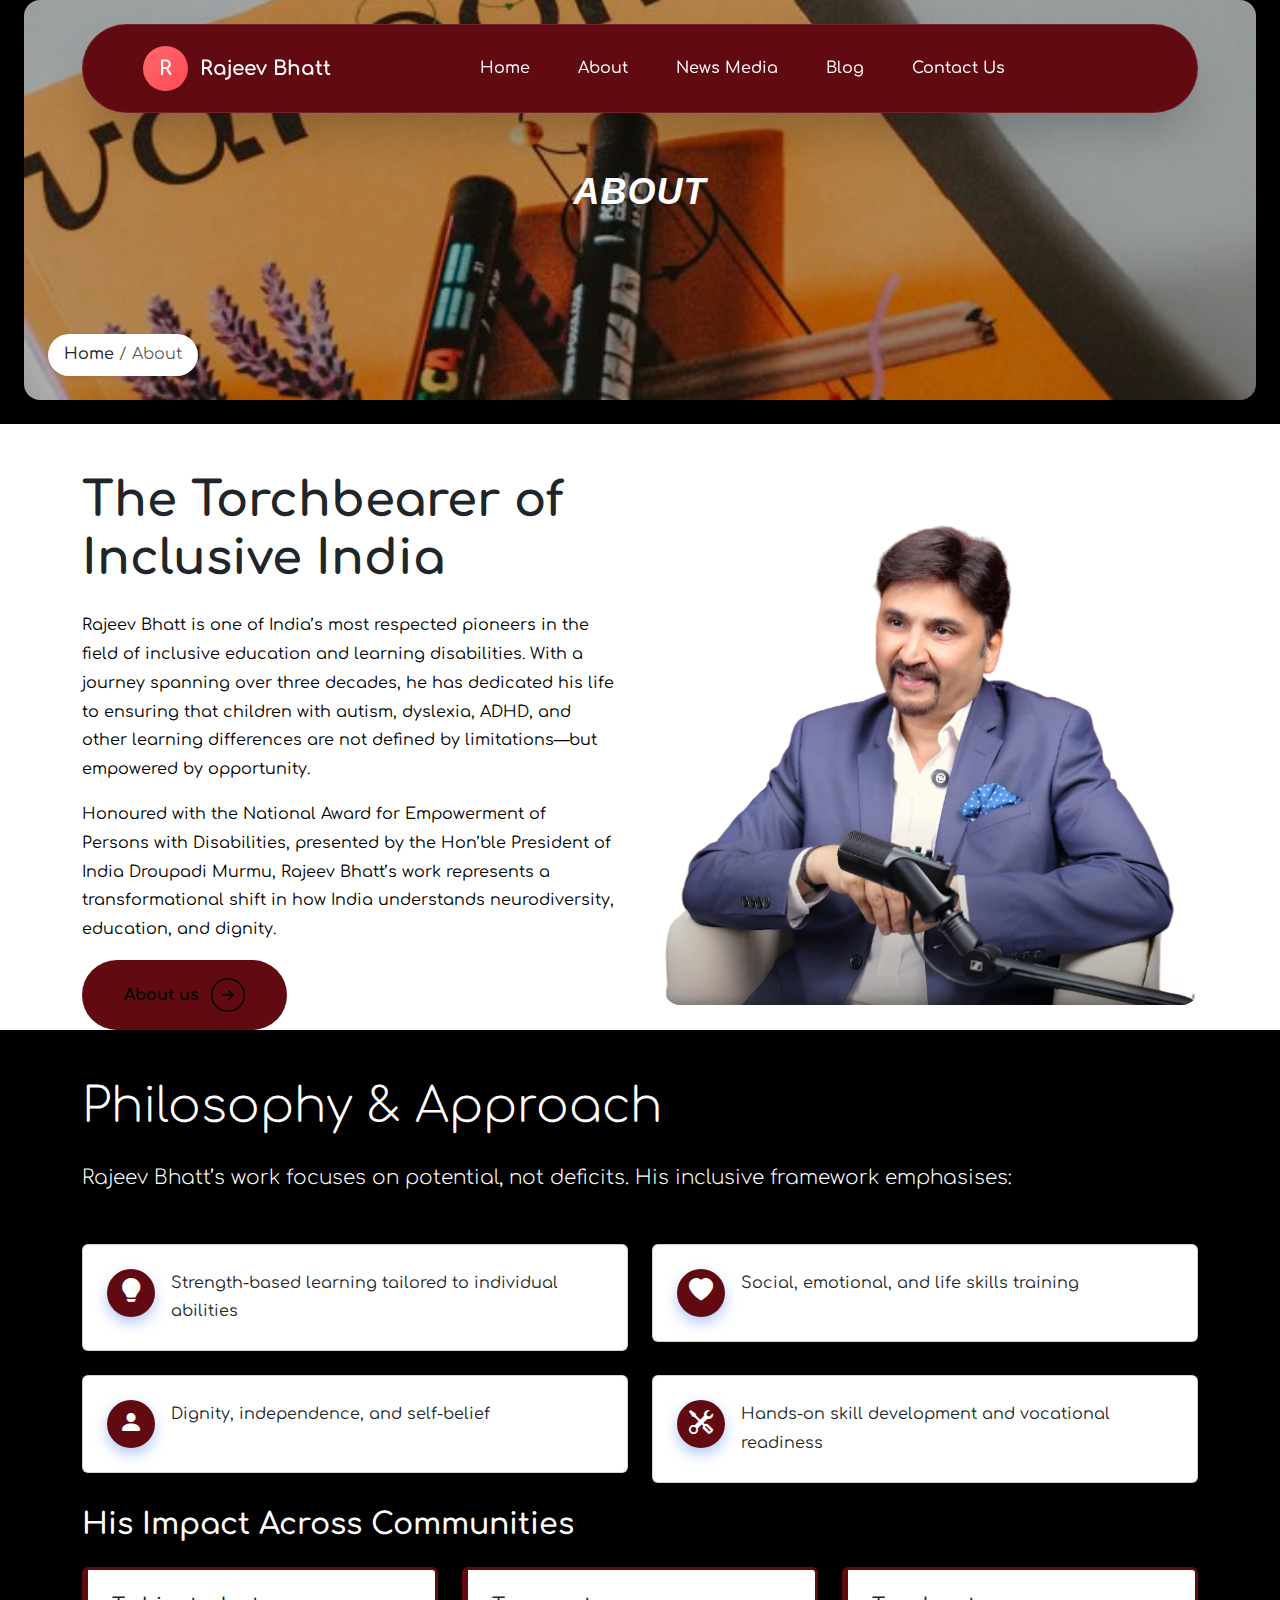
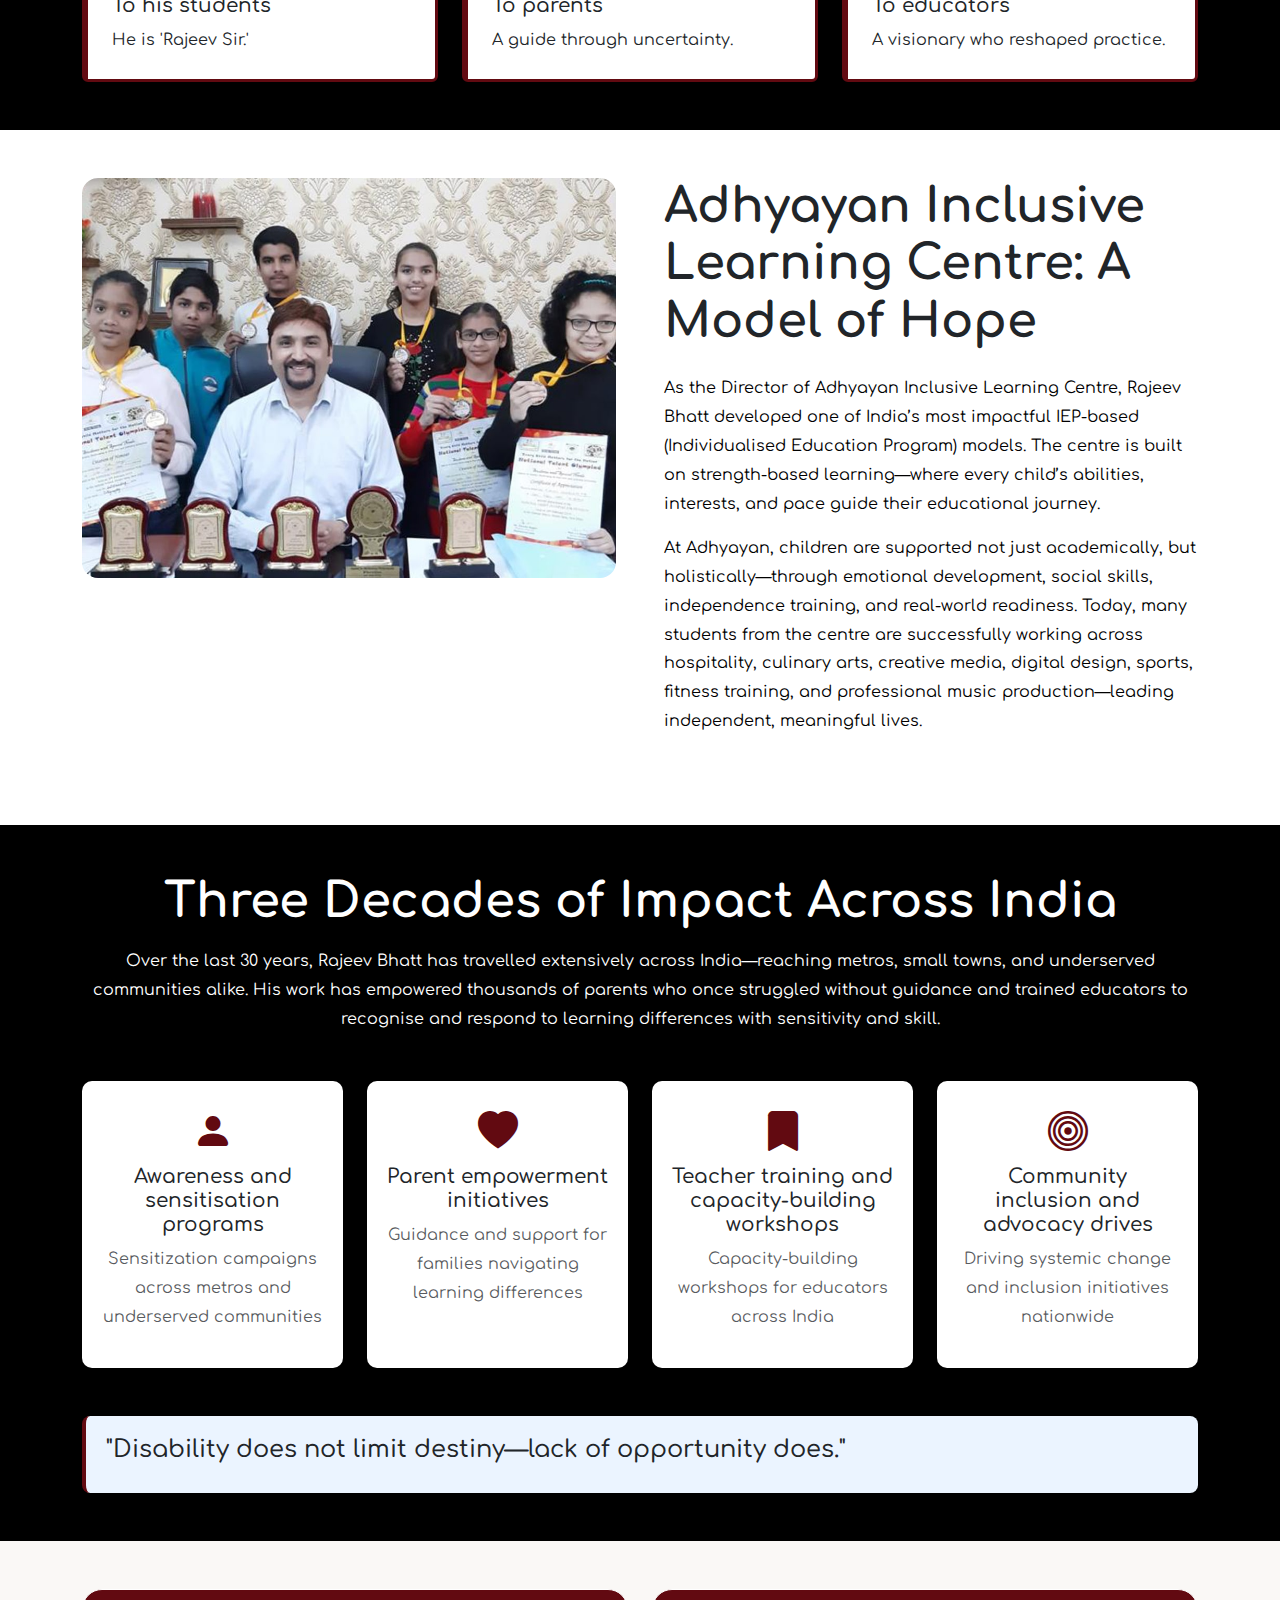
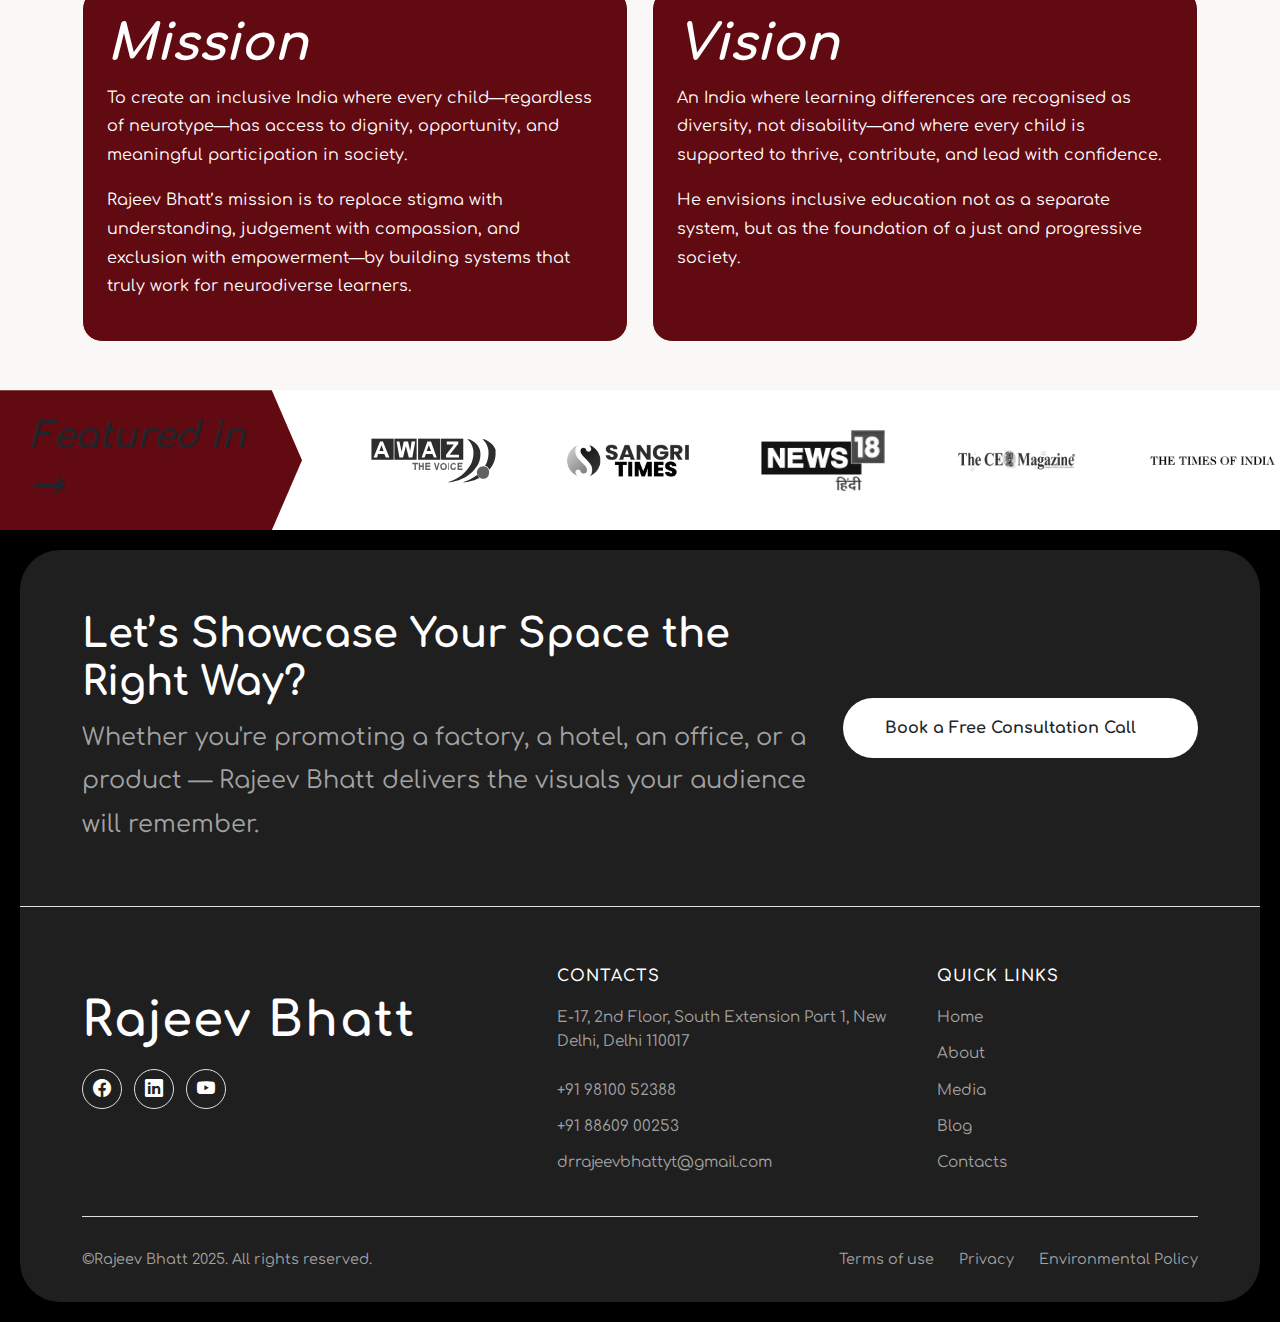
<file: about.html>
<!DOCTYPE html>
<html lang="en">

<head>
    <meta charset="UTF-8">
    <meta name="viewport" content="width=device-width, initial-scale=1.0">
    <title>Rajeev Bhatt
    </title>

    <!-- Bootstrap CSS -->
    <link href="https://cdn.jsdelivr.net/npm/bootstrap@5.3.0/dist/css/bootstrap.min.css" rel="stylesheet">
    <link href="https://cdn.jsdelivr.net/npm/bootstrap-icons@1.11.3/font/bootstrap-icons.css" rel="stylesheet">

    <!-- Swiper CSS -->
    <link rel="stylesheet" href="https://cdn.jsdelivr.net/npm/swiper@11/swiper-bundle.min.css">

    <!-- Custom CSS -->
    <link rel="stylesheet" href="style.css">
</head>

<body>

    <div class="nav-section">
        <div class="container">
            <nav class="navbar navbar-expand-lg navbar-custom">
                <div class="container-fluid">

                    <a class="navbar-brand" href="#">
                        <div class="logo-circle">R</div>
                        Rajeev Bhatt
                    </a>

                    <button class="navbar-toggler" type="button" data-bs-toggle="collapse" data-bs-target="#navbarNav"
                        style="background-color: rgba(255, 255, 255, 0.1); border: 1px solid rgba(255, 255, 255, 0.2);">
                        <span class="navbar-toggler-icon" style="filter: invert(1);"></span>
                    </button>

                    <div class="collapse navbar-collapse justify-content-center" id="navbarNav">
                        <ul class="navbar-nav">
                            <li class="nav-item"><a class="nav-link" href="index.html">Home</a></li>
                            <li class="nav-item"><a class="nav-link" href="about.html">About</a></li>

                            <li class="nav-item"><a class="nav-link" href="media.html">News Media
                                </a></li>
                            <li class="nav-item"><a class="nav-link" href="blog.html">Blog
                                </a></li>
                            <li class="nav-item"><a class="nav-link" href="contact.html">Contact Us</a></li>
                        </ul>
                    </div>
                </div>
            </nav>
        </div>
    </div>
    <div class="p-4 pt-0">
        <div class="breadcrumb-section position-relative overflow-hidden rounded-4 ">
            <img src="img/post_12-640x640.jpg" class="w-100 h-100 object-fit-cover" alt="Contacts Banner">

            <div
                class="breadcrumb-overlay position-absolute top-0 start-0 w-100 h-100 d-flex flex-column justify-content-center align-items-center text-center text-white">
                <h1 class="fw-bold display-5 text-uppercase">About</h1>
            </div>

            <div
                class="breadcrumb-nav position-absolute bottom-0 start-0 m-4 bg-white px-3 py-2 rounded-pill shadow-sm">
                <a href="index.html" class="text-decoration-none text-dark">Home</a>
                <span class="text-muted"> / About</span>
            </div>
        </div>
    </div>

    <section class="pt-5 bg-white">
        <div class="container">
            <div class="row align-items-center g-5">

                <!-- Text content -->
                <div class="col-lg-6">
                    <h2 class="fw-bold mb-4 text-dark">The Torchbearer of Inclusive India</h2>
                    <p class="text-black">
                        Rajeev Bhatt is one of India’s most respected pioneers in the field of inclusive education and
                        learning disabilities. With a journey spanning over three decades, he has dedicated his life to
                        ensuring that children with autism, dyslexia, ADHD, and other learning differences are not
                        defined by limitations—but empowered by opportunity.
                    </p>
                    <p class="text-black">
                        Honoured with the National Award for Empowerment of Persons with Disabilities, presented by the
                        Hon’ble President of India Droupadi Murmu, Rajeev Bhatt’s work represents a transformational
                        shift in how India understands neurodiversity, education, and dignity.

                    </p>

                    <a href="about.html" class="btn btn-black">
                        <span>About us</span>
                        <svg xmlns="http://www.w3.org/2000/svg" fill="none" viewBox="0 0 74 74" height="34" width="34">
                            <circle stroke-width="3" stroke="black" r="35.5" cy="37" cx="37"></circle>
                            <path fill="black"
                                d="M25 35.5C24.1716 35.5 23.5 36.1716 23.5 37C23.5 37.8284 24.1716 38.5 25 38.5V35.5ZM49.0607 38.0607C49.6464 37.4749 49.6464 36.5251 49.0607 35.9393L39.5147 26.3934C38.9289 25.8076 37.9792 25.8076 37.3934 26.3934C36.8076 26.9792 36.8076 27.9289 37.3934 28.5147L45.8787 37L37.3934 45.4853C36.8076 46.0711 36.8076 47.0208 37.3934 47.6066C37.9792 48.1924 38.9289 48.1924 39.5147 47.6066L49.0607 38.0607ZM25 38.5L48 38.5V35.5L25 35.5V38.5Z">
                            </path>
                        </svg>
                    </a>

                </div>

                <!-- Image -->
                <div class="col-lg-6">
                    <div class="  d-flex justify-content-center  align-items-end">
                        <img src="img/dr-rajive-bhatt-sir.png" alt="Speaker on stage" class="img-fluid rounded-4" />
                    </div>
                </div>

            </div>
        </div>
    </section>


    <!-- Philosophy Section -->
    <section class="py-5 philosophy">
        <div class="container">
            <h2 class="display-5 font-weight-bold mb-4">Philosophy & Approach</h2>
            <p class="lead mb-5">Rajeev Bhatt’s work focuses on potential, not deficits. His inclusive framework
                emphasises:
            </p>
            <div class="row row-cols-1 row-cols-md-2 g-4">
                <!-- Strength-based learning -->
                <div class="col">
                    <div class="card card-custom">
                        <div class="card-body d-flex gap-3">
                            <div class="icon-box">
                                <i class="bi bi-lightbulb-fill" style="font-size: 1.5rem;"></i>
                            </div>
                            <div>
                                <p class="card-text">Strength-based learning tailored to individual abilities</p>
                            </div>
                        </div>
                    </div>
                </div>

                <!-- Social, emotional, and life skills -->
                <div class="col">
                    <div class="card card-custom">
                        <div class="card-body d-flex gap-3">
                            <div class="icon-box">
                                <i class="bi bi-heart-fill" style="font-size: 1.5rem;"></i>
                            </div>
                            <div>
                                <p class="card-text">Social, emotional, and life skills training</p>
                            </div>
                        </div>
                    </div>
                </div>

                <!-- Dignity, independence, and self-belief -->
                <div class="col">
                    <div class="card card-custom">
                        <div class="card-body d-flex gap-3">
                            <div class="icon-box">
                                <i class="bi bi-person-fill" style="font-size: 1.5rem;"></i>
                            </div>
                            <div>
                                <p class="card-text">Dignity, independence, and self-belief</p>
                            </div>
                        </div>
                    </div>
                </div>

                <!-- Hands-on skill development -->
                <div class="col">
                    <div class="card card-custom">
                        <div class="card-body d-flex gap-3">
                            <div class="icon-box">
                                <i class="bi bi-tools" style="font-size: 1.5rem;"></i>
                            </div>
                            <div>
                                <p class="card-text">Hands-on skill development and vocational readiness</p>
                            </div>
                        </div>
                    </div>
                </div>
            </div>




            <h4 class="font-weight-bold my-4 ">His Impact Across Communities</h4>
            <div class="row row-cols-1 row-cols-md-3 g-4 communities">
                <div class="col">
                    <div class="card card-custom">
                        <div class="card-body">
                            <h5 class="card-title">To his students</h5>
                            <p class="card-text">He is 'Rajeev Sir.'</p>
                        </div>
                    </div>
                </div>
                <div class="col">
                    <div class="card card-custom">
                        <div class="card-body">
                            <h5 class="card-title">To parents</h5>
                            <p class="card-text">A guide through uncertainty.</p>
                        </div>
                    </div>
                </div>
                <div class="col">
                    <div class="card card-custom">
                        <div class="card-body">
                            <h5 class="card-title">To educators</h5>
                            <p class="card-text">A visionary who reshaped practice.</p>
                        </div>
                    </div>
                </div>
            </div>





        </div>
    </section><!-- <section class="video-section">
        <video class="bg-video" src="2024-05-08T01-12-57.745Z-Homepage_Cards_DWD.mp4" autoplay muted loop playsinline>
        </video>
        <div class="video-overlay"></div>
        <div class="video-content">
            <h2>Master every<br>area of your life</h2>
            <p>
                Close the gap between where you are and where you want to be with
                Rajeev Bhatt' scientifically proven system.
            </p>
            <button class="btn-start">Start now</button>
        </div>
    </section> -->
    <section class="pt-5 bg-white">
        <div class="container">
            <div class="row align-items-start g-5">
                <div class="col-lg-6">
                    <div class=" ">
                        <img src="img/4.jpg" alt="Speaker on stage" class="img-fluid rounded-4" />
                    </div>
                </div>
                <!-- Text content -->
                <div class="col-lg-6">
                    <h2 class="fw-bold mb-4 text-dark">Adhyayan Inclusive Learning Centre: A Model of Hope
                    </h2>
                    <p class="text-black">
                        As the Director of Adhyayan Inclusive Learning Centre, Rajeev Bhatt developed one of India’s
                        most impactful IEP-based (Individualised Education Program) models. The centre is built on
                        strength-based learning—where every child’s abilities, interests, and pace guide their
                        educational journey.

                    </p>
                    <p class="text-black">
                        At Adhyayan, children are supported not just academically, but holistically—through emotional
                        development, social skills, independence training, and real-world readiness. Today, many
                        students from the centre are successfully working across hospitality, culinary arts, creative
                        media, digital design, sports, fitness training, and professional music production—leading
                        independent, meaningful lives.


                    </p>
                    <p>Their success stories stand as living proof of what inclusive environments can achieve.
                    </p>



                </div>

                <!-- Image -->


            </div>
        </div>
    </section>


    <section class="container py-5">
        <div class="max-w-6xl mx-auto">
            <div class="mb-5 text-white text-center">
                <h2 class=" mb-3">Three Decades of Impact Across India</h2>
                <p class="  max-w-3xl">
                    Over the last 30 years, Rajeev Bhatt has travelled extensively across India—reaching metros, small
                    towns, and underserved communities alike. His work has empowered thousands of parents who once
                    struggled without guidance and trained educators to recognise and respond to learning differences
                    with sensitivity and skill.

                </p>
            </div>

            <div class="row row-cols-1 row-cols-md-2 row-cols-lg-4 g-4 mb-5">
                <!-- Awareness Programs -->
                <div class="col">
                    <div class="impact-card text-center">
                        <i class="bi bi-person-fill icon"></i>
                        <h3 class="h5 font-weight-bold text-dark mb-2">Awareness and sensitisation programs
                        </h3>
                        <p class="text-muted">Sensitization campaigns across metros and underserved communities</p>
                    </div>
                </div>

                <!-- Parent Empowerment -->
                <div class="col">
                    <div class="impact-card text-center">
                        <i class="bi bi-heart-fill icon"></i>
                        <h3 class="h5 font-weight-bold text-dark mb-2">Parent empowerment initiatives
                        </h3>
                        <p class="text-muted">Guidance and support for families navigating learning differences</p>
                    </div>
                </div>

                <!-- Teacher Training -->
                <div class="col">
                    <div class="impact-card text-center">
                        <i class="bi bi-bookmark-fill icon"></i>
                        <h3 class="h5 font-weight-bold text-dark mb-2">Teacher training and capacity-building workshops
                        </h3>
                        <p class="text-muted">Capacity-building workshops for educators across India</p>
                    </div>
                </div>

                <!-- Community Advocacy -->
                <div class="col">
                    <div class="impact-card text-center">
                        <i class="bi bi-bullseye icon"></i>
                        <h3 class="h5 font-weight-bold text-dark mb-2">Community inclusion and advocacy drives
                        </h3>
                        <p class="text-muted">Driving systemic change and inclusion initiatives nationwide</p>
                    </div>
                </div>
            </div>

            <div class="quote-box">
                <p class="text-dark h4 font-weight-bold">
                    "Disability does not limit destiny—lack of opportunity does."
                </p>
            </div>
        </div>
    </section>






    <section class="stats-section py-5">
        <div class="container">
            <div class="row g-4">

                <!-- Mission -->
                <div class="col-lg-6 col-md-6">
                    <div class="stat-card white-card">
                        <div class="h-100 p-4">
                            <div class="d-flex align-items-center">

                                <!-- Bootstrap Icon for Mission -->
                                <h2>Mission</h2>
                            </div>
                            <p>
                                To create an inclusive India where every child—regardless of neurotype—has access to
                                dignity, opportunity, and meaningful participation in society.
                            </p>
                            <p>
                                Rajeev Bhatt’s mission is to replace stigma with understanding, judgement with
                                compassion, and exclusion with empowerment—by building systems that truly work for
                                neurodiverse learners.
                            </p>
                        </div>
                    </div>
                </div>

                <!-- Vision -->
                <div class="col-lg-6 col-md-6">
                    <div class="stat-card white-card">
                        <div class="h-100 p-4">
                            <div class="d-flex align-items-center">
                                <!-- Bootstrap Icon for Vision -->
                                <h2>Vision</h2>
                            </div>
                            <p>
                                An India where learning differences are recognised as diversity, not disability—and
                                where every child is supported to thrive, contribute, and lead with confidence.
                            </p>
                            <p>
                                He envisions inclusive education not as a separate system, but as the foundation of a
                                just and progressive society.
                            </p>
                        </div>
                    </div>
                </div>

            </div>
        </div>
    </section>



    <!-- Hero Video Section -->







    <section class="news-section  bg-white ">
        <div class="row ">
            <div class="col-md-3">
                <div class="news-label h-100 d-flex justify-content-center align-items-center">
                    <h3 class="text-dark">Featured in →</h3>
                </div>
            </div>
            <div class="col-md-9">
                <div class="swiper news-swiper bg-white">
                    <div class="swiper-wrapper">
                        <div class="swiper-slide">
                            <a target="_blank"
                                href="https://www.awazthevoice.in/business-news/rajeev-bhatt-drives-neurodiversity-revolution-in-india-44927.html#:~:text=On%203%20December%202025,%20when,recognition%20of%20a%20single%20achievement.">
                                <img src="img/feacher/7.svg" alt="ABP News">
                            </a>
                        </div>
                        <div class="swiper-slide">
                            <a target="_blank" href="https://en.sangritimes.com/spotlight/topic/rajeev-bhatt">
                                <img src="img/feacher/8.webp" alt="The Asian Age">
                            </a>
                        </div>

                        <div class="swiper-slide">
                            <a target="_blank"
                                href="https://hindi.news18.com/news/delhi/south-delhi-divya-kala-mela-ability-inclusion-community-empowerment-9968064.html">
                                <img src="img/feacher/10.avif" alt="Financial Express">
                            </a>
                        </div>
                        <div class="swiper-slide">
                            <a target="_blank"
                                href="https://www.theceo.in/amp/story/press-release/rajeev-bhatt-the-architect-of-indias-neurodiversity-and-inclusion-revolution">
                                <img src="img/feacher/1.avif" alt="Indian Express">
                            </a>
                        </div>
                        <div class="swiper-slide">
                            <a href="https://timesofindia.indiatimes.com/blogs/author/rajeev-bhatt/" target="_blank">
                                <img src="img/feacher/2.png" alt="ABP News">
                            </a>
                        </div>
                        <div class="swiper-slide">
                            <a target="_blank"
                                href="https://www.tribuneindia.com/news/business/rajeev-bhatt-the-architect-of-indias-neurodiversity-and-inclusion-revolution/amp">
                                <img src="img/feacher/3.webp" alt="The Asian Age">
                            </a>
                        </div>
                        <div class="swiper-slide">
                            <a href="https://www.dainikjagranmpcg.com/national-international/rajeev-bhatt-received-national-award-nation-appreciated-his-three-decades/article-39621
                                target=" _blank">
                                <img src="img/feacher/4.png" alt="Zee News">
                            </a>
                        </div>

                        <div class="swiper-slide">
                            <a target="_blank"
                                href="https://www.ptinews.com/press-release/rajeev-bhatt-the-architect-of-india%E2%80%99s-neurodiversity-and-inclusion-revolution/3164031">
                                <img src="img/feacher/6.jpg" alt="Indian Express">
                            </a>
                        </div>
                    </div>
                </div>
            </div>
        </div>
    </section>

    <div class="footer-section">
        <div class="contact-cta ">
            <div class="container">
                <div class="row align-items-center">
                    <div class="col-md-8">
                        <h2 class="cta-title">Let’s Showcase Your Space the Right Way?</h2>
                        <p class="cta-phone">Whether you're promoting a factory, a hotel, an office, or a product —
                            Rajeev Bhatt delivers the visuals your audience will remember.
                        </p>
                    </div>
                    <div class="col-md-4 text-md-end text-center mt-3 mt-md-0">
                        <a href="contact.html" class="btn ">
                            Book a Free Consultation Call

                            <i class="fas fa-arrow-right ms-2"></i>
                        </a>
                    </div>
                </div>
            </div>
        </div>

        <footer class="main-footer">
            <div class="container">
                <!-- Footer Content -->
                <div class="footer-content">
                    <div class="row">
                        <!-- Logo & Social -->
                        <div class="col-lg-5 col-md-6 mb-4 mb-lg-0">
                            <div class="footer-logo">
                                <div class="since-text text-white text-white">Rajeev Bhatt</div>

                            </div>
                            <div class="social-links mt-4">
                                <a target="_blank"
                                    href="https://www.facebook.com/people/Dr-Rajeev-Bhatt/61576720773805/"
                                    class="social-icon" title="Facebook" aria-label="Facebook">
                                    <i class="bi bi-facebook"></i>
                                </a>


                                <a target="_blank" href="https://www.linkedin.com/in/rajeev-bhatt-4575751a/"
                                    class="social-icon" title="LinkedIn" aria-label="LinkedIn">
                                    <i class="bi bi-linkedin"></i>
                                </a>

                                <a target="_blank" href="https://www.youtube.com/@Dr.RajeevBhatt" class="social-icon"
                                    title="YouTube" aria-label="YouTube">
                                    <i class="bi bi-youtube"></i>
                                </a>
                            </div>


                        </div>

                        <!-- Contacts Column -->
                        <div class="col-lg-4 col-md-6 mb-4 mb-lg-0">
                            <h5 class="footer-title">Contacts</h5>
                            <div class="footer-links">
                                <p class="address">E-17, 2nd Floor, South Extension Part 1, New Delhi, Delhi 110017</p>
                                <a href="tel:+91 98100 52388" class="footer-link">+91 98100 52388</a>
                                <a href="tel:+91 88609 00253" class="footer-link">+91 88609 00253</a>

                                <a href="mailto:support@Rajeev Bhatt.com"
                                    class="footer-link">drrajeevbhattyt@gmail.com</a>
                            </div>
                        </div>

                        <!-- Company Column -->
                        <div class="col-lg-3 col-md-6 mb-4 mb-md-0">
                            <h5 class="footer-title">Quick Links</h5>
                            <div class="footer-links">
                                <a href="index.html" class="footer-link">Home</a>
                                <a href="about.html" class="footer-link">About</a>
                                <a href="media.html" class="footer-link">Media</a>
                                <a href="blog.html" class="footer-link">Blog</a>
                                <a href="contact.html" class="footer-link">Contacts</a>
                            </div>
                        </div>

                        <!-- Services Column -->

                    </div>
                </div>

                <!-- Footer Bottom -->
                <div class="footer-bottom">
                    <div class="row align-items-center">
                        <div class="col-md-6 text-center text-md-start mb-3 mb-md-0">
                            <p class="copyright">©Rajeev Bhatt 2025. All rights reserved.</p>
                        </div>
                        <div class="col-md-6 text-center text-md-end">
                            <a href="#" class="footer-bottom-link">Terms of use</a>
                            <a href="#" class="footer-bottom-link">Privacy</a>
                            <a href="#" class="footer-bottom-link">Environmental Policy</a>
                        </div>
                    </div>
                </div>
            </div>
        </footer>
    </div>


    <!-- Bootstrap JS -->
    <script src="https://cdn.jsdelivr.net/npm/bootstrap@5.3.0/dist/js/bootstrap.bundle.min.js"></script>

    <!-- Swiper JS -->
    <script src="https://cdn.jsdelivr.net/npm/swiper@11/swiper-bundle.min.js"></script>
    <script src="script.js"></script>
    <script>
        document.addEventListener("DOMContentLoaded", function () {
            new Swiper(".video-swiper", {
                slidesPerView: 4,
                spaceBetween: 20,
                loop: false,

                navigation: {
                    nextEl: ".swiper-button-next",
                    prevEl: ".swiper-button-prev",
                },

                breakpoints: {
                    0: {
                        slidesPerView: 1,
                    },
                    576: {
                        slidesPerView: 2,
                    },
                    768: {
                        slidesPerView: 3,
                    },
                    992: {
                        slidesPerView: 4,
                    },
                },
            });
        });
    </script>

    <!-- Custom JS -->
    <script>
        // Video card hover effect
        document.querySelectorAll('.video-card').forEach(card => {
            const video = card.querySelector('.card-video');

            card.addEventListener('mouseenter', function () {
                video.currentTime = 0;
                video.play();
            });

            card.addEventListener('mouseleave', function () {
                video.pause();
            });
        });

        // Initialize Swiper
        var swiper = new Swiper(".mySwiper", {
            slidesPerView: 1,
            spaceBetween: 20,
            loop: true,
            navigation: {
                nextEl: ".swiper-button-next",
                prevEl: ".swiper-button-prev",
            },
            pagination: {
                el: ".swiper-pagination",
                clickable: true,
            },
            breakpoints: {
                640: {
                    slidesPerView: 2,
                    spaceBetween: 20,
                },
                1024: {
                    slidesPerView: 3,
                    spaceBetween: 25,
                },
                1400: {
                    slidesPerView: 4,
                    spaceBetween: 30,
                }
            }
        });



    </script>
    <script>
        new Swiper(".news-swiper", {
            slidesPerView: 5,
            spaceBetween: 20,
            loop: true,
            autoplay: {
                delay: 2000,
                disableOnInteraction: false,
                pauseOnMouseEnter: true,
            },
            breakpoints: {
                320: { slidesPerView: 2 },
                768: { slidesPerView: 3 },
                1024: { slidesPerView: 5 },
            },
        });
    </script>


</body>

</html>
</file>
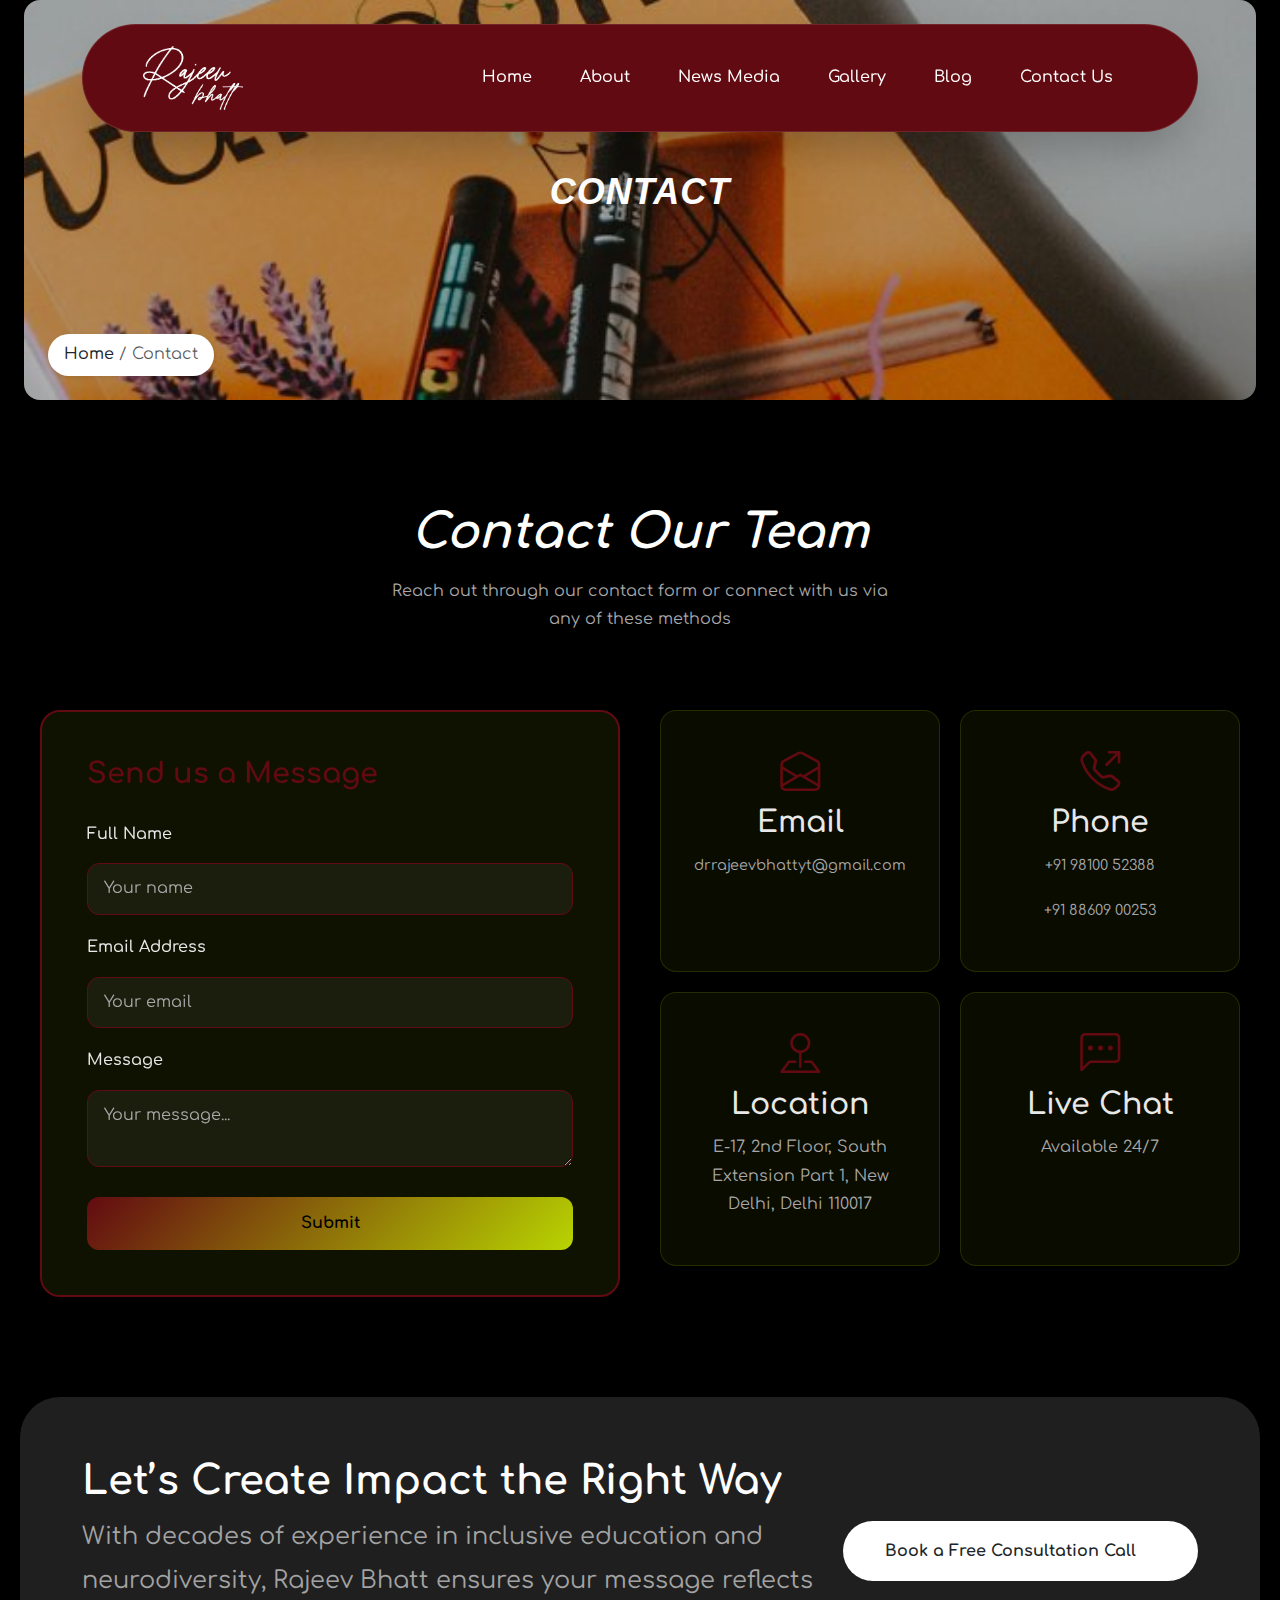
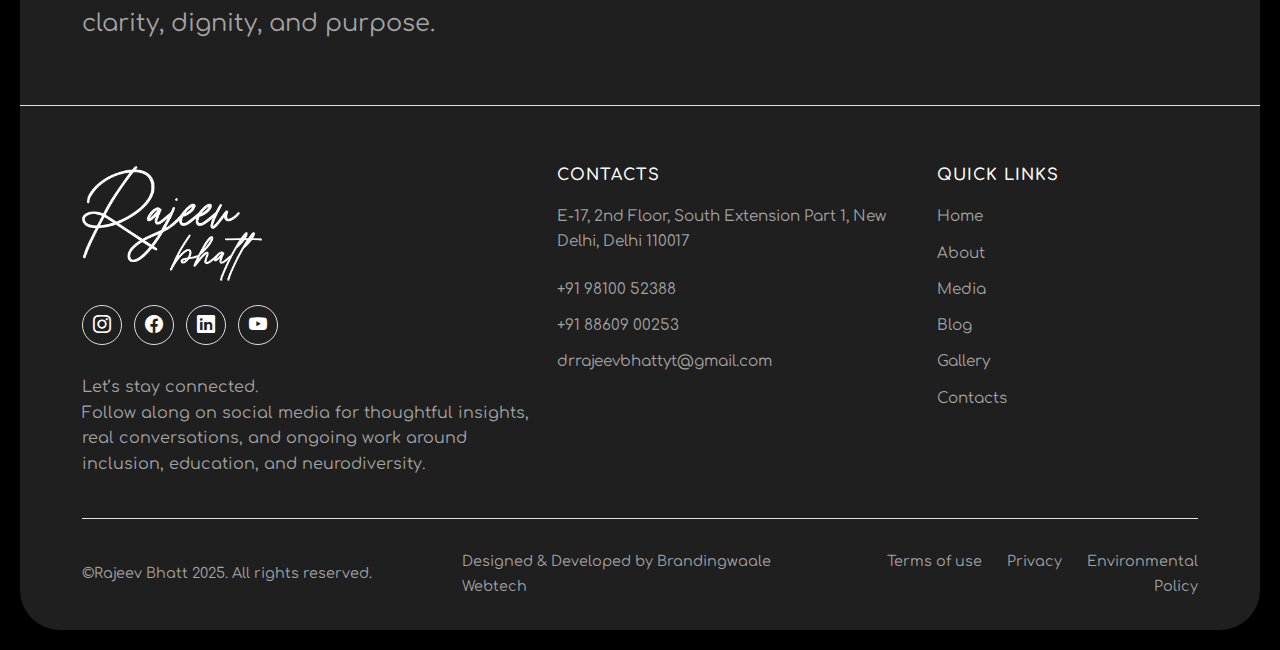
<file: contact.html>
<!DOCTYPE html>
<html lang="en">

<head>
    <meta charset="UTF-8">
    <meta name="viewport" content="width=device-width, initial-scale=1.0">
    <title>Rajeev Bhatt
    </title>

    <!-- Bootstrap CSS -->
    <link href="https://cdn.jsdelivr.net/npm/bootstrap@5.3.0/dist/css/bootstrap.min.css" rel="stylesheet">
    <link href="https://cdn.jsdelivr.net/npm/bootstrap-icons@1.11.3/font/bootstrap-icons.css" rel="stylesheet">

    <!-- Swiper CSS -->
    <link rel="stylesheet" href="https://cdn.jsdelivr.net/npm/swiper@11/swiper-bundle.min.css">
    <link href="https://cdn.jsdelivr.net/npm/bootstrap-icons@1.11.1/font/bootstrap-icons.css" rel="stylesheet">

    <!-- Custom CSS -->
    <link rel="stylesheet" href="style.css">
    <style>
        body {
            font-family: var(--font-family-primary);
            font-size: var(--font-size-base);
            background-color: var(--color-dark);
            color: var(--color-light);
            line-height: 1.6;
            -webkit-font-smoothing: antialiased;
            -moz-osx-font-smoothing: grayscale;
        }
    </style>
</head>

<body>

    <!-- Navbar -->
    <div class="nav-section">
        <div class="container">
            <nav class="navbar navbar-expand-lg navbar-custom">
                <div class="container-fluid">

                    <a class="navbar-brand" href="#">
                        <!-- <div class="logo-circle">R</div>
                        Rajeev Bhatt -->
                        <img src="img/logo/logo1.png" alt="" class="logo">
                    </a>

                    <button class="navbar-toggler" type="button" data-bs-toggle="collapse" data-bs-target="#navbarNav"
                        style="background-color: rgba(255, 255, 255, 0.1); border: 1px solid rgba(255, 255, 255, 0.2);">
                        <span class="navbar-toggler-icon" style="filter: invert(1);"></span>
                    </button>

                    <div class="collapse navbar-collapse justify-content-end" id="navbarNav">
                        <ul class="navbar-nav">
                            <li class="nav-item"><a class="nav-link" href="index.html">Home</a></li>
                            <li class="nav-item"><a class="nav-link" href="about.html">About</a></li>

                            <li class="nav-item"><a class="nav-link" href="media.html">News Media
                                </a></li>

                            <li class="nav-item"><a class="nav-link" href="gallery.html">Gallery
                                </a></li>


                            <li class="nav-item"><a class="nav-link" href="blog.html">Blog
                                </a></li>
                            <li class="nav-item"><a class="nav-link" href="contact.html">Contact Us</a></li>
                        </ul>
                    </div>
                </div>
            </nav>
        </div>
    </div>

    <div class="p-4 pt-0">
        <div class="breadcrumb-section position-relative overflow-hidden rounded-4 ">
            <img src="img/post_12-640x640.jpg" class="w-100 h-100 object-fit-cover" alt="Contacts Banner">

            <div
                class="breadcrumb-overlay position-absolute top-0 start-0 w-100 h-100 d-flex flex-column justify-content-center align-items-center text-center text-white">
                <h1 class="fw-bold display-5 text-uppercase">Contact</h1>
            </div>

            <div
                class="breadcrumb-nav position-absolute bottom-0 start-0 m-4 bg-white px-3 py-2 rounded-pill shadow-sm">
                <a href="index.html" class="text-decoration-none text-dark">Home</a>
                <span class="text-muted"> / Contact</span>
            </div>
        </div>
    </div>


    <section class="contact-us">
        <div class="header">
            <h1>Contact Our Team</h1>
            <p>Reach out through our contact form or connect with us via any of these methods</p>
        </div>

        <div class="main-wrapper">
            <div class="form-box">
                <h2>Send us a Message</h2>
                <form>
                    <div class="form-group">
                        <label for="contact-name">Full Name</label>
                        <input type="text" id="contact-name" placeholder="Your name">
                    </div>
                    <div class="form-group">
                        <label for="contact-email">Email Address</label>
                        <input type="email" id="contact-email" placeholder="Your email">
                    </div>
                    <div class="form-group">
                        <label for="contact-msg">Message</label>
                        <textarea id="contact-msg" placeholder="Your message..."></textarea>
                    </div>
                    <button class="submit-btn" type="submit">Submit</button>
                </form>
            </div>

            <div class="info-grid">
                <div class="info-box">
                    <i class="bi bi-envelope-open"></i>
                    <h4>Email</h4>
                    <p><a href="mailto:drrajeevbhattyt@gmail.com">drrajeevbhattyt@gmail.com</a></p>
                </div>
                <div class="info-box">
                    <i class="bi bi-telephone-outbound"></i>
                    <h4>Phone</h4>
                    <p><a href="tel:+919810052388">+91 98100 52388</a></p>
                    <p><a href="tel:+918860900253">+91 88609 00253</a></p>
                </div>
                <div class="info-box">
                    <i class="bi bi-pin-map"></i>
                    <h4>Location</h4>
                    <p>E-17, 2nd Floor, South Extension Part 1, New Delhi, Delhi 110017</p>
                </div>
                <div class="info-box">
                    <i class="bi bi-chat-left-dots"></i>
                    <h4>Live Chat</h4>
                    <p>Available 24/7</p>
                </div>
            </div>

        </div>
    </section>




    <div class="footer-section">
        <div class="contact-cta ">
            <div class="container">
                <div class="row align-items-center">
                    <div class="col-md-8">
                        <h2 class="cta-title">Let’s Create Impact the Right Way</h2>
                        <p class="cta-phone">With decades of experience in inclusive education and neurodiversity,
                            Rajeev Bhatt ensures your message reflects clarity, dignity, and purpose.
                        </p>

                    </div>
                    <div class="col-md-4 text-md-end text-center mt-3 mt-md-0">
                        <a href="contact.html" class="btn ">
                            Book a Free Consultation Call

                            <i class="fas fa-arrow-right ms-2"></i>
                        </a>
                    </div>
                </div>
            </div>
        </div>

        <footer class="main-footer">
            <div class="container">
                <!-- Footer Content -->
                <div class="footer-content">
                    <div class="row">
                        <!-- Logo & Social -->
                        <div class="col-lg-5 col-md-6 mb-4 mb-lg-0">
                            <div class="footer-logo">
                                <!-- <div class="since-text text-white text-white">Rajeev Bhatt</div> -->
                                <img src="img/logo/logo1.png" alt="" class="">
                            </div>
                            <div class="social-links mt-4">

                                <a target="_blank" href="https://www.instagram.com/_dr.rajeevbhatt/" class="social-icon"
                                    title="instagram" aria-label="instagram">
                                    <i class="bi bi-instagram"></i>
                                </a>

                                <a target="_blank" href="https://www.facebook.com/profile.php?id=61576720773805"
                                    class="social-icon" title="Facebook" aria-label="Facebook">
                                    <i class="bi bi-facebook"></i>
                                </a>


                                <a target="_blank" href="https://www.linkedin.com/in/rajeev-bhatt-4575751a/"
                                    class="social-icon" title="LinkedIn" aria-label="LinkedIn">
                                    <i class="bi bi-linkedin"></i>
                                </a>

                                <a target="_blank" href="https://youtu.be/B2dEIQLub0A?si=C48tpKTW2CLowzOO"
                                    class="social-icon" title="YouTube" aria-label="YouTube">
                                    <i class="bi bi-youtube"></i>
                                </a>
                            </div>

                            Let’s stay connected. <br>
                            Follow along on social media for thoughtful insights, real conversations, and ongoing work
                            around inclusion, education, and neurodiversity.



                        </div>

                        <!-- Contacts Column -->
                        <div class="col-lg-4 col-md-6 mb-4 mb-lg-0">
                            <h5 class="footer-title">Contacts</h5>
                            <div class="footer-links">
                                <p class="address">E-17, 2nd Floor, South Extension Part 1, New Delhi, Delhi 110017</p>
                                <a href="tel:+91 98100 52388" class="footer-link">+91 98100 52388</a>
                                <a href="tel:+91 88609 00253" class="footer-link">+91 88609 00253</a>

                                <a href="mailto:support@Rajeev Bhatt.com"
                                    class="footer-link">drrajeevbhattyt@gmail.com</a>
                            </div>
                        </div>

                        <!-- Company Column -->
                        <div class="col-lg-3 col-md-6 mb-4 mb-md-0">
                            <h5 class="footer-title">Quick Links</h5>
                            <div class="footer-links">
                                <a href="index.html" class="footer-link">Home</a>
                                <a href="about.html" class="footer-link">About</a>
                                <a href="media.html" class="footer-link">Media</a>
                                <a href="blog.html" class="footer-link">Blog</a>
                                <a href="gallery.html" class="footer-link">Gallery</a>
                                <a href="contact.html" class="footer-link">Contacts</a>
                            </div>
                        </div>

                        <!-- Services Column -->

                    </div>
                </div>

                <!-- Footer Bottom -->
                <div class="footer-bottom">
                    <div class="row align-items-center">
                        <div class="col-md-4 text-center text-md-start mb-3 mb-md-0">
                            <p class="copyright">©Rajeev Bhatt 2025. All rights reserved.</p>
                        </div>
                        <div class="col-md-4 text-center text-md-start mb-3 mb-md-0">
                            <a href="https://brandingwaale.com/" class="copyright"
                                style="text-decoration: none;">Designed
                                &amp; Developed by Brandingwaale
                                Webtech</a>
                        </div>
                        <div class="col-md-4 text-center text-md-end">
                            <a href="#" class="footer-bottom-link">Terms of use</a>
                            <a href="#" class="footer-bottom-link">Privacy</a>
                            <a href="#" class="footer-bottom-link">Environmental Policy</a>
                        </div>
                    </div>


                </div>

            </div>
        </footer>
    </div>

    <!-- Bootstrap JS -->
    <script src="https://cdn.jsdelivr.net/npm/bootstrap@5.3.0/dist/js/bootstrap.bundle.min.js"></script>

    <!-- Swiper JS -->
    <script src="https://cdn.jsdelivr.net/npm/swiper@11/swiper-bundle.min.js"></script>
    <script src="script.js"></script>


</body>

</html>
</file>
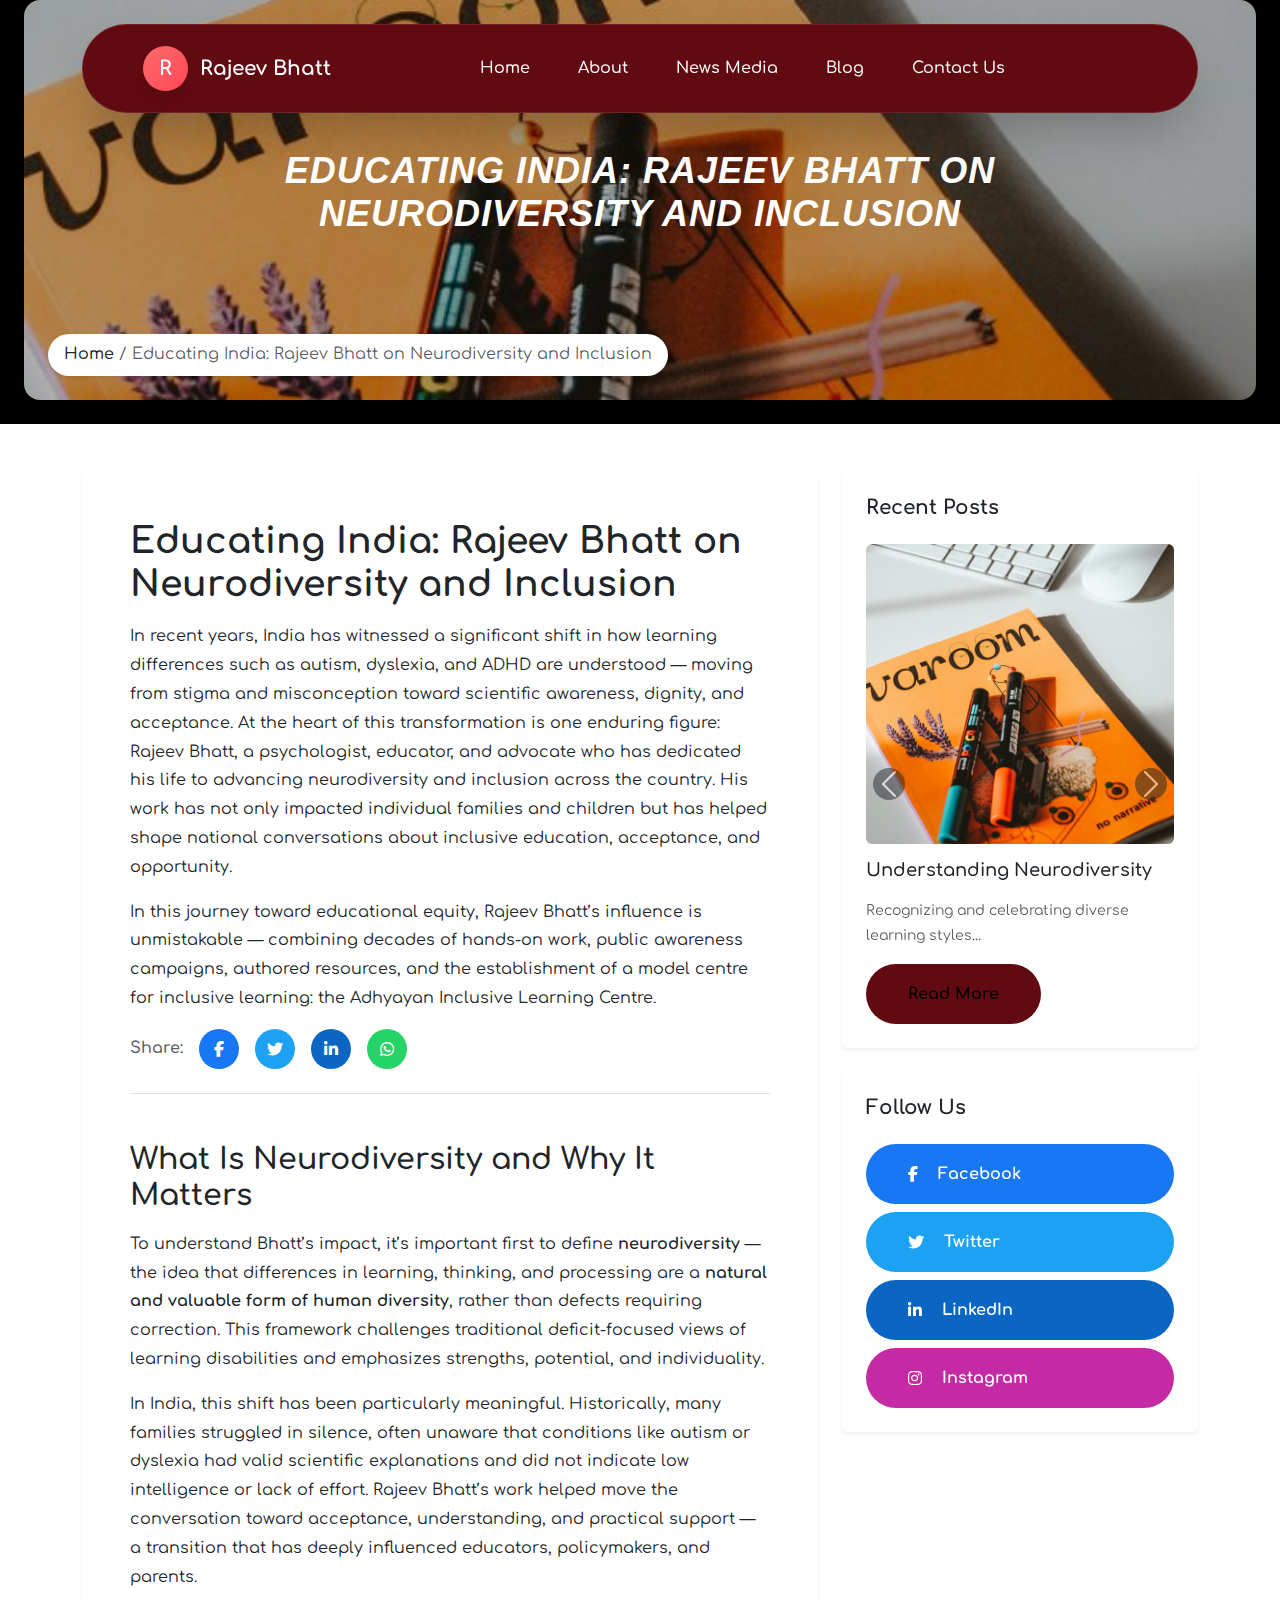
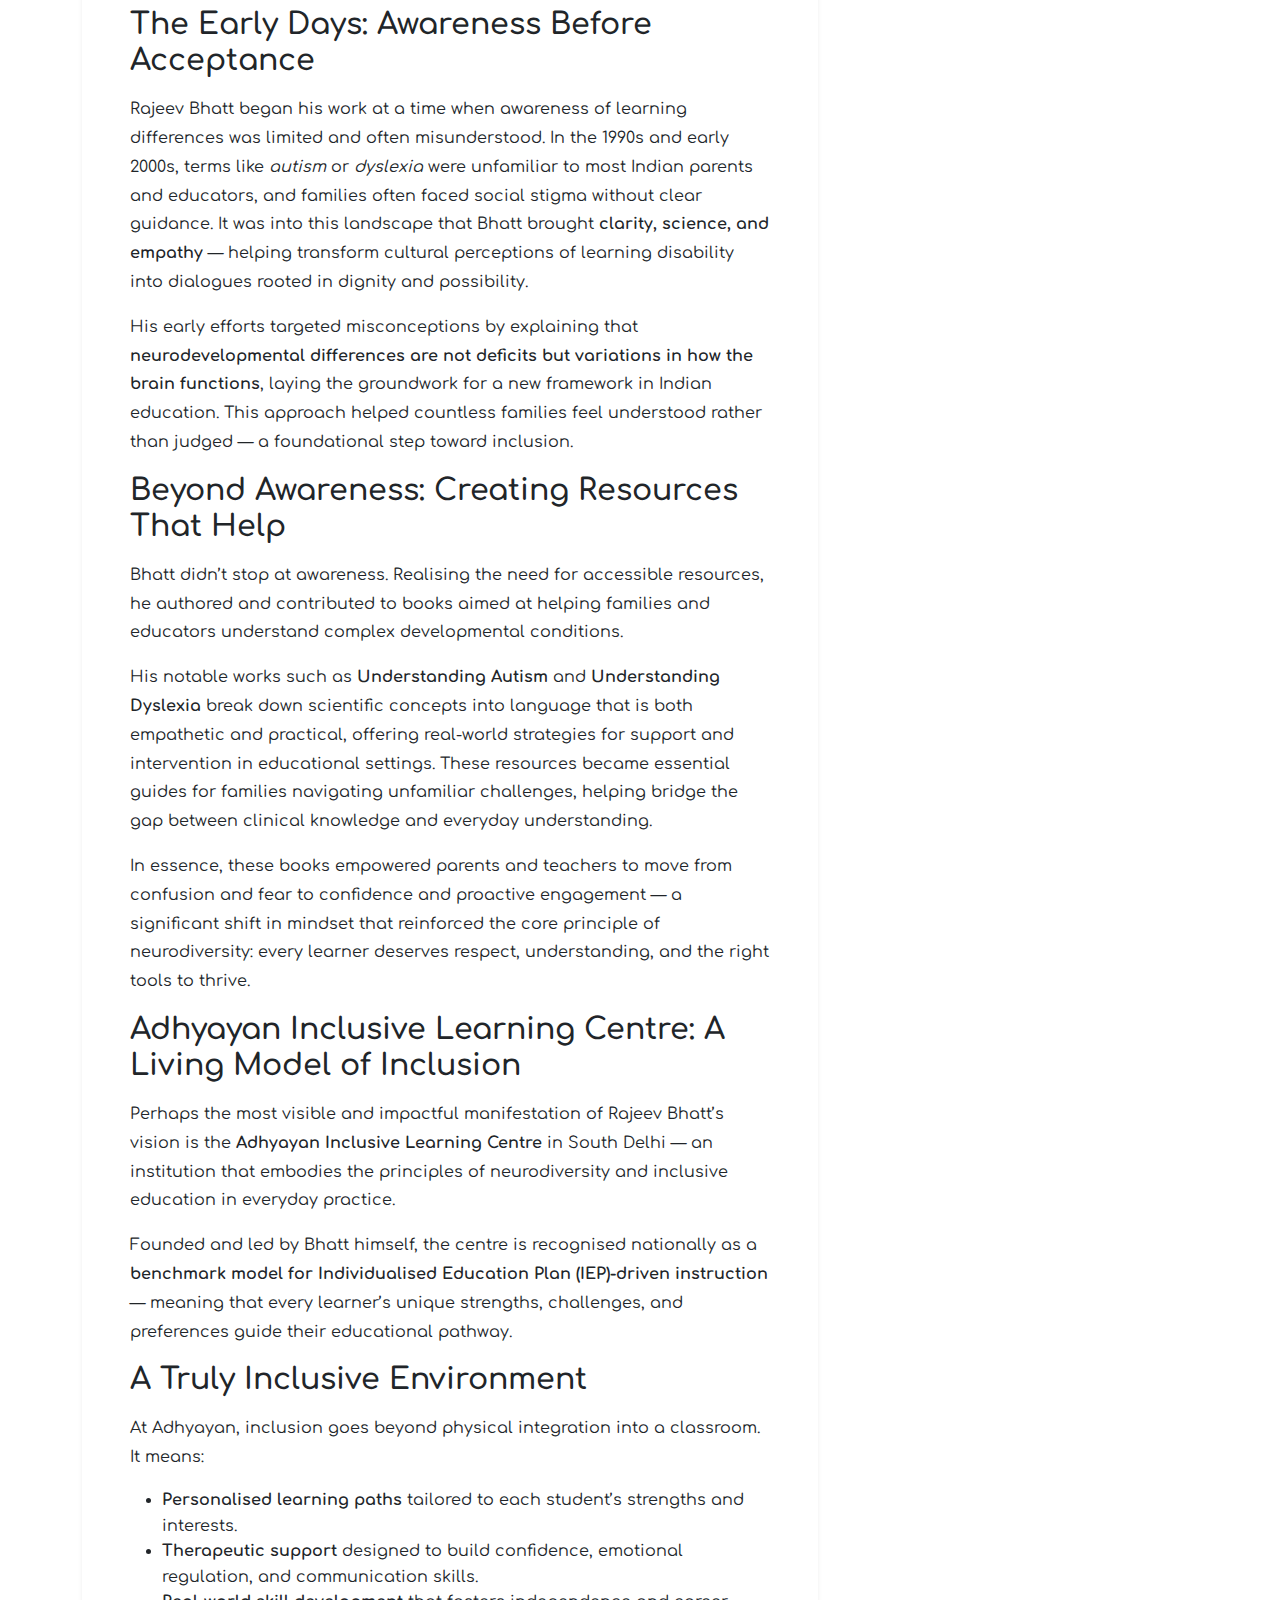
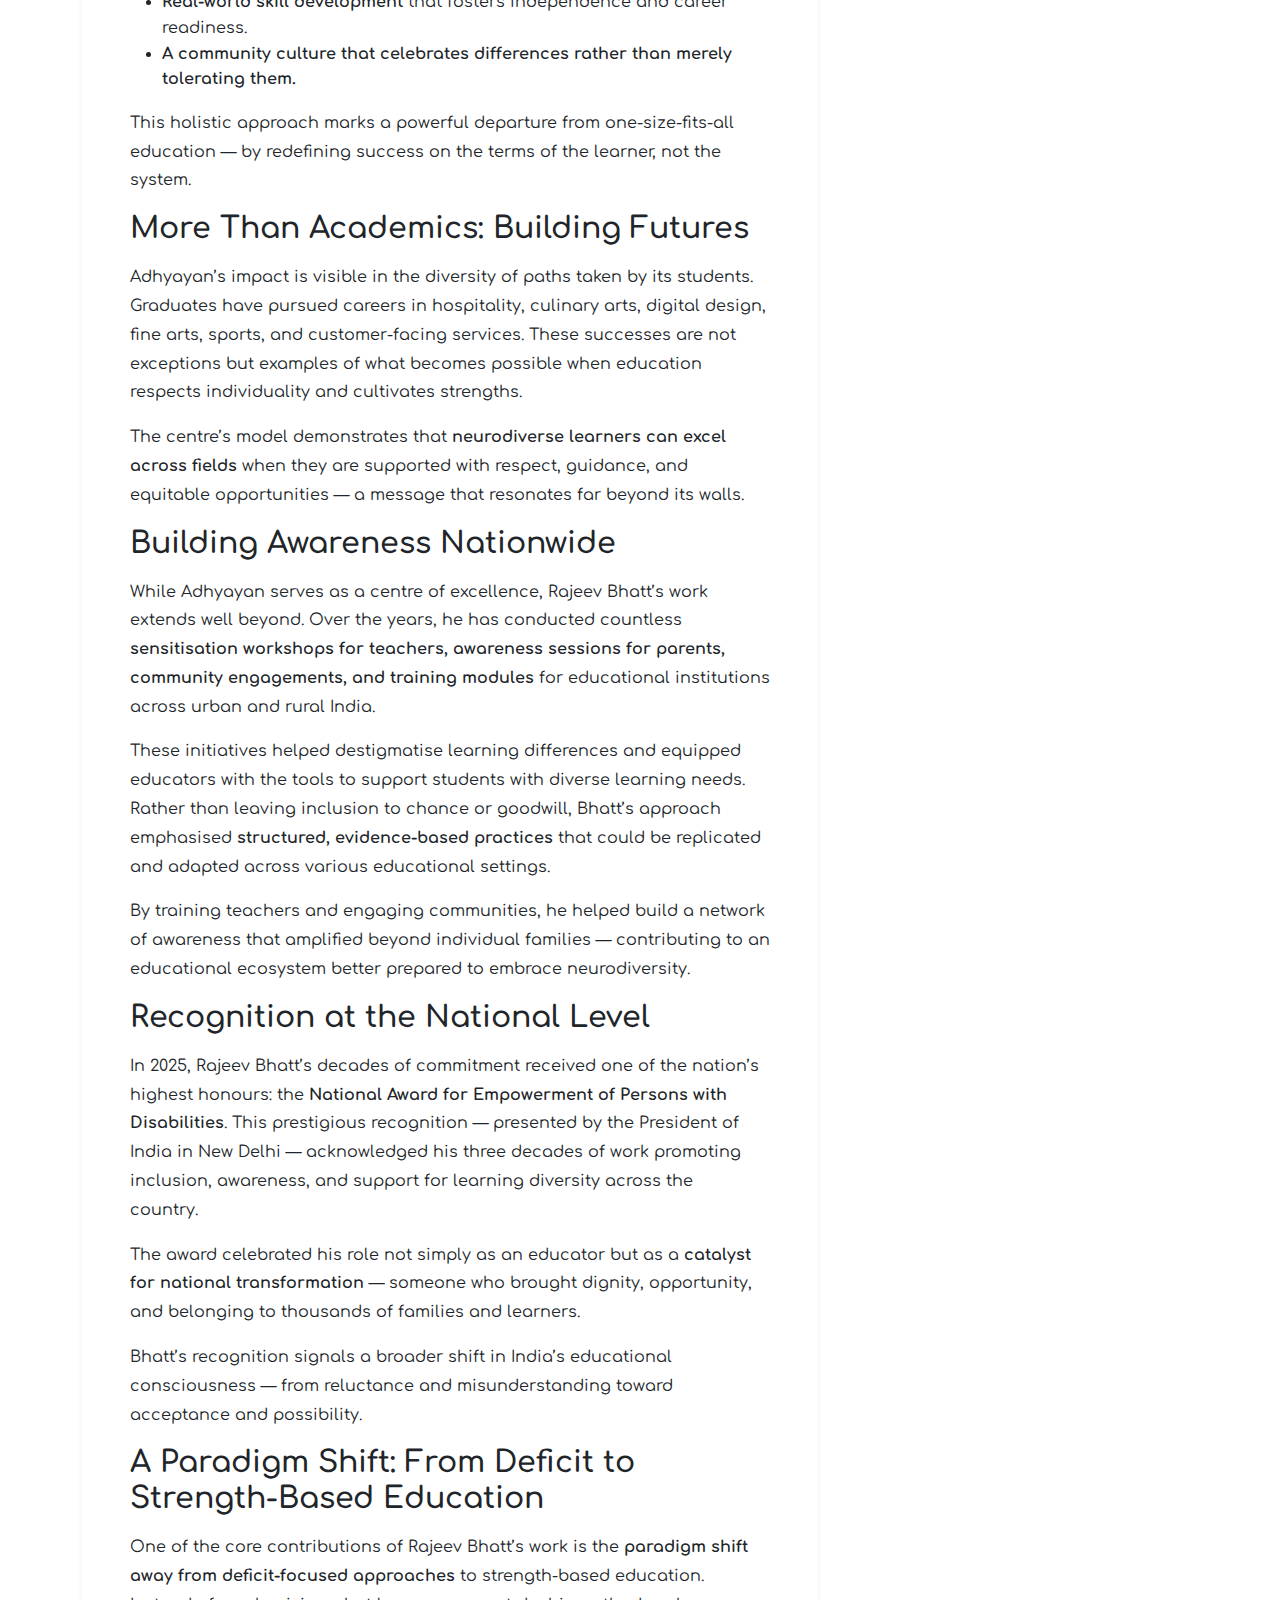
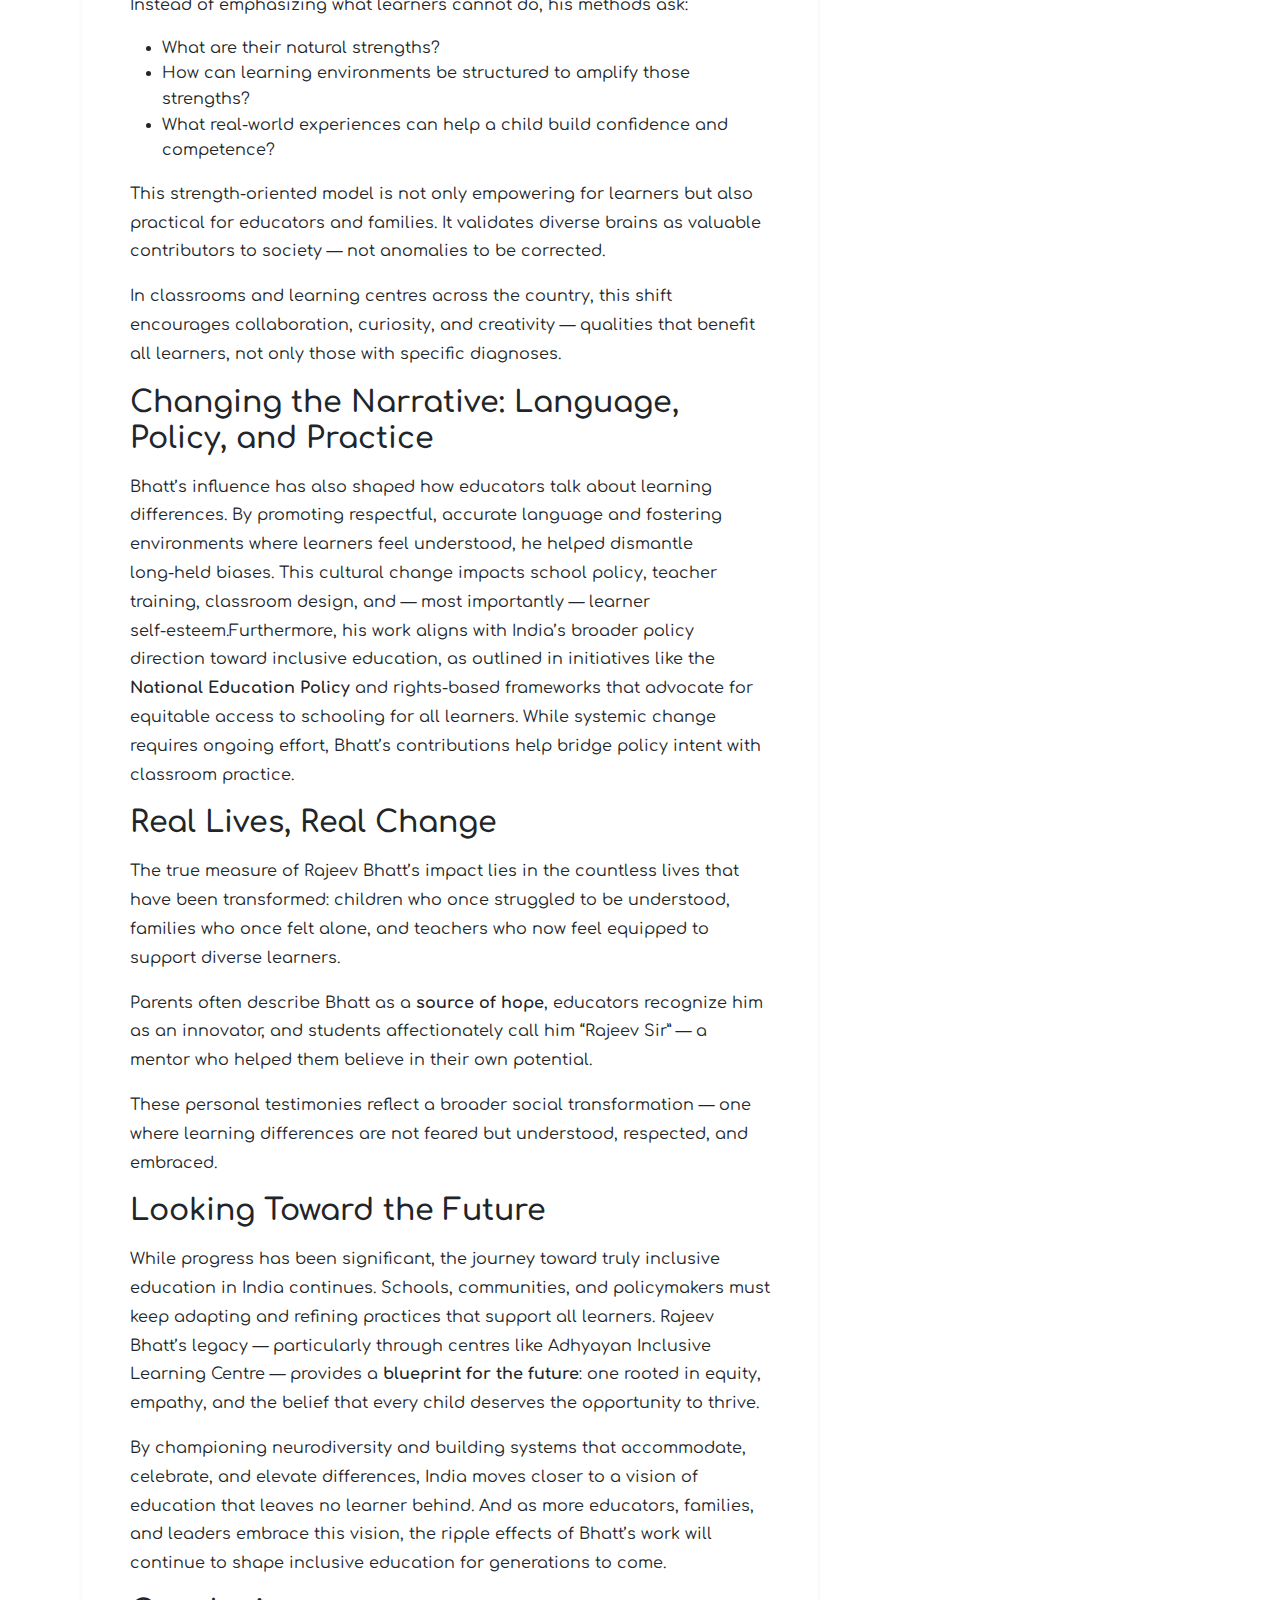
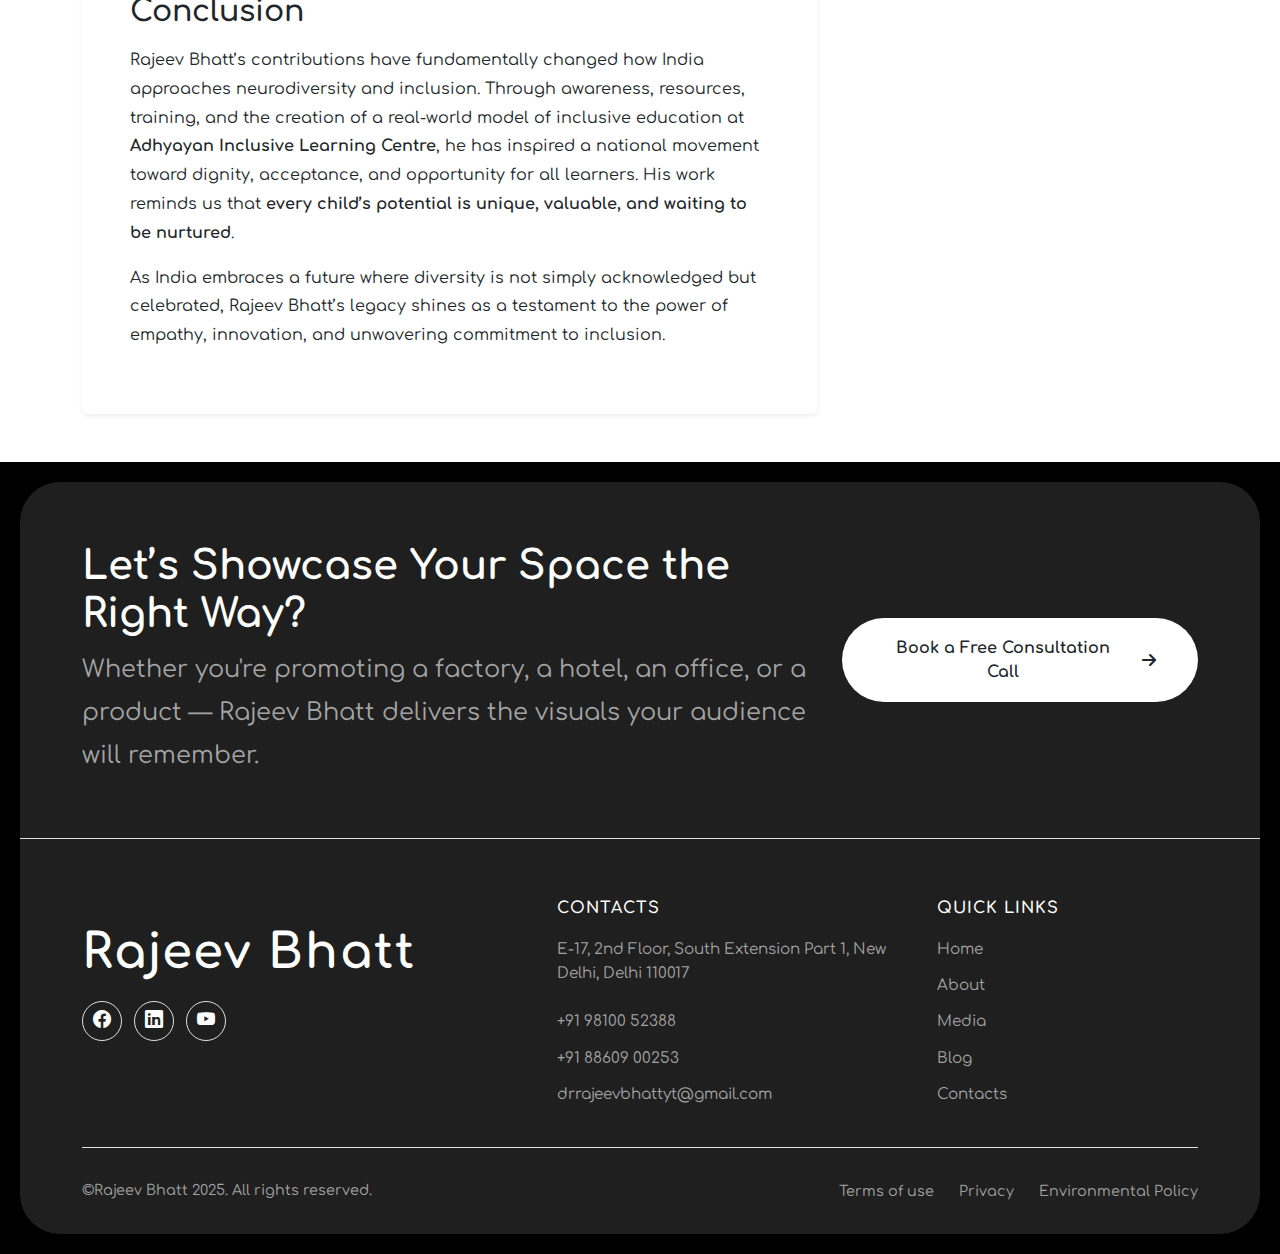
<file: educating-india-rajeev-bhatt-on-neurodiversity-and-inclusion.html>
<!DOCTYPE html>
<html lang="en">

<head>
    <meta charset="UTF-8">
    <meta name="viewport" content="width=device-width, initial-scale=1.0">
    <title>Educating India: Rajeev Bhatt on Neurodiversity and Inclusion</title>

    <!-- Bootstrap CSS -->
    <link href="https://cdn.jsdelivr.net/npm/bootstrap@5.3.0/dist/css/bootstrap.min.css" rel="stylesheet">
    <link href="https://cdn.jsdelivr.net/npm/bootstrap-icons@1.11.3/font/bootstrap-icons.css" rel="stylesheet">

    <!-- Swiper CSS -->
    <link rel="stylesheet" href="https://cdn.jsdelivr.net/npm/swiper@11/swiper-bundle.min.css">
    <link href="https://cdnjs.cloudflare.com/ajax/libs/font-awesome/6.5.1/css/all.min.css" rel="stylesheet" />
    <!-- Custom CSS -->
    <link rel="stylesheet" href="style.css">
</head>

<body>

    <div class="nav-section">
        <div class="container">
            <nav class="navbar navbar-expand-lg navbar-custom">
                <div class="container-fluid">

                    <a class="navbar-brand" href="#">
                        <div class="logo-circle">R</div>
                        Rajeev Bhatt
                    </a>

                    <button class="navbar-toggler" type="button" data-bs-toggle="collapse" data-bs-target="#navbarNav"
                        style="background-color: rgba(255, 255, 255, 0.1); border: 1px solid rgba(255, 255, 255, 0.2);">
                        <span class="navbar-toggler-icon" style="filter: invert(1);"></span>
                    </button>

                    <div class="collapse navbar-collapse justify-content-center" id="navbarNav">
                        <ul class="navbar-nav">
                            <li class="nav-item"><a class="nav-link" href="index.html">Home</a></li>
                            <li class="nav-item"><a class="nav-link" href="about.html">About</a></li>

                            <li class="nav-item"><a class="nav-link" href="media.html">News Media
                                </a></li>
                            <li class="nav-item"><a class="nav-link" href="blog.html">Blog
                                </a></li>
                            <li class="nav-item"><a class="nav-link" href="contact.html">Contact Us</a></li>
                        </ul>
                    </div>
                </div>
            </nav>
        </div>
    </div>
    <div class="p-4 pt-0">
        <div class="breadcrumb-section position-relative overflow-hidden rounded-4 ">
            <img src="img/post_12-640x640.jpg" class="w-100 h-100 object-fit-cover" alt="Contacts Banner">

            <div
                class="breadcrumb-overlay position-absolute top-0 start-0 w-100 h-100 d-flex flex-column justify-content-center align-items-center text-center text-white">
                <h1 class="fw-bold  text-uppercase">Educating India: Rajeev Bhatt on Neurodiversity and Inclusion
                </h1>
            </div>

            <div
                class="breadcrumb-nav position-absolute bottom-0 start-0 m-4 bg-white px-3 py-2 rounded-pill shadow-sm">
                <a href="index.html" class="text-decoration-none text-dark">Home</a>
                <span class="text-muted"> / Educating India: Rajeev Bhatt on Neurodiversity and Inclusion
                </span>
            </div>
        </div>
    </div>

    <div class="bg-white">
        <div class="container-fluid py-5">
            <div class="container">
                <div class="row g-4">

                    <!-- Main Content -->
                    <div class="col-lg-8">
                        <article class="bg-white rounded shadow-sm p-4 p-md-5">

                            <!-- Header -->
                            <header class="mb-5  text-dark">
                                <h3 class=" fw-bold mb-3">
                                    Educating India: Rajeev Bhatt on Neurodiversity and Inclusion

                                </h3>

                                <p>In recent years, India has witnessed a significant shift in how learning differences
                                    such as autism, dyslexia, and ADHD are understood — moving from stigma and
                                    misconception toward scientific awareness, dignity, and acceptance. At the heart of
                                    this transformation is one enduring figure: Rajeev Bhatt, a psychologist, educator,
                                    and advocate who has dedicated his life to advancing neurodiversity and inclusion
                                    across the country. His work has not only impacted individual families and children
                                    but has helped shape national conversations about inclusive education, acceptance,
                                    and opportunity.

                                </p>
                                <p>In this journey toward educational equity, Rajeev Bhatt’s influence is unmistakable —
                                    combining decades of hands‑on work, public awareness campaigns, authored resources,
                                    and the establishment of a model centre for inclusive learning: the Adhyayan
                                    Inclusive Learning Centre. </p>

                                <!-- Share -->
                                <div class="d-flex align-items-center gap-3 border-bottom pb-4">
                                    <span class="fw-semibold text-muted">Share:</span>

                                    <a id="fbShare" target="_blank" class="rounded-circle share-btn"
                                        style="background:#1877f2;">
                                        <i class="fab fa-facebook-f"></i>
                                    </a>

                                    <a id="twitterShare" target="_blank" class="rounded-circle share-btn"
                                        style="background:#1da1f2;">
                                        <i class="fab fa-twitter"></i>
                                    </a>

                                    <a id="linkedinShare" target="_blank" class="rounded-circle share-btn"
                                        style="background:#0a66c2;">
                                        <i class="fab fa-linkedin-in"></i>
                                    </a>

                                    <a id="whatsappShare" target="_blank" class="rounded-circle share-btn"
                                        style="background:#25d366;">
                                        <i class="fab fa-whatsapp"></i>
                                    </a>
                                </div>
                            </header>

                            <!-- Article Content -->
                            <div class="article-content text-dark">
                                <h4>What Is Neurodiversity and Why It Matters</h4>
                                <p>To understand Bhatt&rsquo;s impact, it&rsquo;s important first to define
                                    <strong>neurodiversity</strong> &mdash; the idea that differences in learning,
                                    thinking, and processing are a <strong>natural and valuable form of human
                                        diversity</strong>, rather than defects requiring correction. This framework
                                    challenges traditional deficit‑focused views of learning disabilities and emphasizes
                                    strengths, potential, and individuality.
                                </p>
                                <p>In India, this shift has been particularly meaningful. Historically, many families
                                    struggled in silence, often unaware that conditions like autism or dyslexia had
                                    valid scientific explanations and did not indicate low intelligence or lack of
                                    effort. Rajeev Bhatt&rsquo;s work helped move the conversation toward acceptance,
                                    understanding, and practical support &mdash; a transition that has deeply influenced
                                    educators, policymakers, and parents.</p>
                                <h4>The Early Days: Awareness Before Acceptance</h4>
                                <p>Rajeev Bhatt began his work at a time when awareness of learning differences was
                                    limited and often misunderstood. In the 1990s and early 2000s, terms like
                                    <em>autism</em> or <em>dyslexia</em> were unfamiliar to most Indian parents and
                                    educators, and families often faced social stigma without clear guidance. It was
                                    into this landscape that Bhatt brought <strong>clarity, science, and
                                        empathy</strong> &mdash; helping transform cultural perceptions of learning
                                    disability into dialogues rooted in dignity and possibility.
                                </p>
                                <p>His early efforts targeted misconceptions by explaining that
                                    <strong>neurodevelopmental differences are not deficits but variations in how the
                                        brain functions</strong>, laying the groundwork for a new framework in Indian
                                    education. This approach helped countless families feel understood rather than
                                    judged &mdash; a foundational step toward inclusion.&nbsp;
                                </p>
                                <h4>Beyond Awareness: Creating Resources That Help</h4>
                                <p>Bhatt didn&rsquo;t stop at awareness. Realising the need for accessible resources, he
                                    authored and contributed to books aimed at helping families and educators understand
                                    complex developmental conditions.</p>
                                <p>His notable works such as <strong>Understanding Autism</strong> and
                                    <strong>Understanding Dyslexia</strong> break down scientific concepts into language
                                    that is both empathetic and practical, offering real‑world strategies for support
                                    and intervention in educational settings. These resources became essential guides
                                    for families navigating unfamiliar challenges, helping bridge the gap between
                                    clinical knowledge and everyday understanding.&nbsp;
                                </p>
                                <p>In essence, these books empowered parents and teachers to move from confusion and
                                    fear to confidence and proactive engagement &mdash; a significant shift in mindset
                                    that reinforced the core principle of neurodiversity: every learner deserves
                                    respect, understanding, and the right tools to thrive.&nbsp;</p>
                                <h4>Adhyayan Inclusive Learning Centre: A Living Model of Inclusion</h4>
                                <p>Perhaps the most visible and impactful manifestation of Rajeev Bhatt&rsquo;s vision
                                    is the <strong>Adhyayan Inclusive Learning Centre</strong> in South Delhi &mdash; an
                                    institution that embodies the principles of neurodiversity and inclusive education
                                    in everyday practice.&nbsp;</p>
                                <p>Founded and led by Bhatt himself, the centre is recognised nationally as a
                                    <strong>benchmark model for Individualised Education Plan (IEP)‑driven
                                        instruction</strong> &mdash; meaning that every learner&rsquo;s unique
                                    strengths, challenges, and preferences guide their educational pathway.
                                </p>
                                <h4>A Truly Inclusive Environment</h4>
                                <p>At Adhyayan, inclusion goes beyond physical integration into a classroom. It means:
                                </p>
                                <ul>
                                    <li><strong>Personalised learning paths</strong> tailored to each student&rsquo;s
                                        strengths and interests.</li>
                                    <li><strong>Therapeutic support</strong> designed to build confidence, emotional
                                        regulation, and communication skills.</li>
                                    <li><strong>Real‑world skill development</strong> that fosters independence and
                                        career readiness.</li>
                                    <li><strong>A community culture that celebrates differences rather than merely
                                            tolerating them.</strong></li>
                                </ul>
                                <p>This holistic approach marks a powerful departure from one‑size‑fits‑all education
                                    &mdash; by redefining success on the terms of the learner, not the system.&nbsp;</p>
                                <h4>More Than Academics: Building Futures</h4>
                                <p>Adhyayan&rsquo;s impact is visible in the diversity of paths taken by its students.
                                    Graduates have pursued careers in hospitality, culinary arts, digital design, fine
                                    arts, sports, and customer‑facing services. These successes are not exceptions but
                                    examples of what becomes possible when education respects individuality and
                                    cultivates strengths.&nbsp;</p>
                                <p>The centre&rsquo;s model demonstrates that <strong>neurodiverse learners can excel
                                        across fields</strong> when they are supported with respect, guidance, and
                                    equitable opportunities &mdash; a message that resonates far beyond its walls.</p>
                                <h4>Building Awareness Nationwide</h4>
                                <p>While Adhyayan serves as a centre of excellence, Rajeev Bhatt&rsquo;s work extends
                                    well beyond. Over the years, he has conducted countless <strong>sensitisation
                                        workshops for teachers, awareness sessions for parents, community engagements,
                                        and training modules</strong> for educational institutions across urban and
                                    rural India.&nbsp;</p>
                                <p>These initiatives helped destigmatise learning differences and equipped educators
                                    with the tools to support students with diverse learning needs. Rather than leaving
                                    inclusion to chance or goodwill, Bhatt&rsquo;s approach emphasised
                                    <strong>structured, evidence‑based practices</strong> that could be replicated and
                                    adapted across various educational settings.&nbsp;
                                </p>
                                <p>By training teachers and engaging communities, he helped build a network of awareness
                                    that amplified beyond individual families &mdash; contributing to an educational
                                    ecosystem better prepared to embrace neurodiversity.</p>
                                <h4>Recognition at the National Level</h4>
                                <p>In 2025, Rajeev Bhatt&rsquo;s decades of commitment received one of the
                                    nation&rsquo;s highest honours: the <strong>National Award for Empowerment of
                                        Persons with Disabilities</strong>. This prestigious recognition &mdash;
                                    presented by the President of India in New Delhi &mdash; acknowledged his three
                                    decades of work promoting inclusion, awareness, and support for learning diversity
                                    across the country.&nbsp;</p>
                                <p>The award celebrated his role not simply as an educator but as a <strong>catalyst for
                                        national transformation</strong> &mdash; someone who brought dignity,
                                    opportunity, and belonging to thousands of families and learners.</p>
                                <p>Bhatt&rsquo;s recognition signals a broader shift in India&rsquo;s educational
                                    consciousness &mdash; from reluctance and misunderstanding toward acceptance and
                                    possibility.&nbsp;</p>
                                <h4>A Paradigm Shift: From Deficit to Strength‑Based Education</h4>
                                <p>One of the core contributions of Rajeev Bhatt&rsquo;s work is the <strong>paradigm
                                        shift away from deficit‑focused approaches</strong> to strength‑based education.
                                    Instead of emphasizing what learners cannot do, his methods ask:</p>
                                <ul>
                                    <li>What are their natural strengths?</li>
                                    <li>How can learning environments be structured to amplify those strengths?</li>
                                    <li>What real‑world experiences can help a child build confidence and competence?
                                    </li>
                                </ul>
                                <p>This strength‑oriented model is not only empowering for learners but also practical
                                    for educators and families. It validates diverse brains as valuable contributors to
                                    society &mdash; not anomalies to be corrected.&nbsp;</p>
                                <p>In classrooms and learning centres across the country, this shift encourages
                                    collaboration, curiosity, and creativity &mdash; qualities that benefit all
                                    learners, not only those with specific diagnoses.&nbsp;</p>
                                <h4>Changing the Narrative: Language, Policy, and Practice</h4>
                                <p>Bhatt&rsquo;s influence has also shaped how educators talk about learning
                                    differences. By promoting respectful, accurate language and fostering environments
                                    where learners feel understood, he helped dismantle long‑held biases. This cultural
                                    change impacts school policy, teacher training, classroom design, and &mdash; most
                                    importantly &mdash; learner self‑esteem.Furthermore, his work aligns with
                                    India&rsquo;s broader policy direction toward inclusive education, as outlined in
                                    initiatives like the <strong>National Education Policy</strong> and rights‑based
                                    frameworks that advocate for equitable access to schooling for all learners. While
                                    systemic change requires ongoing effort, Bhatt&rsquo;s contributions help bridge
                                    policy intent with classroom practice.</p>
                                <h4>Real Lives, Real Change</h4>
                                <p>The true measure of Rajeev Bhatt&rsquo;s impact lies in the countless lives that have
                                    been transformed: children who once struggled to be understood, families who once
                                    felt alone, and teachers who now feel equipped to support diverse learners.</p>
                                <p>Parents often describe Bhatt as a <strong>source of hope</strong>, educators
                                    recognize him as an innovator, and students affectionately call him &ldquo;Rajeev
                                    Sir&rdquo; &mdash; a mentor who helped them believe in their own potential.</p>
                                <p>These personal testimonies reflect a broader social transformation &mdash; one where
                                    learning differences are not feared but understood, respected, and embraced.&nbsp;
                                </p>
                                <h4>Looking Toward the Future</h4>
                                <p>While progress has been significant, the journey toward truly inclusive education in
                                    India continues. Schools, communities, and policymakers must keep adapting and
                                    refining practices that support all learners. Rajeev Bhatt&rsquo;s legacy &mdash;
                                    particularly through centres like Adhyayan Inclusive Learning Centre &mdash;
                                    provides a <strong>blueprint for the future</strong>: one rooted in equity, empathy,
                                    and the belief that every child deserves the opportunity to thrive.&nbsp;</p>
                                <p>By championing neurodiversity and building systems that accommodate, celebrate, and
                                    elevate differences, India moves closer to a vision of education that leaves no
                                    learner behind. And as more educators, families, and leaders embrace this vision,
                                    the ripple effects of Bhatt&rsquo;s work will continue to shape inclusive education
                                    for generations to come.</p>
                                <h4>Conclusion</h4>
                                <p>Rajeev Bhatt&rsquo;s contributions have fundamentally changed how India approaches
                                    neurodiversity and inclusion. Through awareness, resources, training, and the
                                    creation of a real‑world model of inclusive education at <strong>Adhyayan Inclusive
                                        Learning Centre</strong>, he has inspired a national movement toward dignity,
                                    acceptance, and opportunity for all learners. His work reminds us that <strong>every
                                        child&rsquo;s potential is unique, valuable, and waiting to be
                                        nurtured</strong>.</p>
                                <p>As India embraces a future where diversity is not simply acknowledged but celebrated,
                                    Rajeev Bhatt&rsquo;s legacy shines as a testament to the power of empathy,
                                    innovation, and unwavering commitment to inclusion.&nbsp;</p>

                            </div>
                        </article>
                    </div>

                    <!-- Sidebar -->
                    <div class="col-lg-4">
                        <div class="position-sticky" style="top:20px;">

                            <!-- Recent Posts -->
                            <div class="bg-white rounded shadow-sm p-4 mb-4 text-dark">
                                <h3 class="h5 fw-bold mb-4">Recent Posts</h3>

                                <div id="recentPostsCarousel" class="carousel slide" data-bs-ride="carousel">
                                    <div class="carousel-inner">

                                        <div class="carousel-item active">
                                            <img src="img/post_12-640x640.jpg" class="img-fluid rounded mb-3" alt="">
                                            <h6 class="fw-semibold">Understanding Neurodiversity</h6>
                                            <p class="text-muted small">Recognizing and celebrating diverse learning
                                                styles...</p>
                                            <a href="#" class="btn btn-black">Read More</a>
                                        </div>

                                        <div class="carousel-item">
                                            <img src="img/post_12-640x640.jpg" class="img-fluid rounded mb-3" alt="">
                                            <h6 class="fw-semibold">Teacher Training</h6>
                                            <p class="text-muted small">Strategies for inclusive classrooms...</p>
                                            <a href="#" class="btn btn-black">Read More</a>
                                        </div>

                                    </div>

                                    <button class="carousel-control-prev" type="button"
                                        data-bs-target="#recentPostsCarousel" data-bs-slide="prev">
                                        <span class="carousel-control-prev-icon bg-dark rounded-circle p-3"></span>
                                    </button>

                                    <button class="carousel-control-next" type="button"
                                        data-bs-target="#recentPostsCarousel" data-bs-slide="next">
                                        <span class="carousel-control-next-icon bg-dark rounded-circle p-3"></span>
                                    </button>
                                </div>
                            </div>

                            <!-- Follow Us -->
                            <div class="bg-white rounded shadow-sm text-dark p-4">
                                <h3 class="h5 fw-bold mb-4">Follow Us</h3>

                                <a href="#" class="btn w-100 mb-2 text-white" style="background:#1877f2;">
                                    <i class="fab fa-facebook-f me-2"></i> Facebook
                                </a>
                                <a href="#" class="btn w-100 mb-2 text-white" style="background:#1da1f2;">
                                    <i class="fab fa-twitter me-2"></i> Twitter
                                </a>
                                <a href="#" class="btn w-100 mb-2 text-white" style="background:#0a66c2;">
                                    <i class="fab fa-linkedin-in me-2"></i> LinkedIn
                                </a>
                                <a href="#" class="btn w-100 text-white" style="background:#c32aa3;">
                                    <i class="fab fa-instagram me-2"></i> Instagram
                                </a>
                            </div>

                        </div>
                    </div>

                </div>
            </div>
        </div>

    </div>


    <div class="footer-section">
        <div class="contact-cta ">
            <div class="container">
                <div class="row align-items-center">
                    <div class="col-md-8">
                        <h2 class="cta-title">Let’s Showcase Your Space the Right Way?</h2>
                        <p class="cta-phone">Whether you're promoting a factory, a hotel, an office, or a product —
                            Rajeev Bhatt delivers the visuals your audience will remember.
                        </p>
                    </div>
                    <div class="col-md-4 text-md-end text-center mt-3 mt-md-0">
                        <a href="contact.html" class="btn ">
                            Book a Free Consultation Call

                            <i class="fas fa-arrow-right ms-2"></i>
                        </a>
                    </div>
                </div>
            </div>
        </div>

        <footer class="main-footer">
            <div class="container">
                <!-- Footer Content -->
                <div class="footer-content">
                    <div class="row">
                        <!-- Logo & Social -->
                        <div class="col-lg-5 col-md-6 mb-4 mb-lg-0">
                            <div class="footer-logo">
                                <div class="since-text text-white text-white">Rajeev Bhatt</div>

                            </div>
                            <div class="social-links mt-4">
                                <a target="_blank"
                                    href="https://www.facebook.com/people/Dr-Rajeev-Bhatt/61576720773805/"
                                    class="social-icon" title="Facebook" aria-label="Facebook">
                                    <i class="bi bi-facebook"></i>
                                </a>


                                <a target="_blank" href="https://www.linkedin.com/in/rajeev-bhatt-4575751a/"
                                    class="social-icon" title="LinkedIn" aria-label="LinkedIn">
                                    <i class="bi bi-linkedin"></i>
                                </a>

                                <a target="_blank" href="https://www.youtube.com/@Dr.RajeevBhatt" class="social-icon"
                                    title="YouTube" aria-label="YouTube">
                                    <i class="bi bi-youtube"></i>
                                </a>
                            </div>


                        </div>

                        <!-- Contacts Column -->
                        <div class="col-lg-4 col-md-6 mb-4 mb-lg-0">
                            <h5 class="footer-title">Contacts</h5>
                            <div class="footer-links">
                                <p class="address">E-17, 2nd Floor, South Extension Part 1, New Delhi, Delhi 110017</p>
                                <a href="tel:+91 98100 52388" class="footer-link">+91 98100 52388</a>
                                <a href="tel:+91 88609 00253" class="footer-link">+91 88609 00253</a>

                                <a href="mailto:support@Rajeev Bhatt.com"
                                    class="footer-link">drrajeevbhattyt@gmail.com</a>
                            </div>
                        </div>

                        <!-- Company Column -->
                        <div class="col-lg-3 col-md-6 mb-4 mb-md-0">
                            <h5 class="footer-title">Quick Links</h5>
                            <div class="footer-links">
                                <a href="index.html" class="footer-link">Home</a>
                                <a href="about.html" class="footer-link">About</a>
                                <a href="media.html" class="footer-link">Media</a>
                                <a href="blog.html" class="footer-link">Blog</a>
                                <a href="contact.html" class="footer-link">Contacts</a>
                            </div>
                        </div>

                        <!-- Services Column -->

                    </div>
                </div>

                <!-- Footer Bottom -->
                <div class="footer-bottom">
                    <div class="row align-items-center">
                        <div class="col-md-6 text-center text-md-start mb-3 mb-md-0">
                            <p class="copyright">©Rajeev Bhatt 2025. All rights reserved.</p>
                        </div>
                        <div class="col-md-6 text-center text-md-end">
                            <a href="#" class="footer-bottom-link">Terms of use</a>
                            <a href="#" class="footer-bottom-link">Privacy</a>
                            <a href="#" class="footer-bottom-link">Environmental Policy</a>
                        </div>
                    </div>
                </div>
            </div>
        </footer>
    </div>


    <!-- Bootstrap JS -->
    <script src="https://cdn.jsdelivr.net/npm/bootstrap@5.3.0/dist/js/bootstrap.bundle.min.js"></script>

    <!-- Swiper JS -->
    <script src="https://cdn.jsdelivr.net/npm/swiper@11/swiper-bundle.min.js"></script>
    <script src="script.js"></script>


</body>

</html>
</file>
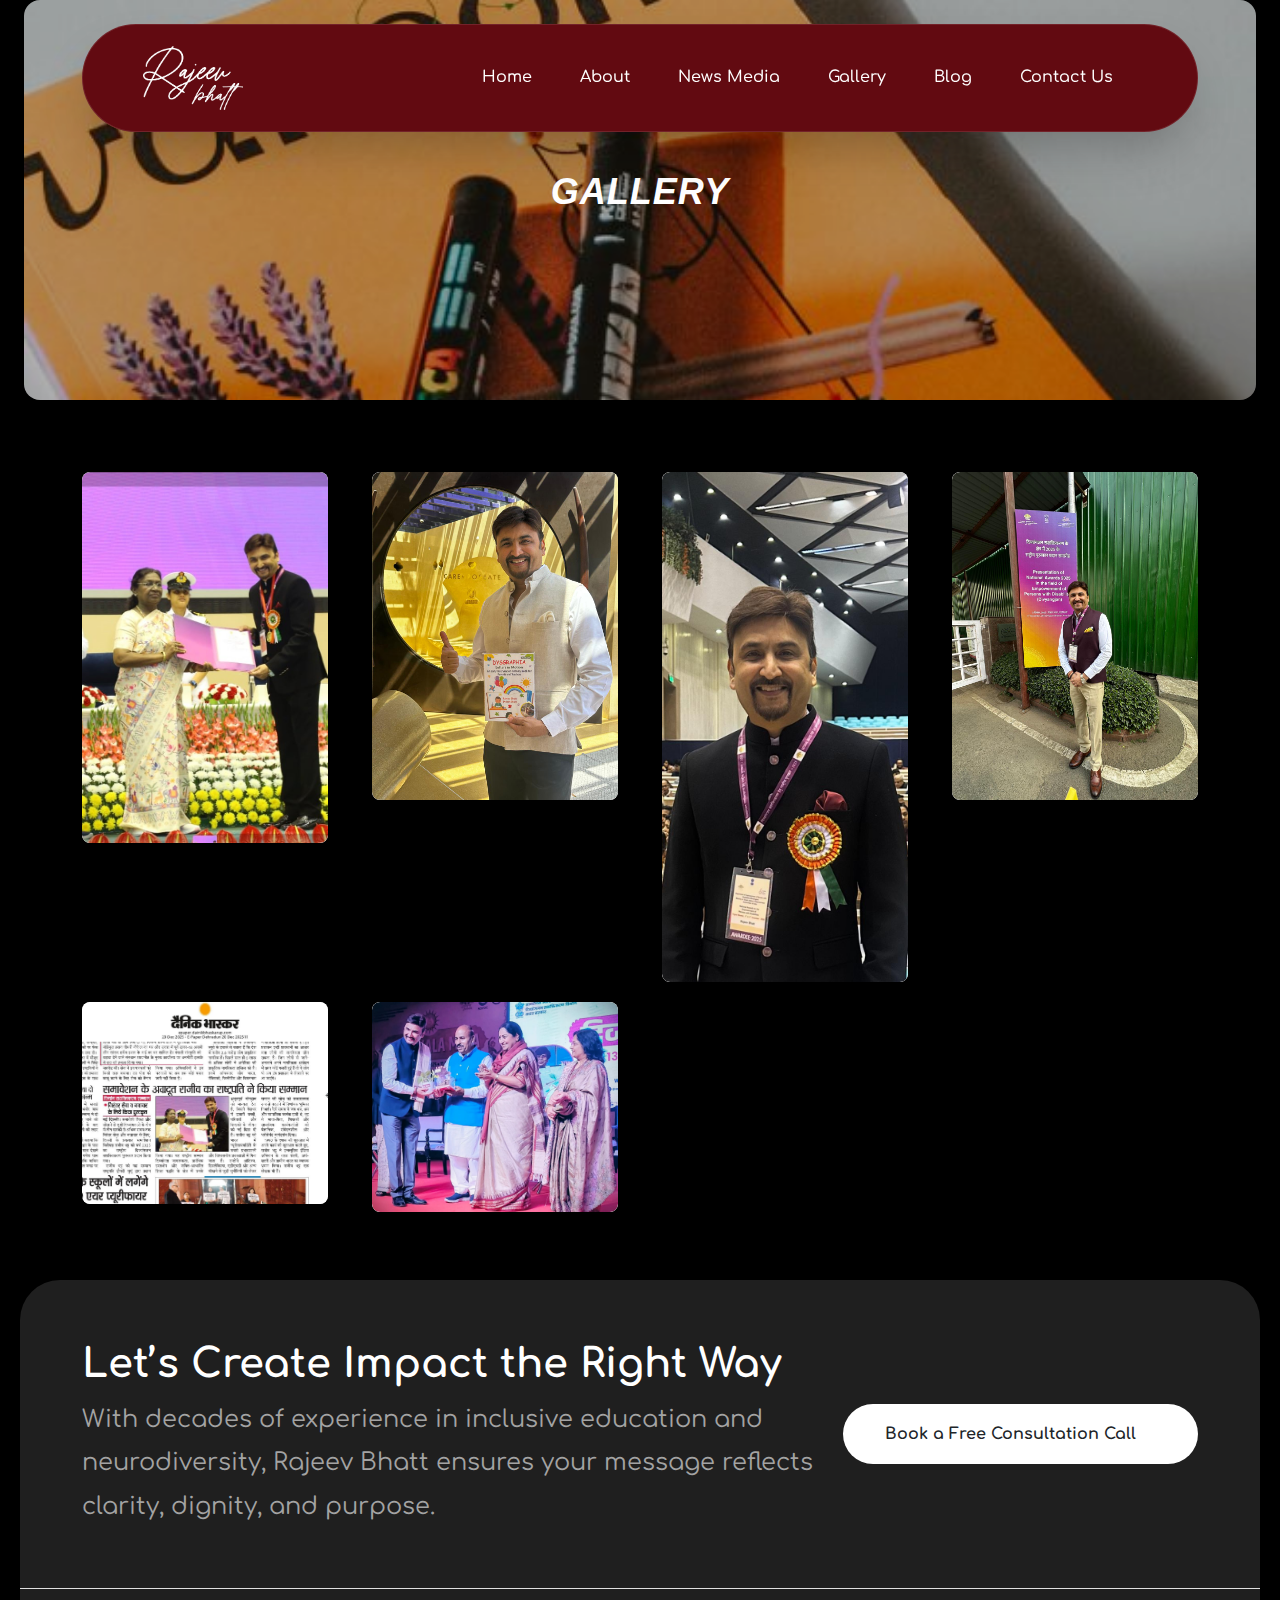
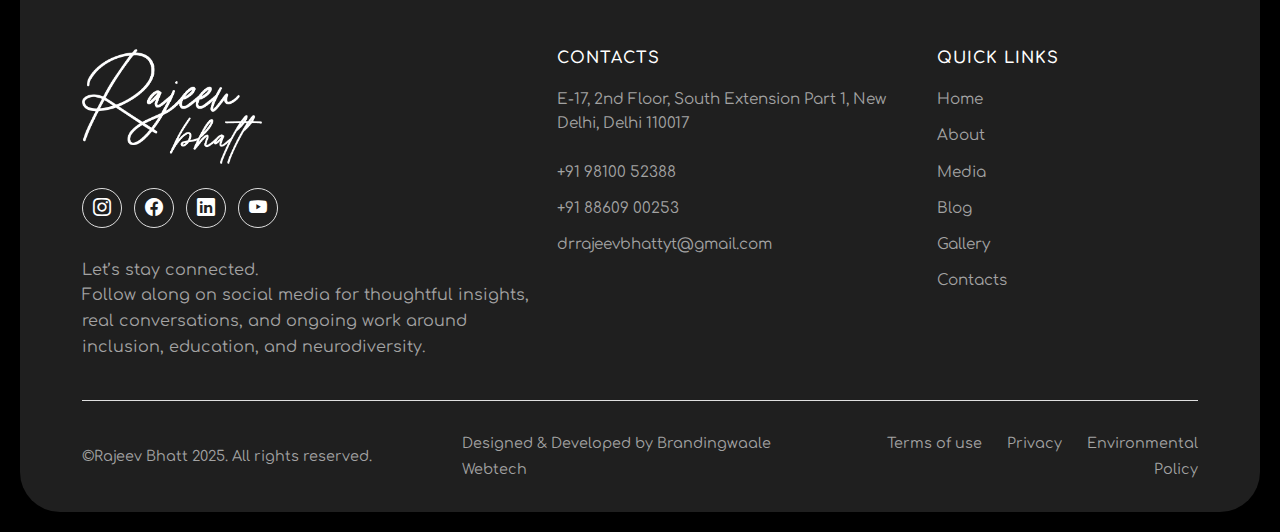
<file: gallery.html>
<!DOCTYPE html>
<html lang="en">

<head>
    <meta charset="UTF-8">
    <meta name="viewport" content="width=device-width, initial-scale=1.0">
    <title>Rajeev Bhatt</title>

    <!-- Bootstrap CSS -->
    <link href="https://cdn.jsdelivr.net/npm/bootstrap@5.3.0/dist/css/bootstrap.min.css" rel="stylesheet">
    <link href="https://cdn.jsdelivr.net/npm/bootstrap-icons@1.11.3/font/bootstrap-icons.css" rel="stylesheet">

    <!-- Custom CSS -->
    <link rel="stylesheet" href="style.css">
</head>

<body>

    <!-- Navbar -->
    <div class="nav-section">
        <div class="container">
            <nav class="navbar navbar-expand-lg navbar-custom">
                <div class="container-fluid">

                    <a class="navbar-brand" href="#">
                        <!-- <div class="logo-circle">R</div>
                        Rajeev Bhatt -->
                        <img src="img/logo/logo1.png" alt="" class="logo">
                    </a>

                    <button class="navbar-toggler" type="button" data-bs-toggle="collapse" data-bs-target="#navbarNav"
                        style="background-color: rgba(255, 255, 255, 0.1); border: 1px solid rgba(255, 255, 255, 0.2);">
                        <span class="navbar-toggler-icon" style="filter: invert(1);"></span>
                    </button>

                    <div class="collapse navbar-collapse justify-content-end" id="navbarNav">
                        <ul class="navbar-nav">
                            <li class="nav-item"><a class="nav-link" href="index.html">Home</a></li>
                            <li class="nav-item"><a class="nav-link" href="about.html">About</a></li>

                            <li class="nav-item"><a class="nav-link" href="media.html">News Media
                                </a></li>

                            <li class="nav-item"><a class="nav-link" href="gallery.html">Gallery
                                </a></li>


                            <li class="nav-item"><a class="nav-link" href="blog.html">Blog
                                </a></li>
                            <li class="nav-item"><a class="nav-link" href="contact.html">Contact Us</a></li>
                        </ul>
                    </div>
                </div>
            </nav>
        </div>
    </div>

    <!-- Breadcrumb Section -->
    <div class="p-4 pt-0">
        <div class="breadcrumb-section position-relative overflow-hidden rounded-4">
            <img src="img/post_12-640x640.jpg" class="w-100 h-100 object-fit-cover" alt="Contacts Banner">
            <div
                class="breadcrumb-overlay position-absolute top-0 start-0 w-100 h-100 d-flex flex-column justify-content-center align-items-center text-center text-white">
                <h1 class="fw-bold display-5 text-uppercase">Gallery</h1>
            </div>
        </div>
    </div>

    <!-- Gallery Section -->
    <section class="gallery-section py-5">
        <div class="container">
            <div class="row gallery-grid" id="gallery-grid">
                <!-- Gallery Images will be injected here by JavaScript -->
            </div>
        </div>
    </section>

    <div class="footer-section">
        <div class="contact-cta ">
            <div class="container">
                <div class="row align-items-center">
                    <div class="col-md-8">
                        <h2 class="cta-title">Let’s Create Impact the Right Way</h2>
                        <p class="cta-phone">With decades of experience in inclusive education and neurodiversity,
                            Rajeev Bhatt ensures your message reflects clarity, dignity, and purpose.
                        </p>

                    </div>
                    <div class="col-md-4 text-md-end text-center mt-3 mt-md-0">
                        <a href="contact.html" class="btn ">
                            Book a Free Consultation Call

                            <i class="fas fa-arrow-right ms-2"></i>
                        </a>
                    </div>
                </div>
            </div>
        </div>

        <footer class="main-footer">
            <div class="container">
                <!-- Footer Content -->
                <div class="footer-content">
                    <div class="row">
                        <!-- Logo & Social -->
                        <div class="col-lg-5 col-md-6 mb-4 mb-lg-0">
                            <div class="footer-logo">
                                <!-- <div class="since-text text-white text-white">Rajeev Bhatt</div> -->
                                <img src="img/logo/logo1.png" alt="" class="">
                            </div>
                            <div class="social-links mt-4">

                                <a target="_blank" href="https://www.instagram.com/_dr.rajeevbhatt/" class="social-icon"
                                    title="instagram" aria-label="instagram">
                                    <i class="bi bi-instagram"></i>
                                </a>

                                <a target="_blank" href="https://www.facebook.com/profile.php?id=61576720773805"
                                    class="social-icon" title="Facebook" aria-label="Facebook">
                                    <i class="bi bi-facebook"></i>
                                </a>


                                <a target="_blank" href="https://www.linkedin.com/in/rajeev-bhatt-4575751a/"
                                    class="social-icon" title="LinkedIn" aria-label="LinkedIn">
                                    <i class="bi bi-linkedin"></i>
                                </a>

                                <a target="_blank" href="https://youtu.be/B2dEIQLub0A?si=C48tpKTW2CLowzOO"
                                    class="social-icon" title="YouTube" aria-label="YouTube">
                                    <i class="bi bi-youtube"></i>
                                </a>
                            </div>

                            Let’s stay connected. <br>
                            Follow along on social media for thoughtful insights, real conversations, and ongoing work
                            around inclusion, education, and neurodiversity.



                        </div>

                        <!-- Contacts Column -->
                        <div class="col-lg-4 col-md-6 mb-4 mb-lg-0">
                            <h5 class="footer-title">Contacts</h5>
                            <div class="footer-links">
                                <p class="address">E-17, 2nd Floor, South Extension Part 1, New Delhi, Delhi 110017</p>
                                <a href="tel:+91 98100 52388" class="footer-link">+91 98100 52388</a>
                                <a href="tel:+91 88609 00253" class="footer-link">+91 88609 00253</a>

                                <a href="mailto:support@Rajeev Bhatt.com"
                                    class="footer-link">drrajeevbhattyt@gmail.com</a>
                            </div>
                        </div>

                        <!-- Company Column -->
                        <div class="col-lg-3 col-md-6 mb-4 mb-md-0">
                            <h5 class="footer-title">Quick Links</h5>
                            <div class="footer-links">
                                <a href="index.html" class="footer-link">Home</a>
                                <a href="about.html" class="footer-link">About</a>
                                <a href="media.html" class="footer-link">Media</a>
                                <a href="blog.html" class="footer-link">Blog</a>
                                <a href="gallery.html" class="footer-link">Gallery</a>
                                <a href="contact.html" class="footer-link">Contacts</a>
                            </div>
                        </div>

                        <!-- Services Column -->

                    </div>
                </div>

                <!-- Footer Bottom -->
                <div class="footer-bottom">
                    <div class="row align-items-center">
                        <div class="col-md-4 text-center text-md-start mb-3 mb-md-0">
                            <p class="copyright">©Rajeev Bhatt 2025. All rights reserved.</p>
                        </div>
                        <div class="col-md-4 text-center text-md-start mb-3 mb-md-0">
                            <a href="https://brandingwaale.com/" class="copyright"
                                style="text-decoration: none;">Designed
                                &amp; Developed by Brandingwaale
                                Webtech</a>
                        </div>
                        <div class="col-md-4 text-center text-md-end">
                            <a href="#" class="footer-bottom-link">Terms of use</a>
                            <a href="#" class="footer-bottom-link">Privacy</a>
                            <a href="#" class="footer-bottom-link">Environmental Policy</a>
                        </div>
                    </div>


                </div>

            </div>
        </footer>
    </div>

    <!-- Bootstrap JS -->
    <script src="https://cdn.jsdelivr.net/npm/bootstrap@5.3.0/dist/js/bootstrap.bundle.min.js"></script>
    <script src="https://cdn.jsdelivr.net/npm/@fancyapps/ui@4.0/dist/fancybox.umd.js"></script>

    <!-- Swiper JS -->
    <script src="https://cdn.jsdelivr.net/npm/swiper@11/swiper-bundle.min.js"></script>
    <script src="script.js"></script>
    <!-- Custom JS for Gallery -->
    <script>
        const images = [
            'img/1.jpeg',
            'img/4.jpeg',
            'img/5.jpeg',
            'img/6.jpeg',
            'img/8.jpeg',
            'img/9.jpeg',
        ];

        const galleryGrid = document.getElementById('gallery-grid');

        function renderGallery() {
            images.forEach((imageSrc) => {
                const colDiv = document.createElement('div');
                colDiv.classList.add('gallery-item');

                const cardDiv = document.createElement('div');
                cardDiv.classList.add('gallery-card');

                const img = document.createElement('img');
                img.src = imageSrc;
                img.alt = 'Gallery Image';
                img.classList.add('img-fluid', 'gallery-image');

                cardDiv.appendChild(img);
                colDiv.appendChild(cardDiv);
                galleryGrid.appendChild(colDiv);
            });

            adjustMasonryLayout();
        }

        function adjustMasonryLayout() {
            const width = window.innerWidth;
            let columnCount;

            if (width >= 1200) {
                columnCount = 4;
            } else if (width >= 992) {
                columnCount = 3;
            } else if (width >= 768) {
                columnCount = 2;
            } else {
                columnCount = 1;
            }

            galleryGrid.style.gridTemplateColumns = `repeat(${columnCount}, 1fr)`;
        }

        renderGallery();
        window.addEventListener('resize', adjustMasonryLayout);
    </script>

</body>

</html>
</file>
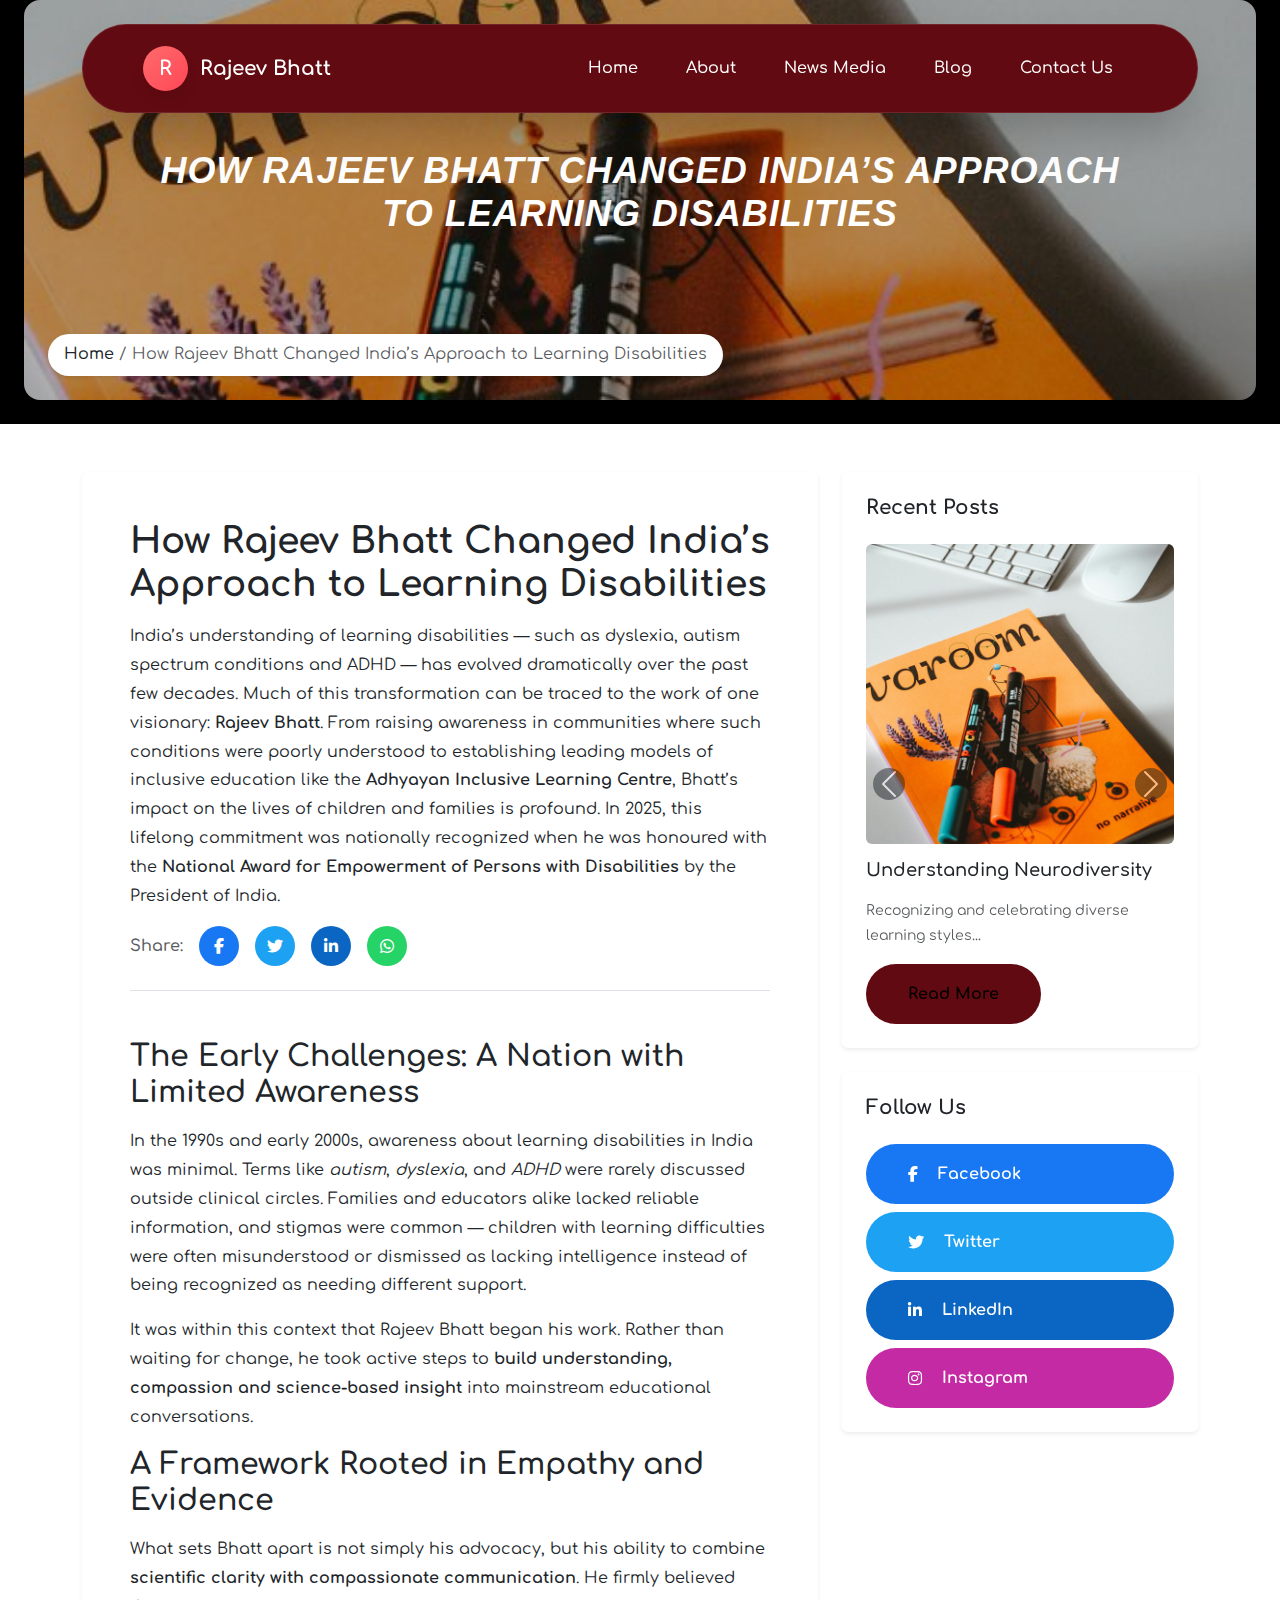
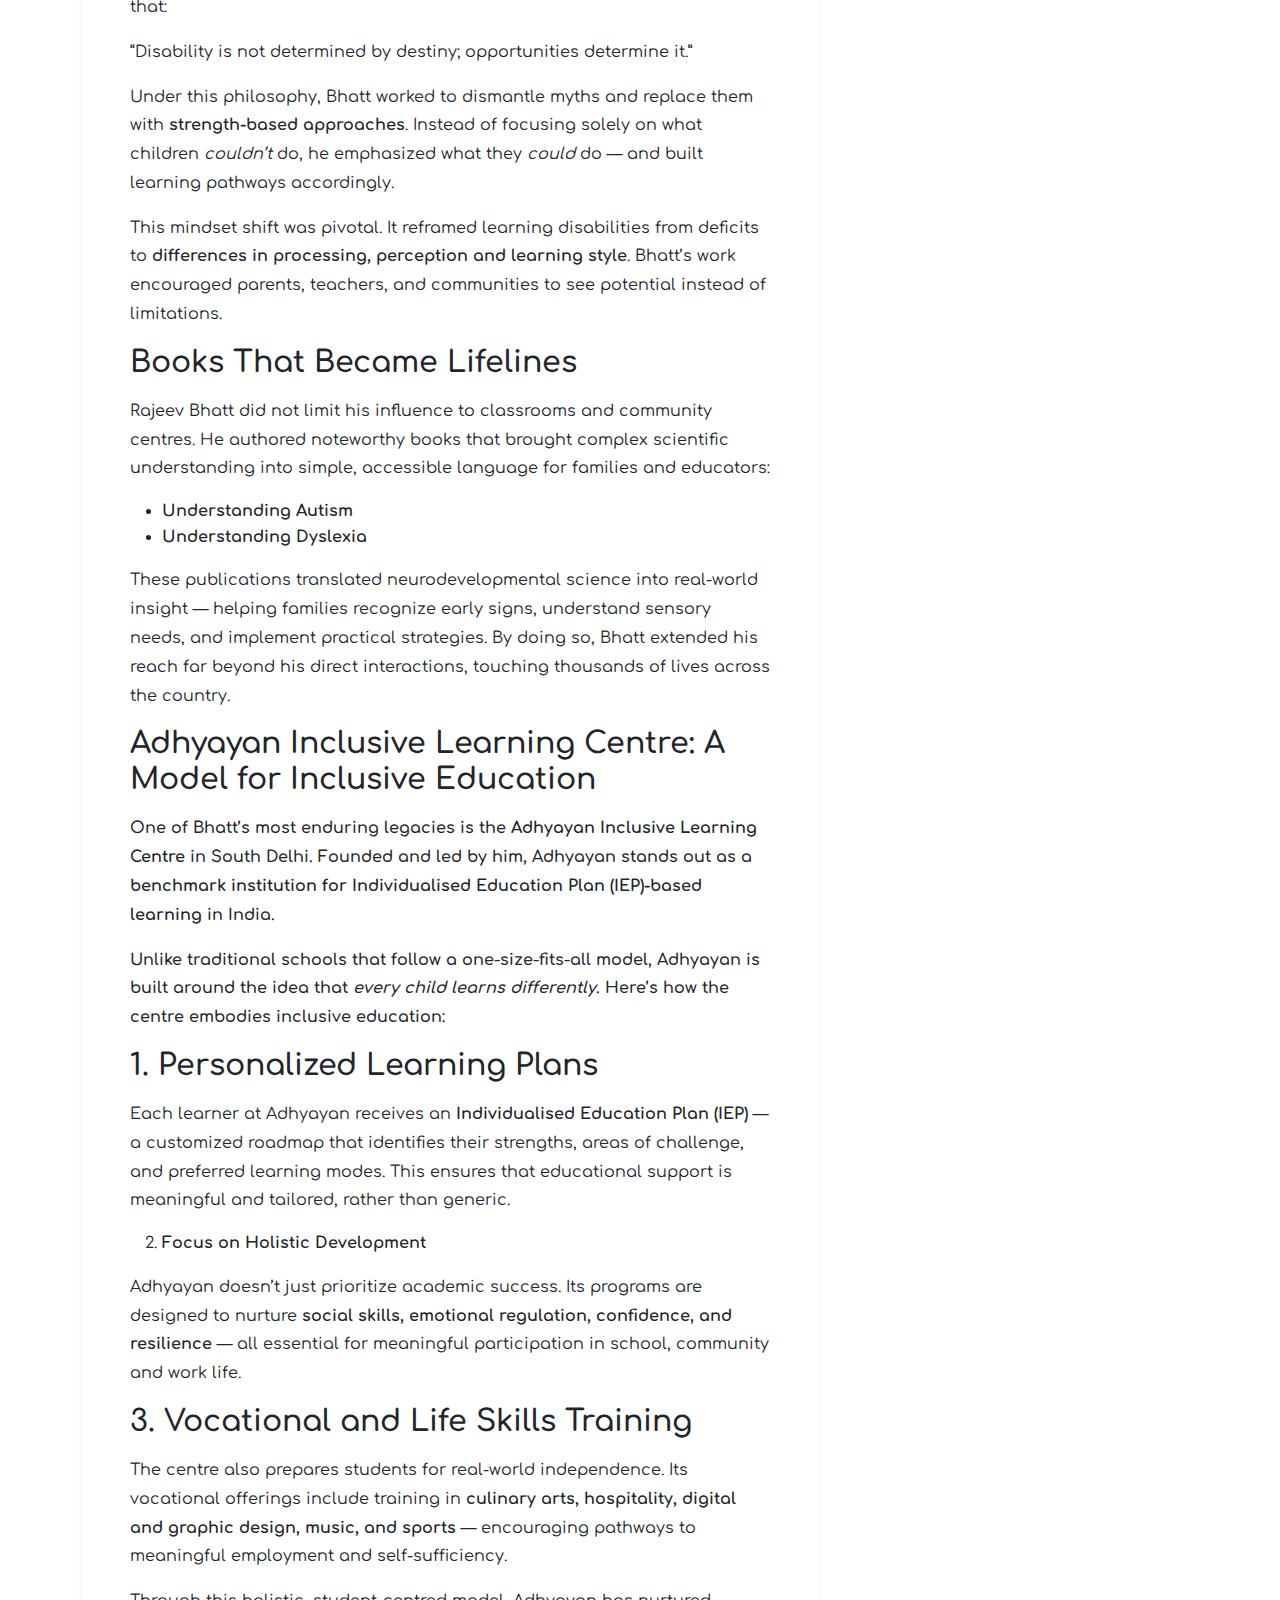
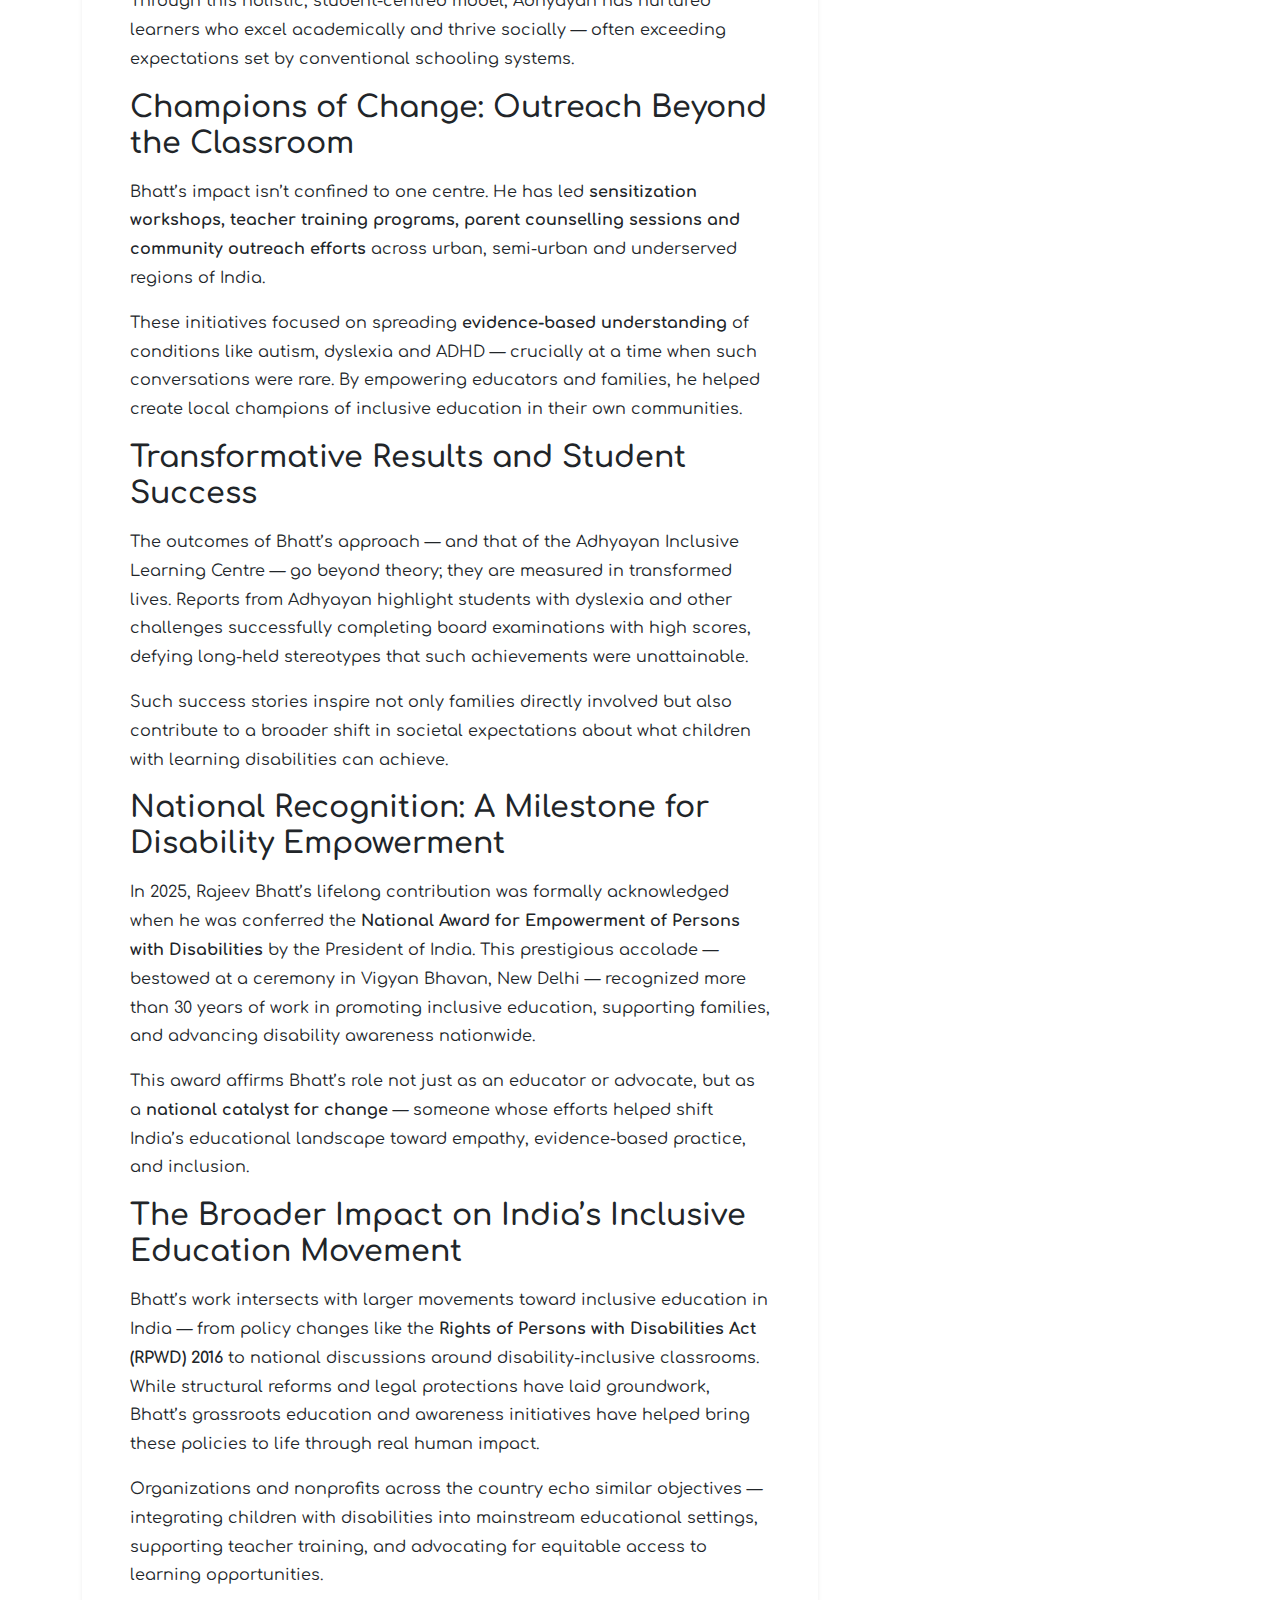
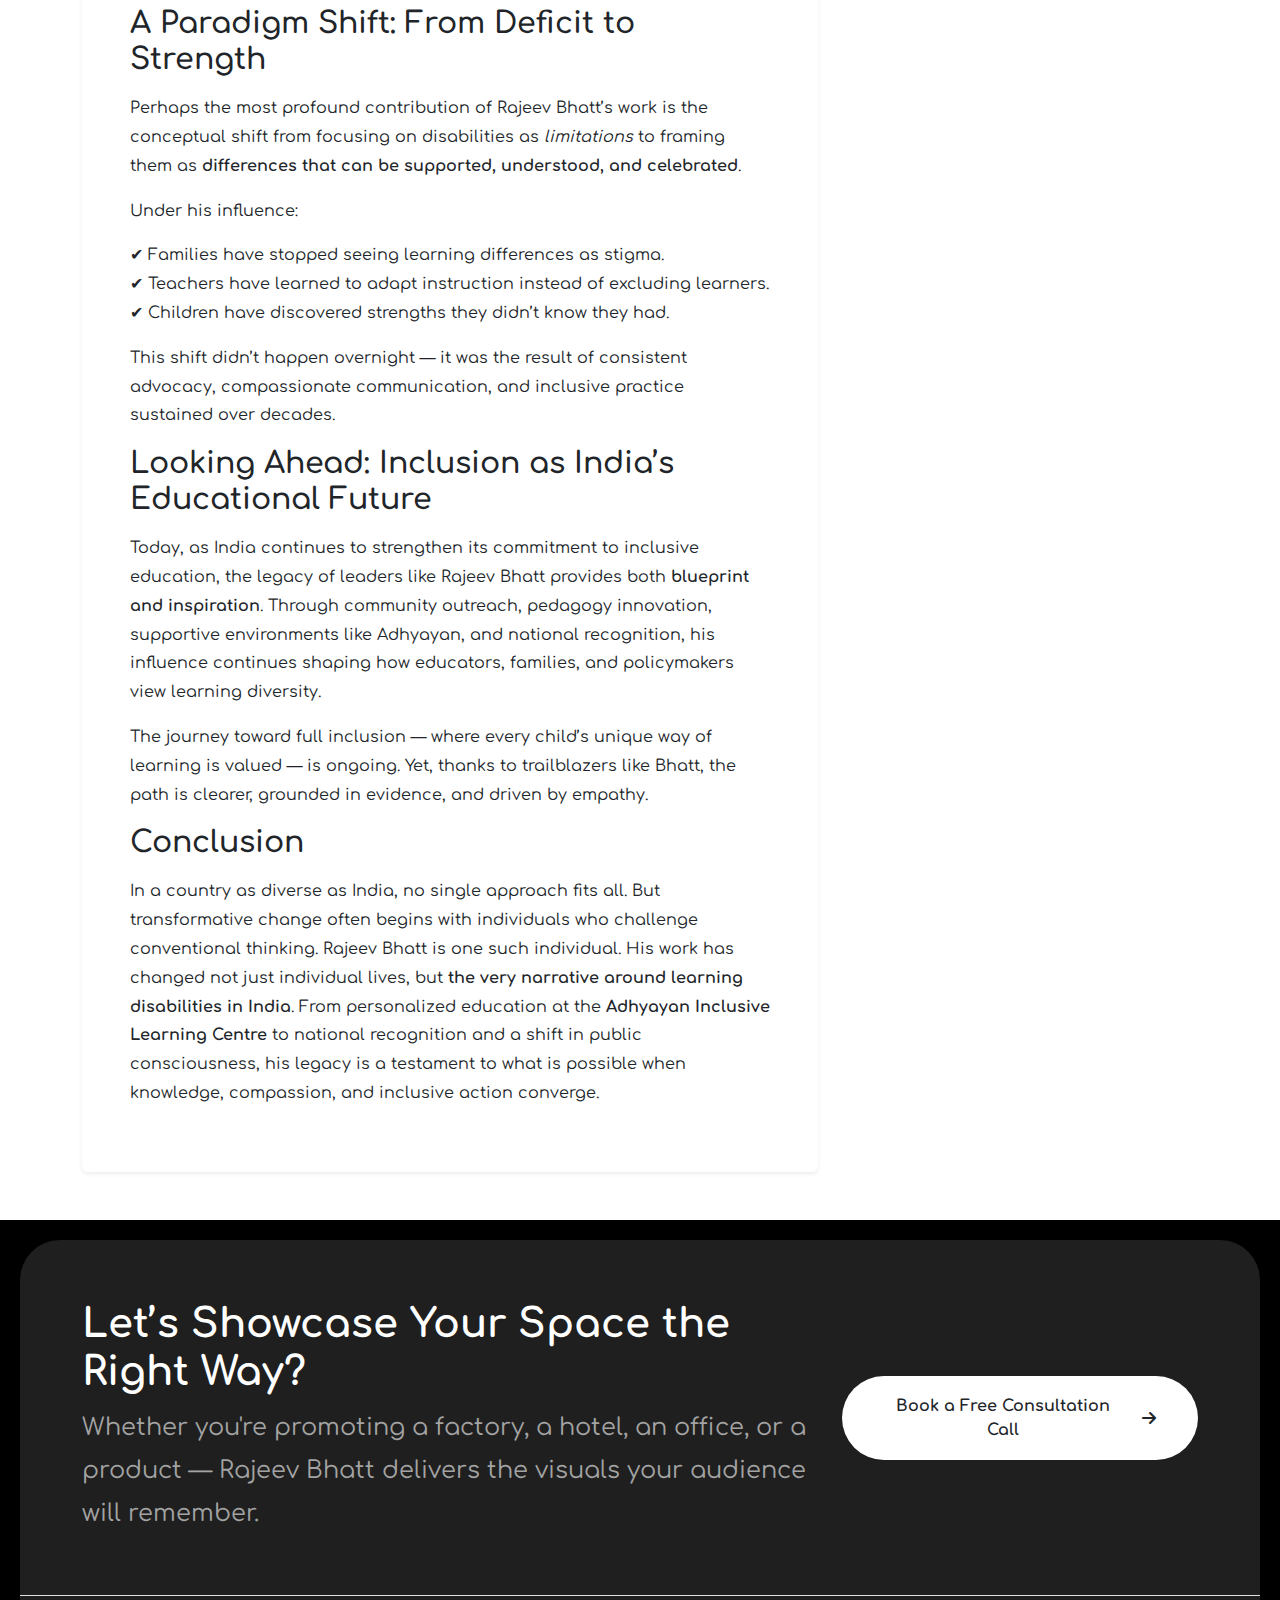
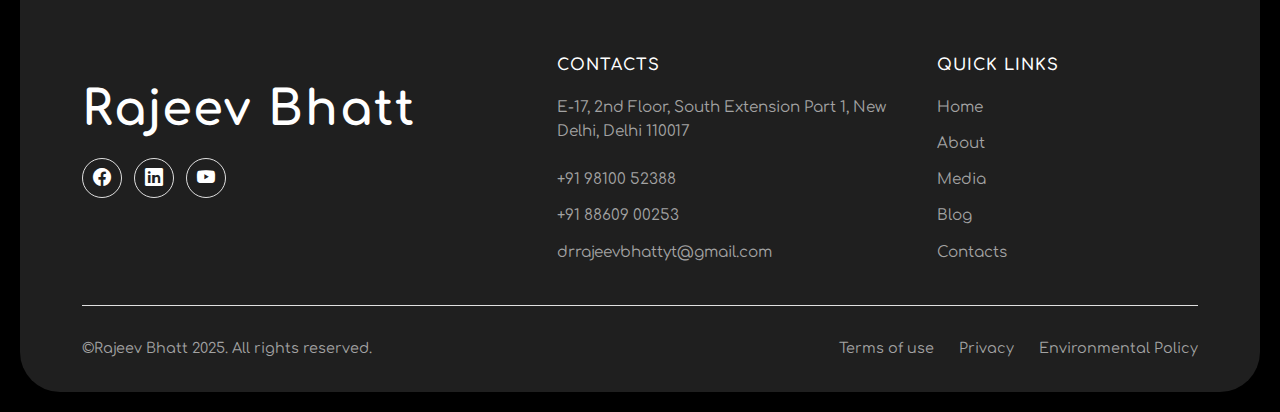
<file: how-rajeev-bhatt-changed-indias-approach-to-learning-disabilities.html>
<!DOCTYPE html>
<html lang="en">

<head>
    <meta charset="UTF-8">
    <meta name="viewport" content="width=device-width, initial-scale=1.0">
    <title>How Rajeev Bhatt Changed India’s Approach to Learning Disabilities</title>

    <!-- Bootstrap CSS -->
    <link href="https://cdn.jsdelivr.net/npm/bootstrap@5.3.0/dist/css/bootstrap.min.css" rel="stylesheet">
    <link href="https://cdn.jsdelivr.net/npm/bootstrap-icons@1.11.3/font/bootstrap-icons.css" rel="stylesheet">

    <!-- Swiper CSS -->
    <link rel="stylesheet" href="https://cdn.jsdelivr.net/npm/swiper@11/swiper-bundle.min.css">
    <link href="https://cdnjs.cloudflare.com/ajax/libs/font-awesome/6.5.1/css/all.min.css" rel="stylesheet" />
    <!-- Custom CSS -->
    <link rel="stylesheet" href="style.css">
</head>

<body>

    <div class="nav-section">
        <div class="container">
            <nav class="navbar navbar-expand-lg navbar-custom">
                <div class="container-fluid">

                    <a class="navbar-brand" href="#">
                        <div class="logo-circle">R</div>
                        Rajeev Bhatt
                    </a>

                    <button class="navbar-toggler" type="button" data-bs-toggle="collapse" data-bs-target="#navbarNav"
                        style="background-color: rgba(255, 255, 255, 0.1); border: 1px solid rgba(255, 255, 255, 0.2);">
                        <span class="navbar-toggler-icon" style="filter: invert(1);"></span>
                    </button>

                    <div class="collapse navbar-collapse justify-content-end" id="navbarNav">
                        <ul class="navbar-nav">
                            <li class="nav-item"><a class="nav-link" href="index.html">Home</a></li>
                            <li class="nav-item"><a class="nav-link" href="about.html">About</a></li>

                            <li class="nav-item"><a class="nav-link" href="media.html">News Media
                                </a></li>
                            <li class="nav-item"><a class="nav-link" href="blog.html">Blog
                                </a></li>
                            <li class="nav-item"><a class="nav-link" href="contact.html">Contact Us</a></li>
                        </ul>
                    </div>
                </div>
            </nav>
        </div>
    </div>
    <div class="p-4 pt-0">
        <div class="breadcrumb-section position-relative overflow-hidden rounded-4 ">
            <img src="img/post_12-640x640.jpg" class="w-100 h-100 object-fit-cover" alt="Contacts Banner">

            <div
                class="breadcrumb-overlay position-absolute top-0 start-0 w-100 h-100 d-flex flex-column justify-content-center align-items-center text-center text-white">
                <h1 class="fw-bold  text-uppercase">How Rajeev Bhatt Changed India’s Approach to Learning Disabilities
                </h1>
            </div>

            <div
                class="breadcrumb-nav position-absolute bottom-0 start-0 m-4 bg-white px-3 py-2 rounded-pill shadow-sm">
                <a href="index.html" class="text-decoration-none text-dark">Home</a>
                <span class="text-muted"> / How Rajeev Bhatt Changed India’s Approach to Learning Disabilities
                </span>
            </div>
        </div>
    </div>

    <div class="bg-white">
        <div class="container-fluid py-5">
            <div class="container">
                <div class="row g-4">

                    <!-- Main Content -->
                    <div class="col-lg-8">
                        <article class="bg-white rounded shadow-sm p-4 p-md-5">

                            <!-- Header -->
                            <header class="mb-5  text-dark">
                                <h3 class=" fw-bold mb-3">
                                    How Rajeev Bhatt Changed India’s Approach to Learning Disabilities

                                </h3>

                                <p>India&rsquo;s understanding of learning disabilities &mdash; such as dyslexia, autism
                                    spectrum conditions and ADHD &mdash; has evolved dramatically over the past few
                                    decades. Much of this transformation can be traced to the work of one visionary:
                                    <strong>Rajeev Bhatt</strong>. From raising awareness in communities where such
                                    conditions were poorly understood to establishing leading models of inclusive
                                    education like the <strong>Adhyayan Inclusive Learning Centre</strong>,
                                    Bhatt&rsquo;s impact on the lives of children and families is profound. In 2025,
                                    this lifelong commitment was nationally recognized when he was honoured with the
                                    <strong>National Award for Empowerment of Persons with Disabilities</strong> by the
                                    President of India.&nbsp;
                                </p>

                                <!-- Share -->
                                <div class="d-flex align-items-center gap-3 border-bottom pb-4">
                                    <span class="fw-semibold text-muted">Share:</span>

                                    <a id="fbShare" target="_blank" class="rounded-circle share-btn"
                                        style="background:#1877f2;">
                                        <i class="fab fa-facebook-f"></i>
                                    </a>

                                    <a id="twitterShare" target="_blank" class="rounded-circle share-btn"
                                        style="background:#1da1f2;">
                                        <i class="fab fa-twitter"></i>
                                    </a>

                                    <a id="linkedinShare" target="_blank" class="rounded-circle share-btn"
                                        style="background:#0a66c2;">
                                        <i class="fab fa-linkedin-in"></i>
                                    </a>

                                    <a id="whatsappShare" target="_blank" class="rounded-circle share-btn"
                                        style="background:#25d366;">
                                        <i class="fab fa-whatsapp"></i>
                                    </a>
                                </div>
                            </header>

                            <!-- Article Content -->
                            <div class="article-content text-dark">

                                <h4>The Early Challenges: A Nation with Limited Awareness</h4>
                                <p>In the 1990s and early 2000s, awareness about learning disabilities in India was
                                    minimal. Terms like <em>autism</em>, <em>dyslexia</em>, and <em>ADHD</em> were
                                    rarely discussed outside clinical circles. Families and educators alike lacked
                                    reliable information, and stigmas were common &mdash; children with learning
                                    difficulties were often misunderstood or dismissed as lacking intelligence instead
                                    of being recognized as needing different support.&nbsp;</p>
                                <p>It was within this context that Rajeev Bhatt began his work. Rather than waiting for
                                    change, he took active steps to <strong>build understanding, compassion and
                                        science-based insight</strong> into mainstream educational conversations.</p>
                                <h4>A Framework Rooted in Empathy and Evidence</h4>
                                <p>What sets Bhatt apart is not simply his advocacy, but his ability to combine
                                    <strong>scientific clarity with compassionate communication</strong>. He firmly
                                    believed that:
                                </p>
                                <p>&ldquo;Disability is not determined by destiny; opportunities determine
                                    it.&rdquo;&nbsp;</p>
                                <p>Under this philosophy, Bhatt worked to dismantle myths and replace them with
                                    <strong>strength-based approaches</strong>. Instead of focusing solely on what
                                    children <em>couldn&rsquo;t</em> do, he emphasized what they <em>could</em> do
                                    &mdash; and built learning pathways accordingly.
                                </p>
                                <p>This mindset shift was pivotal. It reframed learning disabilities from deficits to
                                    <strong>differences in processing, perception and learning style</strong>.
                                    Bhatt&rsquo;s work encouraged parents, teachers, and communities to see potential
                                    instead of limitations.
                                </p>
                                <h4>Books That Became Lifelines</h4>
                                <p>Rajeev Bhatt did not limit his influence to classrooms and community centres. He
                                    authored noteworthy books that brought complex scientific understanding into simple,
                                    accessible language for families and educators:</p>
                                <ul>
                                    <li><strong>Understanding Autism</strong></li>
                                    <li><strong>Understanding Dyslexia</strong></li>
                                </ul>
                                <p>These publications translated neurodevelopmental science into real-world insight
                                    &mdash; helping families recognize early signs, understand sensory needs, and
                                    implement practical strategies. By doing so, Bhatt extended his reach far beyond his
                                    direct interactions, touching thousands of lives across the country.</p>
                                <h4>Adhyayan Inclusive Learning Centre: A Model for Inclusive Education</strong>
                                    </p>
                                    <p>One of Bhatt&rsquo;s most enduring legacies is the <strong>Adhyayan Inclusive
                                            Learning Centre</strong> in South Delhi. Founded and led by him, Adhyayan
                                        stands
                                        out as a <strong>benchmark institution for Individualised Education Plan
                                            (IEP)-based
                                            learning</strong> in India.&nbsp;</p>
                                    <p>Unlike traditional schools that follow a one-size-fits-all model, Adhyayan is
                                        built
                                        around the idea that <em>every child learns differently</em>. Here&rsquo;s how
                                        the
                                        centre embodies inclusive education:</p>
                                    <h4>1. Personalized Learning Plans</h4>
                                    <p>Each learner at Adhyayan receives an <strong>Individualised Education Plan
                                            (IEP)</strong> &mdash; a customized roadmap that identifies their strengths,
                                        areas of challenge, and preferred learning modes. This ensures that educational
                                        support is meaningful and tailored, rather than generic.&nbsp;</p>
                                    <ol start="2">
                                        <li><strong> Focus on Holistic Development</strong></li>
                                    </ol>
                                    <p>Adhyayan doesn&rsquo;t just prioritize academic success. Its programs are
                                        designed to
                                        nurture <strong>social skills, emotional regulation, confidence, and
                                            resilience</strong> &mdash; all essential for meaningful participation in
                                        school, community and work life.&nbsp;</p>
                                    <h4>3. Vocational and Life Skills Training</h4>
                                    <p>The centre also prepares students for real-world independence. Its vocational
                                        offerings include training in <strong>culinary arts, hospitality, digital and
                                            graphic design, music, and sports</strong> &mdash; encouraging pathways to
                                        meaningful employment and self-sufficiency.</p>
                                    <p>Through this holistic, student-centred model, Adhyayan has nurtured learners who
                                        excel academically and thrive socially &mdash; often exceeding expectations set
                                        by
                                        conventional schooling systems.</p>
                                    <h4>Champions of Change: Outreach Beyond the Classroom</h4>
                                    <p>Bhatt&rsquo;s impact isn&rsquo;t confined to one centre. He has led
                                        <strong>sensitization workshops, teacher training programs, parent counselling
                                            sessions and community outreach efforts</strong> across urban, semi-urban
                                        and
                                        underserved regions of India.&nbsp;
                                    </p>
                                    <p>These initiatives focused on spreading <strong>evidence-based
                                            understanding</strong>
                                        of conditions like autism, dyslexia and ADHD &mdash; crucially at a time when
                                        such
                                        conversations were rare. By empowering educators and families, he helped create
                                        local champions of inclusive education in their own communities.</p>
                                    <h4>Transformative Results and Student Success</h4>
                                    <p>The outcomes of Bhatt&rsquo;s approach &mdash; and that of the Adhyayan Inclusive
                                        Learning Centre &mdash; go beyond theory; they are measured in transformed
                                        lives.
                                        Reports from Adhyayan highlight students with dyslexia and other challenges
                                        successfully completing board examinations with high scores, defying long-held
                                        stereotypes that such achievements were unattainable.&nbsp;</p>
                                    <p>Such success stories inspire not only families directly involved but also
                                        contribute
                                        to a broader shift in societal expectations about what children with learning
                                        disabilities can achieve.</p>
                                    <h4>National Recognition: A Milestone for Disability Empowerment</h4>
                                    <p>In 2025, Rajeev Bhatt&rsquo;s lifelong contribution was formally acknowledged
                                        when he
                                        was conferred the <strong>National Award for Empowerment of Persons with
                                            Disabilities</strong> by the President of India. This prestigious accolade
                                        &mdash; bestowed at a ceremony in Vigyan Bhavan, New Delhi &mdash; recognized
                                        more
                                        than 30 years of work in promoting inclusive education, supporting families, and
                                        advancing disability awareness nationwide.&nbsp;</p>
                                    <p>This award affirms Bhatt&rsquo;s role not just as an educator or advocate, but as
                                        a
                                        <strong>national catalyst for change</strong> &mdash; someone whose efforts
                                        helped
                                        shift India&rsquo;s educational landscape toward empathy, evidence-based
                                        practice,
                                        and inclusion.
                                    </p>
                                    <h4>The Broader Impact on India&rsquo;s Inclusive Education Movement</h4>
                                    <p>Bhatt&rsquo;s work intersects with larger movements toward inclusive education in
                                        India &mdash; from policy changes like the <strong>Rights of Persons with
                                            Disabilities Act (RPWD) 2016</strong> to national discussions around
                                        disability-inclusive classrooms. While structural reforms and legal protections
                                        have
                                        laid groundwork, Bhatt&rsquo;s grassroots education and awareness initiatives
                                        have
                                        helped bring these policies to life through real human impact.</p>
                                    <p>Organizations and nonprofits across the country echo similar objectives &mdash;
                                        integrating children with disabilities into mainstream educational settings,
                                        supporting teacher training, and advocating for equitable access to learning
                                        opportunities.&nbsp;</p>
                                    <h4>A Paradigm Shift: From Deficit to Strength</h4>
                                    <p>Perhaps the most profound contribution of Rajeev Bhatt&rsquo;s work is the
                                        conceptual
                                        shift from focusing on disabilities as <em>limitations</em> to framing them as
                                        <strong>differences that can be supported, understood, and celebrated</strong>.
                                    </p>
                                    <p>Under his influence:</p>
                                    <p>✔ Families have stopped seeing learning differences as stigma.<br />✔ Teachers
                                        have
                                        learned to adapt instruction instead of excluding learners.<br />✔ Children have
                                        discovered strengths they didn&rsquo;t know they had.</p>
                                    <p>This shift didn&rsquo;t happen overnight &mdash; it was the result of consistent
                                        advocacy, compassionate communication, and inclusive practice sustained over
                                        decades.</p>
                                    <h4>Looking Ahead: Inclusion as India&rsquo;s Educational Future</h4>
                                    <p>Today, as India continues to strengthen its commitment to inclusive education,
                                        the
                                        legacy of leaders like Rajeev Bhatt provides both <strong>blueprint and
                                            inspiration</strong>. Through community outreach, pedagogy innovation,
                                        supportive environments like Adhyayan, and national recognition, his influence
                                        continues shaping how educators, families, and policymakers view learning
                                        diversity.&nbsp;</p>
                                    <p>The journey toward full inclusion &mdash; where every child&rsquo;s unique way of
                                        learning is valued &mdash; is ongoing. Yet, thanks to trailblazers like Bhatt,
                                        the
                                        path is clearer, grounded in evidence, and driven by empathy.</p>
                                    <h4>Conclusion</h4>
                                    <p>In a country as diverse as India, no single approach fits all. But transformative
                                        change often begins with individuals who challenge conventional thinking. Rajeev
                                        Bhatt is one such individual. His work has changed not just individual lives,
                                        but
                                        <strong>the very narrative around learning disabilities in India</strong>. From
                                        personalized education at the <strong>Adhyayan Inclusive Learning
                                            Centre</strong> to
                                        national recognition and a shift in public consciousness, his legacy is a
                                        testament
                                        to what is possible when knowledge, compassion, and inclusive action converge.
                                    </p>
                            </div>
                        </article>
                    </div>

                    <!-- Sidebar -->
                    <div class="col-lg-4">
                        <div class="position-sticky" style="top:20px;">

                            <!-- Recent Posts -->
                            <div class="bg-white rounded shadow-sm p-4 mb-4 text-dark">
                                <h3 class="h5 fw-bold mb-4">Recent Posts</h3>

                                <div id="recentPostsCarousel" class="carousel slide" data-bs-ride="carousel">
                                    <div class="carousel-inner">

                                        <div class="carousel-item active">
                                            <img src="img/post_12-640x640.jpg" class="img-fluid rounded mb-3" alt="">
                                            <h6 class="fw-semibold">Understanding Neurodiversity</h6>
                                            <p class="text-muted small">Recognizing and celebrating diverse learning
                                                styles...</p>
                                            <a href="#" class="btn btn-black">Read More</a>
                                        </div>

                                        <div class="carousel-item">
                                            <img src="img/post_12-640x640.jpg" class="img-fluid rounded mb-3" alt="">
                                            <h6 class="fw-semibold">Teacher Training</h6>
                                            <p class="text-muted small">Strategies for inclusive classrooms...</p>
                                            <a href="#" class="btn btn-black">Read More</a>
                                        </div>

                                    </div>

                                    <button class="carousel-control-prev" type="button"
                                        data-bs-target="#recentPostsCarousel" data-bs-slide="prev">
                                        <span class="carousel-control-prev-icon bg-dark rounded-circle p-3"></span>
                                    </button>

                                    <button class="carousel-control-next" type="button"
                                        data-bs-target="#recentPostsCarousel" data-bs-slide="next">
                                        <span class="carousel-control-next-icon bg-dark rounded-circle p-3"></span>
                                    </button>
                                </div>
                            </div>

                            <!-- Follow Us -->
                            <div class="bg-white rounded shadow-sm text-dark p-4">
                                <h3 class="h5 fw-bold mb-4">Follow Us</h3>

                                <a href="#" class="btn w-100 mb-2 text-white" style="background:#1877f2;">
                                    <i class="fab fa-facebook-f me-2"></i> Facebook
                                </a>
                                <a href="#" class="btn w-100 mb-2 text-white" style="background:#1da1f2;">
                                    <i class="fab fa-twitter me-2"></i> Twitter
                                </a>
                                <a href="#" class="btn w-100 mb-2 text-white" style="background:#0a66c2;">
                                    <i class="fab fa-linkedin-in me-2"></i> LinkedIn
                                </a>
                                <a href="#" class="btn w-100 text-white" style="background:#c32aa3;">
                                    <i class="fab fa-instagram me-2"></i> Instagram
                                </a>
                            </div>

                        </div>
                    </div>

                </div>
            </div>
        </div>

    </div>


    <div class="footer-section">
        <div class="contact-cta ">
            <div class="container">
                <div class="row align-items-center">
                    <div class="col-md-8">
                        <h2 class="cta-title">Let’s Showcase Your Space the Right Way?</h2>
                        <p class="cta-phone">Whether you're promoting a factory, a hotel, an office, or a product —
                            Rajeev Bhatt delivers the visuals your audience will remember.
                        </p>
                    </div>
                    <div class="col-md-4 text-md-end text-center mt-3 mt-md-0">
                        <a href="contact.html" class="btn ">
                            Book a Free Consultation Call

                            <i class="fas fa-arrow-right ms-2"></i>
                        </a>
                    </div>
                </div>
            </div>
        </div>

        <footer class="main-footer">
            <div class="container">
                <!-- Footer Content -->
                <div class="footer-content">
                    <div class="row">
                        <!-- Logo & Social -->
                        <div class="col-lg-5 col-md-6 mb-4 mb-lg-0">
                            <div class="footer-logo">
                                <div class="since-text text-white text-white">Rajeev Bhatt</div>

                            </div>
                            <div class="social-links mt-4">
                                <a target="_blank"
                                    href="https://www.facebook.com/people/Dr-Rajeev-Bhatt/61576720773805/"
                                    class="social-icon" title="Facebook" aria-label="Facebook">
                                    <i class="bi bi-facebook"></i>
                                </a>


                                <a target="_blank" href="https://www.linkedin.com/in/rajeev-bhatt-4575751a/"
                                    class="social-icon" title="LinkedIn" aria-label="LinkedIn">
                                    <i class="bi bi-linkedin"></i>
                                </a>

                                <a target="_blank" href="https://www.youtube.com/@Dr.RajeevBhatt" class="social-icon"
                                    title="YouTube" aria-label="YouTube">
                                    <i class="bi bi-youtube"></i>
                                </a>
                            </div>


                        </div>

                        <!-- Contacts Column -->
                        <div class="col-lg-4 col-md-6 mb-4 mb-lg-0">
                            <h5 class="footer-title">Contacts</h5>
                            <div class="footer-links">
                                <p class="address">E-17, 2nd Floor, South Extension Part 1, New Delhi, Delhi 110017</p>
                                <a href="tel:+91 98100 52388" class="footer-link">+91 98100 52388</a>
                                <a href="tel:+91 88609 00253" class="footer-link">+91 88609 00253</a>

                                <a href="mailto:support@Rajeev Bhatt.com"
                                    class="footer-link">drrajeevbhattyt@gmail.com</a>
                            </div>
                        </div>

                        <!-- Company Column -->
                        <div class="col-lg-3 col-md-6 mb-4 mb-md-0">
                            <h5 class="footer-title">Quick Links</h5>
                            <div class="footer-links">
                                <a href="index.html" class="footer-link">Home</a>
                                <a href="about.html" class="footer-link">About</a>
                                <a href="media.html" class="footer-link">Media</a>
                                <a href="blog.html" class="footer-link">Blog</a>
                                <a href="contact.html" class="footer-link">Contacts</a>
                            </div>
                        </div>

                        <!-- Services Column -->

                    </div>
                </div>

                <!-- Footer Bottom -->
                <div class="footer-bottom">
                    <div class="row align-items-center">
                        <div class="col-md-6 text-center text-md-start mb-3 mb-md-0">
                            <p class="copyright">©Rajeev Bhatt 2025. All rights reserved.</p>
                        </div>
                        <div class="col-md-6 text-center text-md-end">
                            <a href="#" class="footer-bottom-link">Terms of use</a>
                            <a href="#" class="footer-bottom-link">Privacy</a>
                            <a href="#" class="footer-bottom-link">Environmental Policy</a>
                        </div>
                    </div>
                </div>
            </div>
        </footer>
    </div>


    <!-- Bootstrap JS -->
    <script src="https://cdn.jsdelivr.net/npm/bootstrap@5.3.0/dist/js/bootstrap.bundle.min.js"></script>

    <!-- Swiper JS -->
    <script src="https://cdn.jsdelivr.net/npm/swiper@11/swiper-bundle.min.js"></script>
    <script src="script.js"></script>


</body>

</html>
</file>
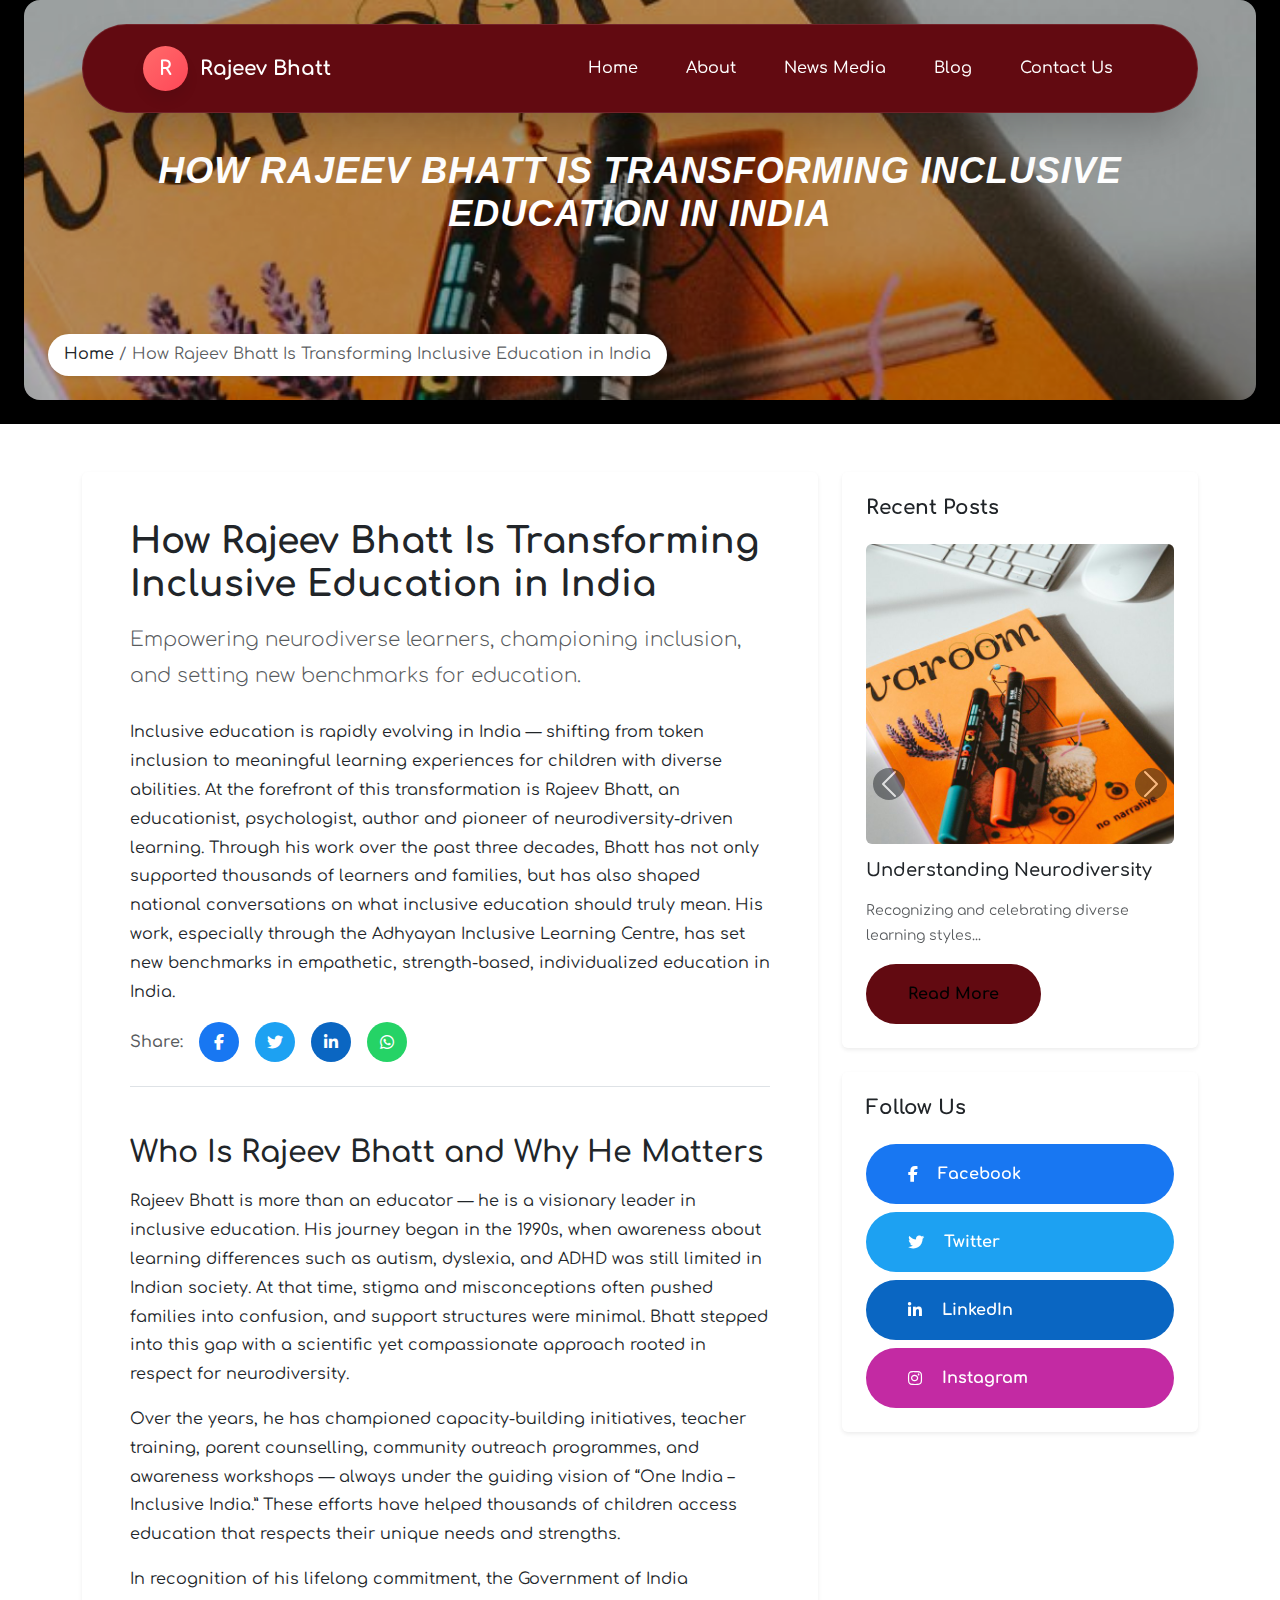
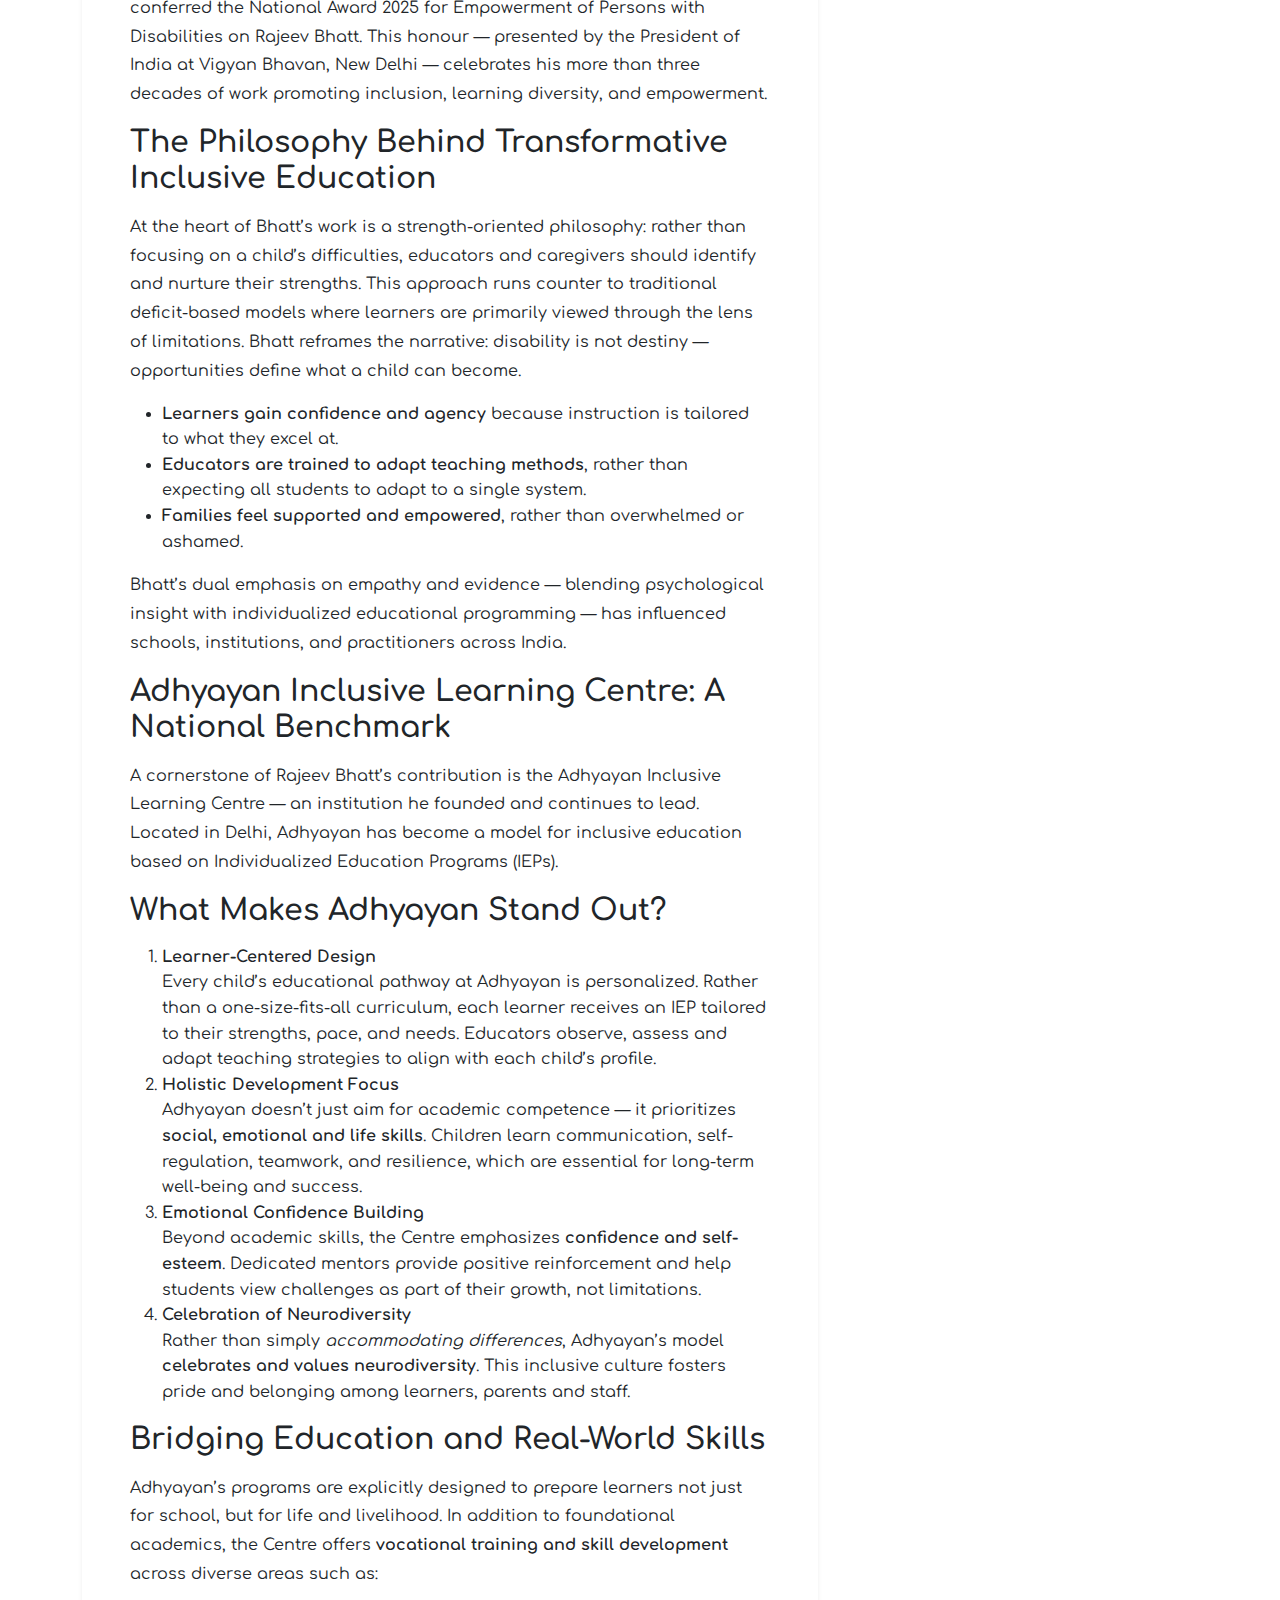
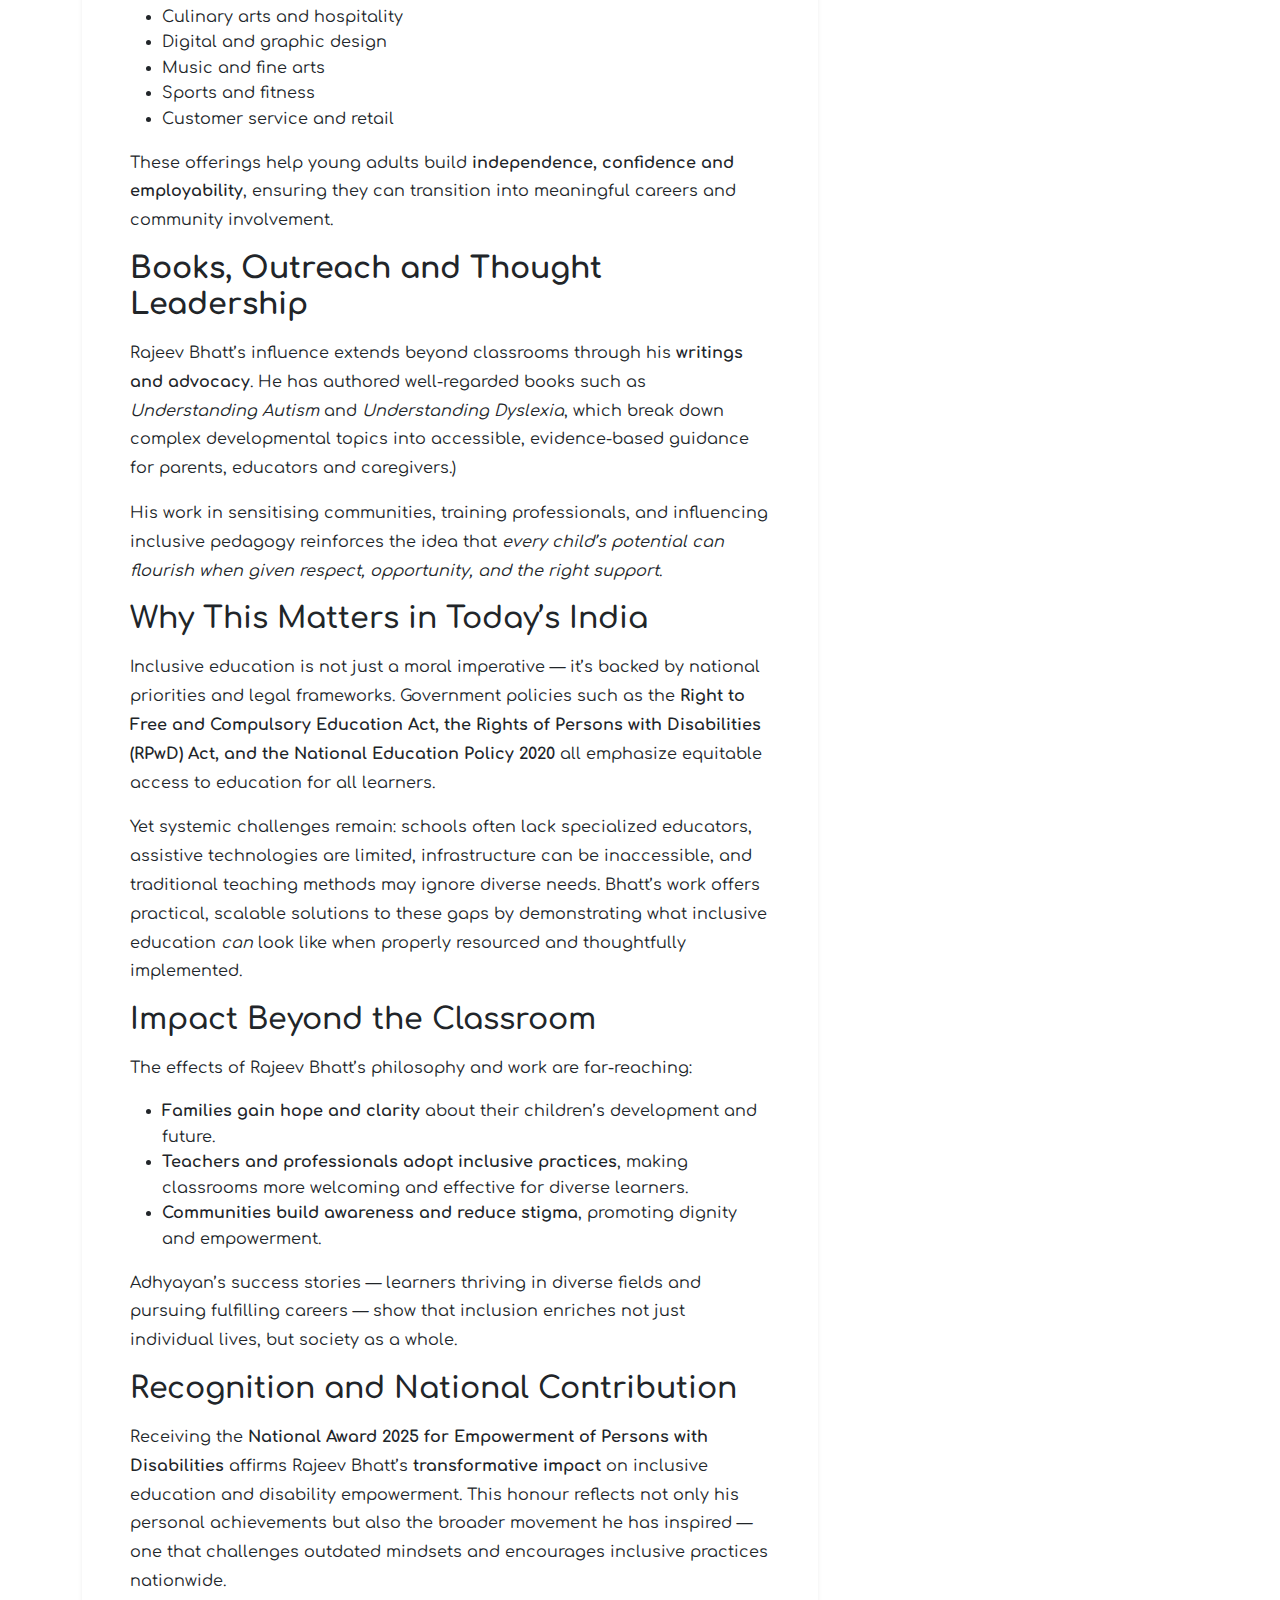
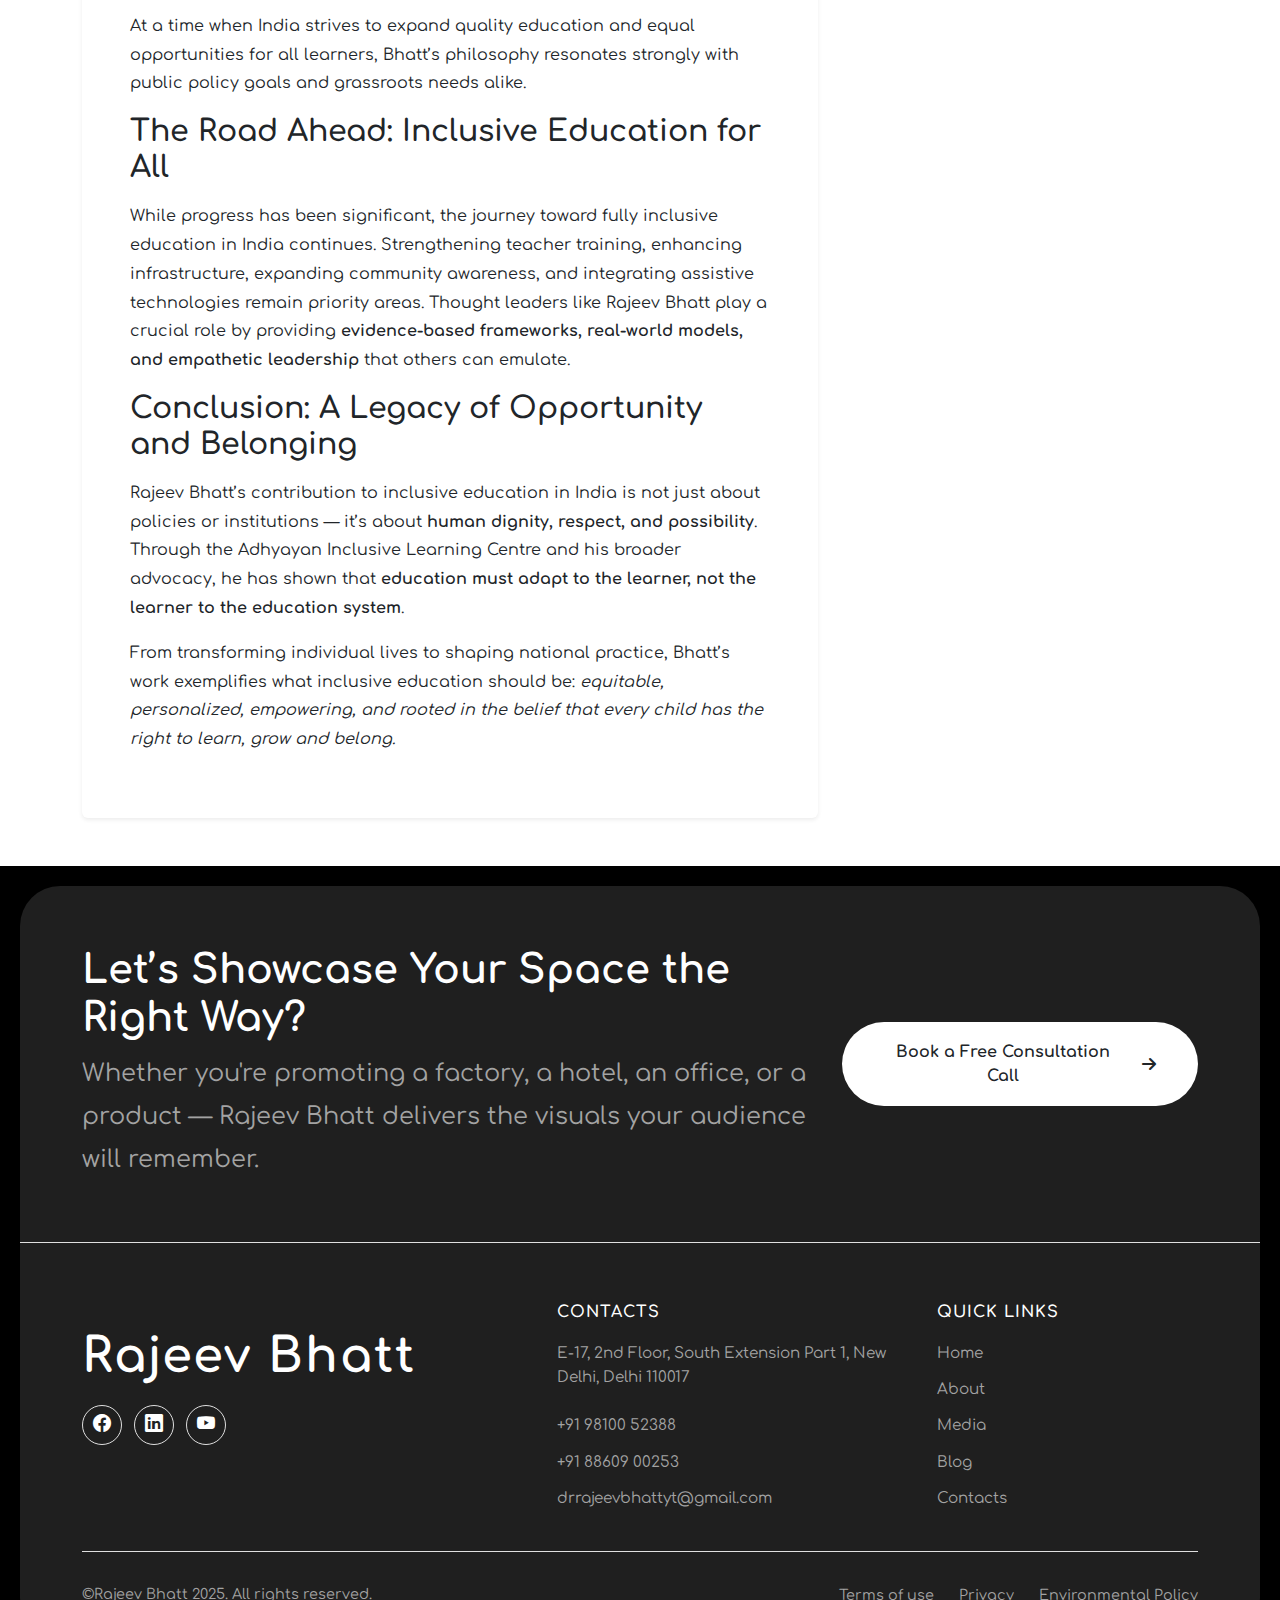
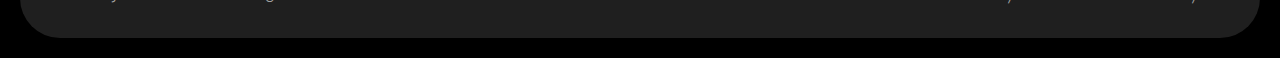
<file: how-rajeev-bhatt-is-transforming-inclusive-education-in-india.html>
<!DOCTYPE html>
<html lang="en">

<head>
    <meta charset="UTF-8">
    <meta name="viewport" content="width=device-width, initial-scale=1.0">
    <title>Rajeev Bhatt
    </title>

    <!-- Bootstrap CSS -->
    <link href="https://cdn.jsdelivr.net/npm/bootstrap@5.3.0/dist/css/bootstrap.min.css" rel="stylesheet">
    <link href="https://cdn.jsdelivr.net/npm/bootstrap-icons@1.11.3/font/bootstrap-icons.css" rel="stylesheet">

    <!-- Swiper CSS -->
    <link rel="stylesheet" href="https://cdn.jsdelivr.net/npm/swiper@11/swiper-bundle.min.css">
    <link href="https://cdnjs.cloudflare.com/ajax/libs/font-awesome/6.5.1/css/all.min.css" rel="stylesheet" />
    <!-- Custom CSS -->
    <link rel="stylesheet" href="style.css">
</head>

<body>

    <div class="nav-section">
        <div class="container">
            <nav class="navbar navbar-expand-lg navbar-custom">
                <div class="container-fluid">

                    <a class="navbar-brand" href="#">
                        <div class="logo-circle">R</div>
                        Rajeev Bhatt
                    </a>

                    <button class="navbar-toggler" type="button" data-bs-toggle="collapse" data-bs-target="#navbarNav"
                        style="background-color: rgba(255, 255, 255, 0.1); border: 1px solid rgba(255, 255, 255, 0.2);">
                        <span class="navbar-toggler-icon" style="filter: invert(1);"></span>
                    </button>

                    <div class="collapse navbar-collapse justify-content-end" id="navbarNav">
                        <ul class="navbar-nav">
                            <li class="nav-item"><a class="nav-link" href="index.html">Home</a></li>
                            <li class="nav-item"><a class="nav-link" href="about.html">About</a></li>

                            <li class="nav-item"><a class="nav-link" href="media.html">News Media
                                </a></li>
                            <li class="nav-item"><a class="nav-link" href="blog.html">Blog
                                </a></li>
                            <li class="nav-item"><a class="nav-link" href="contact.html">Contact Us</a></li>
                        </ul>
                    </div>
                </div>
            </nav>
        </div>
    </div>
    <div class="p-4 pt-0">
        <div class="breadcrumb-section position-relative overflow-hidden rounded-4 ">
            <img src="img/post_12-640x640.jpg" class="w-100 h-100 object-fit-cover" alt="Contacts Banner">

            <div
                class="breadcrumb-overlay position-absolute top-0 start-0 w-100 h-100 d-flex flex-column justify-content-center align-items-center text-center text-white">
                <h1 class="fw-bold  text-uppercase">How Rajeev Bhatt Is Transforming Inclusive Education in
                    India
                </h1>
            </div>

            <div
                class="breadcrumb-nav position-absolute bottom-0 start-0 m-4 bg-white px-3 py-2 rounded-pill shadow-sm">
                <a href="index.html" class="text-decoration-none text-dark">Home</a>
                <span class="text-muted"> / How Rajeev Bhatt Is Transforming Inclusive Education in India
                </span>
            </div>
        </div>
    </div>

    <div class="bg-white">
        <div class="container-fluid py-5">
            <div class="container">
                <div class="row g-4">

                    <!-- Main Content -->
                    <div class="col-lg-8">
                        <article class="bg-white rounded shadow-sm p-4 p-md-5">

                            <!-- Header -->
                            <header class="mb-5  text-dark">
                                <h3 class=" fw-bold mb-3">
                                    How Rajeev Bhatt Is Transforming Inclusive Education in India

                                </h3>

                                <p class="lead text-muted mb-4">
                                    Empowering neurodiverse learners, championing inclusion, and setting new benchmarks
                                    for education.

                                </p>
                                <p>Inclusive education is rapidly evolving in India — shifting from token inclusion to
                                    meaningful learning experiences for children with diverse abilities. At the
                                    forefront of this transformation is Rajeev Bhatt, an educationist, psychologist,
                                    author and pioneer of neurodiversity-driven learning. Through his work over the past
                                    three decades, Bhatt has not only supported thousands of learners and families, but
                                    has also shaped national conversations on what inclusive education should truly
                                    mean. His work, especially through the Adhyayan Inclusive Learning Centre, has set
                                    new benchmarks in empathetic, strength-based, individualized education in India.</p>
                                <!-- Share -->
                                <div class="d-flex align-items-center gap-3 border-bottom pb-4">
                                    <span class="fw-semibold text-muted">Share:</span>

                                    <a id="fbShare" target="_blank" class="rounded-circle share-btn"
                                        style="background:#1877f2;">
                                        <i class="fab fa-facebook-f"></i>
                                    </a>

                                    <a id="twitterShare" target="_blank" class="rounded-circle share-btn"
                                        style="background:#1da1f2;">
                                        <i class="fab fa-twitter"></i>
                                    </a>

                                    <a id="linkedinShare" target="_blank" class="rounded-circle share-btn"
                                        style="background:#0a66c2;">
                                        <i class="fab fa-linkedin-in"></i>
                                    </a>

                                    <a id="whatsappShare" target="_blank" class="rounded-circle share-btn"
                                        style="background:#25d366;">
                                        <i class="fab fa-whatsapp"></i>
                                    </a>
                                </div>
                            </header>

                            <!-- Article Content -->
                            <div class="article-content text-dark">



                                <h4>Who Is Rajeev Bhatt and Why He Matters
                                </h4>
                                <p> Rajeev Bhatt is more than an educator — he is a visionary leader in inclusive
                                    education.
                                    His journey began in the 1990s, when awareness about learning differences such as
                                    autism, dyslexia, and ADHD was still limited in Indian society. At that time, stigma
                                    and
                                    misconceptions often pushed families into confusion, and support structures were
                                    minimal. Bhatt stepped into this gap with a scientific yet compassionate approach
                                    rooted
                                    in respect for neurodiversity.</p>
                                <p> Over the years, he has championed capacity-building initiatives, teacher training,
                                    parent counselling, community outreach programmes, and awareness workshops — always
                                    under the guiding vision of “One India – Inclusive India.” These efforts have helped
                                    thousands of children access education that respects their unique needs and
                                    strengths.</p>
                                <p> In recognition of his lifelong commitment, the Government of India conferred the
                                    National Award 2025 for Empowerment of Persons with Disabilities on Rajeev Bhatt.
                                    This
                                    honour — presented by the President of India at Vigyan Bhavan, New Delhi —
                                    celebrates
                                    his more than three decades of work promoting inclusion, learning diversity, and
                                    empowerment.</p>


                                <h4>The Philosophy Behind Transformative Inclusive Education
                                </h4>
                                <p>At the heart of Bhatt’s work is a strength-oriented philosophy: rather than focusing
                                    on a child’s difficulties, educators and caregivers should identify and nurture
                                    their strengths. This approach runs counter to traditional deficit-based models
                                    where learners are primarily viewed through the lens of limitations. Bhatt reframes
                                    the narrative: disability is not destiny — opportunities define what a child can
                                    become. </p>
                                <ul>
                                    <li><strong>Learners gain confidence and agency</strong><span> because instruction
                                            is tailored to what they
                                            excel at.</span></li>
                                    <li><strong>Educators are trained to adapt teaching methods</strong><span>, rather
                                            than expecting all students to adapt to a
                                            single system.</span></li>
                                    <li><strong>Families feel supported and empowered</strong><span>, rather than
                                            overwhelmed or ashamed.</span></li>
                                </ul>
                                <p>Bhatt’s dual emphasis on empathy and evidence — blending psychological insight with
                                    individualized educational programming — has influenced schools, institutions, and
                                    practitioners across India.
                                </p>
                                <h4>Adhyayan Inclusive Learning Centre: A National Benchmark
                                </h4>
                                <p>
                                    A cornerstone of Rajeev Bhatt’s contribution is the Adhyayan Inclusive Learning
                                    Centre — an institution he founded and continues to lead. Located in Delhi, Adhyayan
                                    has become a model for inclusive education based on Individualized Education
                                    Programs (IEPs).

                                </p>

                                <h4>What Makes Adhyayan Stand Out?</h4>
                                <ol>
                                    <li><strong>Learner-Centered Design</strong><strong><br /></strong><span>Every
                                            child&rsquo;s educational pathway at
                                            Adhyayan is personalized. Rather than a one-size-fits-all curriculum, each
                                            learner receives an IEP tailored to their strengths, pace, and needs.
                                            Educators observe, assess and adapt teaching strategies to align with each
                                            child&rsquo;s profile.</span></li>
                                    <li><strong>Holistic Development Focus</strong><strong><br /></strong><span>Adhyayan
                                            doesn&rsquo;t just aim for academic
                                            competence &mdash; it prioritizes </span><strong>social, emotional and life
                                            skills</strong><span>. Children learn
                                            communication, self-regulation, teamwork, and resilience, which are
                                            essential for long-term well-being and success.</span></li>
                                    <li><strong>Emotional Confidence
                                            Building</strong><strong><br /></strong><span>Beyond academic skills, the
                                            Centre emphasizes
                                        </span><strong>confidence and self-esteem</strong><span>. Dedicated mentors
                                            provide positive reinforcement
                                            and help students view challenges as part of their growth, not
                                            limitations.</span></li>
                                    <li><strong>Celebration of
                                            Neurodiversity</strong><strong><br /></strong><span>Rather than simply
                                        </span><em><span>accommodating differences</span></em><span>, Adhyayan&rsquo;s
                                            model </span><strong>celebrates
                                            and values neurodiversity</strong><span>. This
                                            inclusive culture fosters pride and belonging among learners, parents and
                                            staff.&nbsp;</span></li>
                                </ol>






                                <h4>Bridging Education and Real-World Skills</h4>
                                <p><span>Adhyayan&rsquo;s programs are explicitly designed to prepare learners not just
                                        for school, but for life and livelihood. In addition to foundational academics,
                                        the Centre offers </span><strong>vocational training and skill
                                        development</strong><span> across diverse areas such as:</span></p>
                                <ul>
                                    <li><span>Culinary arts and hospitality</span></li>
                                    <li><span>Digital and graphic design</span></li>
                                    <li><span>Music and fine arts</span></li>
                                    <li><span>Sports and fitness</span></li>
                                    <li><span>Customer service and retail</span></li>
                                </ul>
                                <p><span>These offerings help young adults build </span><strong>independence, confidence
                                        and employability</strong><span>, ensuring they can transition into meaningful
                                        careers and community involvement.&nbsp;</span></p>
                                <h4><strong>Books, Outreach and Thought Leadership</strong></h4>
                                <p><span>Rajeev Bhatt&rsquo;s influence extends beyond classrooms through his
                                    </span><strong>writings and advocacy</strong><span>. He has authored well-regarded
                                        books such as </span><em><span>Understanding Autism</span></em><span> and
                                    </span><em><span>Understanding Dyslexia</span></em><span>, which break down complex
                                        developmental topics into accessible, evidence-based guidance for parents,
                                        educators and caregivers.)</span></p>
                                <p><span>His work in sensitising communities, training professionals, and influencing
                                        inclusive pedagogy reinforces the idea that </span><em><span>every child&rsquo;s
                                            potential can flourish when given respect, opportunity, and the right
                                            support</span></em><span>.</span></p>
                                <h4>Why This Matters in Today&rsquo;s India</h4>
                                <p><span>Inclusive education is not just a moral imperative &mdash; it&rsquo;s backed by
                                        national priorities and legal frameworks. Government policies such as the
                                    </span><strong>Right to Free and Compulsory Education Act, the Rights of Persons
                                        with Disabilities (RPwD) Act, and the National Education Policy
                                        2020</strong><span> all emphasize equitable access to education for all
                                        learners.&nbsp;</span></p>
                                <p><span>Yet systemic challenges remain: schools often lack specialized educators,
                                        assistive technologies are limited, infrastructure can be inaccessible, and
                                        traditional teaching methods may ignore diverse needs. Bhatt&rsquo;s work offers
                                        practical, scalable solutions to these gaps by demonstrating what inclusive
                                        education </span><em><span>can</span></em><span> look like when properly
                                        resourced and thoughtfully implemented.</span></p>
                                <h4>Impact Beyond the Classroom</h4>
                                <p><span>The effects of Rajeev Bhatt&rsquo;s philosophy and work are
                                        far-reaching:</span></p>
                                <ul>
                                    <li><strong>Families gain hope and clarity</strong><span> about their
                                            children&rsquo;s development and future.</span></li>
                                    <li><strong>Teachers and professionals adopt inclusive practices</strong><span>,
                                            making classrooms more welcoming and effective for diverse learners.</span>
                                    </li>
                                    <li><strong>Communities build awareness and reduce stigma</strong><span>, promoting
                                            dignity and empowerment.</span></li>
                                </ul>
                                <p><span>Adhyayan&rsquo;s success stories &mdash; learners thriving in diverse fields
                                        and pursuing fulfilling careers &mdash; show that inclusion enriches not just
                                        individual lives, but society as a whole.&nbsp;</span></p>
                                <h4>Recognition and National Contribution</h4>
                                <p><span>Receiving the </span><strong>National Award 2025 for Empowerment of Persons
                                        with Disabilities</strong><span> affirms Rajeev Bhatt&rsquo;s
                                    </span><strong>transformative impact</strong><span> on inclusive education and
                                        disability empowerment. This honour reflects not only his personal achievements
                                        but also the broader movement he has inspired &mdash; one that challenges
                                        outdated mindsets and encourages inclusive practices nationwide.&nbsp;</span>
                                </p>
                                <p><span>At a time when India strives to expand quality education and equal
                                        opportunities for all learners, Bhatt&rsquo;s philosophy resonates strongly with
                                        public policy goals and grassroots needs alike.</span></p>
                                <h4>The Road Ahead: Inclusive Education for All</h4>
                                <p><span>While progress has been significant, the journey toward fully inclusive
                                        education in India continues. Strengthening teacher training, enhancing
                                        infrastructure, expanding community awareness, and integrating assistive
                                        technologies remain priority areas. Thought leaders like Rajeev Bhatt play a
                                        crucial role by providing </span><strong>evidence-based frameworks, real-world
                                        models, and empathetic leadership</strong><span> that others can
                                        emulate.&nbsp;</span></p>
                                <h4>Conclusion: A Legacy of Opportunity and Belonging</h4>
                                <p><span>Rajeev Bhatt&rsquo;s contribution to inclusive education in India is not just
                                        about policies or institutions &mdash; it&rsquo;s about </span><strong>human
                                        dignity, respect, and possibility</strong><span>. Through the Adhyayan Inclusive
                                        Learning Centre and his broader advocacy, he has shown that
                                    </span><strong>education must adapt to the learner, not the learner to the education
                                        system</strong><span>.</span></p>
                                <p><span>From transforming individual lives to shaping national practice, Bhatt&rsquo;s
                                        work exemplifies what inclusive education should be: </span><em><span>equitable,
                                            personalized, empowering, and rooted in the belief that every child has the
                                            right to learn, grow and belong.</span></em></p>





                            </div>
                        </article>
                    </div>

                    <!-- Sidebar -->
                    <div class="col-lg-4">
                        <div class="position-sticky" style="top:20px;">

                            <!-- Recent Posts -->
                            <div class="bg-white rounded shadow-sm p-4 mb-4 text-dark">
                                <h3 class="h5 fw-bold mb-4">Recent Posts</h3>

                                <div id="recentPostsCarousel" class="carousel slide" data-bs-ride="carousel">
                                    <div class="carousel-inner">

                                        <div class="carousel-item active">
                                            <img src="img/post_12-640x640.jpg" class="img-fluid rounded mb-3" alt="">
                                            <h6 class="fw-semibold">Understanding Neurodiversity</h6>
                                            <p class="text-muted small">Recognizing and celebrating diverse learning
                                                styles...</p>
                                            <a href="#" class="btn btn-black">Read More</a>
                                        </div>

                                        <div class="carousel-item">
                                            <img src="img/post_12-640x640.jpg" class="img-fluid rounded mb-3" alt="">
                                            <h6 class="fw-semibold">Teacher Training</h6>
                                            <p class="text-muted small">Strategies for inclusive classrooms...</p>
                                            <a href="#" class="btn btn-black">Read More</a>
                                        </div>

                                    </div>

                                    <button class="carousel-control-prev" type="button"
                                        data-bs-target="#recentPostsCarousel" data-bs-slide="prev">
                                        <span class="carousel-control-prev-icon bg-dark rounded-circle p-3"></span>
                                    </button>

                                    <button class="carousel-control-next" type="button"
                                        data-bs-target="#recentPostsCarousel" data-bs-slide="next">
                                        <span class="carousel-control-next-icon bg-dark rounded-circle p-3"></span>
                                    </button>
                                </div>
                            </div>

                            <!-- Follow Us -->
                            <div class="bg-white rounded shadow-sm text-dark p-4">
                                <h3 class="h5 fw-bold mb-4">Follow Us</h3>

                                <a href="#" class="btn w-100 mb-2 text-white" style="background:#1877f2;">
                                    <i class="fab fa-facebook-f me-2"></i> Facebook
                                </a>
                                <a href="#" class="btn w-100 mb-2 text-white" style="background:#1da1f2;">
                                    <i class="fab fa-twitter me-2"></i> Twitter
                                </a>
                                <a href="#" class="btn w-100 mb-2 text-white" style="background:#0a66c2;">
                                    <i class="fab fa-linkedin-in me-2"></i> LinkedIn
                                </a>
                                <a href="#" class="btn w-100 text-white" style="background:#c32aa3;">
                                    <i class="fab fa-instagram me-2"></i> Instagram
                                </a>
                            </div>

                        </div>
                    </div>

                </div>
            </div>
        </div>

    </div>


    <div class="footer-section">
        <div class="contact-cta ">
            <div class="container">
                <div class="row align-items-center">
                    <div class="col-md-8">
                        <h2 class="cta-title">Let’s Showcase Your Space the Right Way?</h2>
                        <p class="cta-phone">Whether you're promoting a factory, a hotel, an office, or a product —
                            Rajeev Bhatt delivers the visuals your audience will remember.
                        </p>
                    </div>
                    <div class="col-md-4 text-md-end text-center mt-3 mt-md-0">
                        <a href="contact.html" class="btn ">
                            Book a Free Consultation Call

                            <i class="fas fa-arrow-right ms-2"></i>
                        </a>
                    </div>
                </div>
            </div>
        </div>

        <footer class="main-footer">
            <div class="container">
                <!-- Footer Content -->
                <div class="footer-content">
                    <div class="row">
                        <!-- Logo & Social -->
                        <div class="col-lg-5 col-md-6 mb-4 mb-lg-0">
                            <div class="footer-logo">
                                <div class="since-text text-white text-white">Rajeev Bhatt</div>

                            </div>
                            <div class="social-links mt-4">
                                <a target="_blank"
                                    href="https://www.facebook.com/people/Dr-Rajeev-Bhatt/61576720773805/"
                                    class="social-icon" title="Facebook" aria-label="Facebook">
                                    <i class="bi bi-facebook"></i>
                                </a>


                                <a target="_blank" href="https://www.linkedin.com/in/rajeev-bhatt-4575751a/"
                                    class="social-icon" title="LinkedIn" aria-label="LinkedIn">
                                    <i class="bi bi-linkedin"></i>
                                </a>

                                <a target="_blank" href="https://www.youtube.com/@Dr.RajeevBhatt" class="social-icon"
                                    title="YouTube" aria-label="YouTube">
                                    <i class="bi bi-youtube"></i>
                                </a>
                            </div>


                        </div>

                        <!-- Contacts Column -->
                        <div class="col-lg-4 col-md-6 mb-4 mb-lg-0">
                            <h5 class="footer-title">Contacts</h5>
                            <div class="footer-links">
                                <p class="address">E-17, 2nd Floor, South Extension Part 1, New Delhi, Delhi 110017</p>
                                <a href="tel:+91 98100 52388" class="footer-link">+91 98100 52388</a>
                                <a href="tel:+91 88609 00253" class="footer-link">+91 88609 00253</a>

                                <a href="mailto:support@Rajeev Bhatt.com"
                                    class="footer-link">drrajeevbhattyt@gmail.com</a>
                            </div>
                        </div>

                        <!-- Company Column -->
                        <div class="col-lg-3 col-md-6 mb-4 mb-md-0">
                            <h5 class="footer-title">Quick Links</h5>
                            <div class="footer-links">
                                <a href="index.html" class="footer-link">Home</a>
                                <a href="about.html" class="footer-link">About</a>
                                <a href="media.html" class="footer-link">Media</a>
                                <a href="blog.html" class="footer-link">Blog</a>
                                <a href="contact.html" class="footer-link">Contacts</a>
                            </div>
                        </div>

                        <!-- Services Column -->

                    </div>
                </div>

                <!-- Footer Bottom -->
                <div class="footer-bottom">
                    <div class="row align-items-center">
                        <div class="col-md-6 text-center text-md-start mb-3 mb-md-0">
                            <p class="copyright">©Rajeev Bhatt 2025. All rights reserved.</p>
                        </div>
                        <div class="col-md-6 text-center text-md-end">
                            <a href="#" class="footer-bottom-link">Terms of use</a>
                            <a href="#" class="footer-bottom-link">Privacy</a>
                            <a href="#" class="footer-bottom-link">Environmental Policy</a>
                        </div>
                    </div>
                </div>
            </div>
        </footer>
    </div>


    <!-- Bootstrap JS -->
    <script src="https://cdn.jsdelivr.net/npm/bootstrap@5.3.0/dist/js/bootstrap.bundle.min.js"></script>

    <!-- Swiper JS -->
    <script src="https://cdn.jsdelivr.net/npm/swiper@11/swiper-bundle.min.js"></script>
    <script src="script.js"></script>


</body>

</html>
</file>
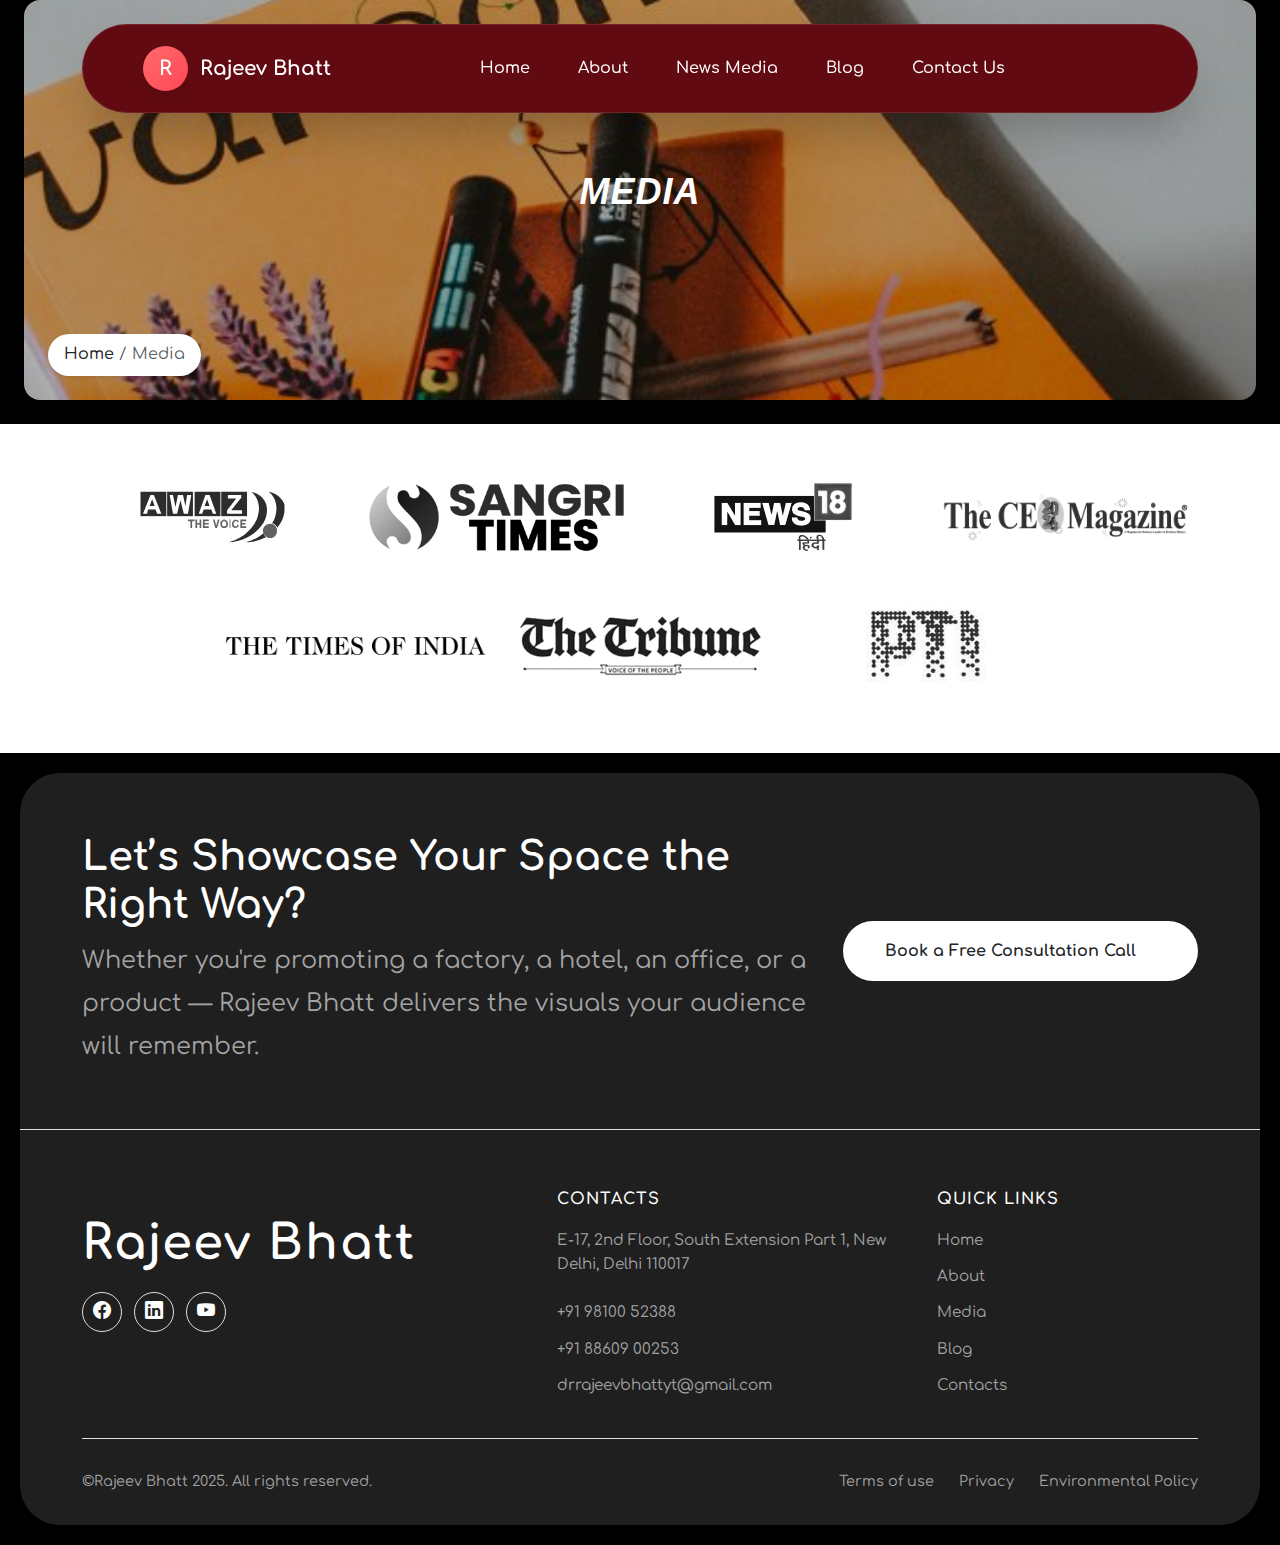
<file: media.html>
<!DOCTYPE html>
<html lang="en">

<head>
    <meta charset="UTF-8">
    <meta name="viewport" content="width=device-width, initial-scale=1.0">
    <title>Jenny - Events That Liberate</title>

    <!-- Bootstrap CSS -->
    <link href="https://cdn.jsdelivr.net/npm/bootstrap@5.3.0/dist/css/bootstrap.min.css" rel="stylesheet">
    <link href="https://cdn.jsdelivr.net/npm/bootstrap-icons@1.11.3/font/bootstrap-icons.css" rel="stylesheet">

    <!-- Swiper CSS -->
    <link rel="stylesheet" href="https://cdn.jsdelivr.net/npm/swiper@11/swiper-bundle.min.css">

    <!-- Custom CSS -->
    <link rel="stylesheet" href="style.css">

    <style>
        .news-section a {
            display: flex;
            align-items: center;
            justify-content: center;
            height: 100%;
        }

        .news-logo {


            /* same height for all */
            object-fit: contain;
            /* image stretch nahi hogi */
            margin: auto;
            filter: grayscale(100%);
            transition: all 0.3s ease;
        }

        .news-logo:hover {
            filter: grayscale(0);
            transform: scale(1.08);
        }
    </style>
</head>

<body>

    <div class="nav-section">
        <div class="container">
            <nav class="navbar navbar-expand-lg navbar-custom">
                <div class="container-fluid">

                    <a class="navbar-brand" href="#">
                        <div class="logo-circle">R</div>
                        Rajeev Bhatt
                    </a>

                    <button class="navbar-toggler" type="button" data-bs-toggle="collapse" data-bs-target="#navbarNav"
                        style="background-color: rgba(255, 255, 255, 0.1); border: 1px solid rgba(255, 255, 255, 0.2);">
                        <span class="navbar-toggler-icon" style="filter: invert(1);"></span>
                    </button>

                    <div class="collapse navbar-collapse justify-content-center" id="navbarNav">
                        <ul class="navbar-nav">
                            <li class="nav-item"><a class="nav-link" href="index.html">Home</a></li>
                            <li class="nav-item"><a class="nav-link" href="about.html">About</a></li>

                            <li class="nav-item"><a class="nav-link" href="media.html">News Media
                                </a></li>
                            <li class="nav-item"><a class="nav-link" href="blog.html">Blog
                                </a></li>
                            <li class="nav-item"><a class="nav-link" href="contact.html">Contact Us</a></li>
                        </ul>
                    </div>
                </div>
            </nav>
        </div>
    </div>
    <div class="p-4 pt-0">
        <div class="breadcrumb-section position-relative overflow-hidden rounded-4 ">
            <img src="img/post_12-640x640.jpg" class="w-100 h-100 object-fit-cover" alt="Contacts Banner">

            <div
                class="breadcrumb-overlay position-absolute top-0 start-0 w-100 h-100 d-flex flex-column justify-content-center align-items-center text-center text-white">
                <h1 class="fw-bold display-5 text-uppercase">Media</h1>
            </div>

            <div
                class="breadcrumb-nav position-absolute bottom-0 start-0 m-4 bg-white px-3 py-2 rounded-pill shadow-sm">
                <a href="index.html" class="text-decoration-none text-dark">Home</a>
                <span class="text-muted"> / Media</span>
            </div>
        </div>
    </div>





    <!-- Hero Video Section -->

    <section class="news-section bg-white py-5">
        <div class="container">
            <div class="row g-4 align-items-center justify-content-center">

                <div class="col-6 col-sm-3 col-md-4 col-lg-3">
                    <a target="_blank"
                        href="https://www.awazthevoice.in/business-news/rajeev-bhatt-drives-neurodiversity-revolution-in-india-44927.html">
                        <img src="img/feacher/7.svg" class="img-fluid news-logo" alt="ABP News">
                    </a>
                </div>

                <div class="col-6 col-sm-3 col-md-4 col-lg-3">
                    <a target="_blank" href="https://en.sangritimes.com/spotlight/topic/rajeev-bhatt">
                        <img src="img/feacher/8.webp" class="img-fluid news-logo" alt="Asian Age">
                    </a>
                </div>

                <div class="col-6 col-sm-3 col-md-4 col-lg-3">
                    <a target="_blank"
                        href="https://hindi.news18.com/news/delhi/south-delhi-divya-kala-mela-ability-inclusion-community-empowerment-9968064.html">
                        <img src="img/feacher/10.avif" class="img-fluid news-logo" alt="News18">
                    </a>
                </div>

                <div class="col-6 col-sm-3 col-md-4 col-lg-3">
                    <a target="_blank"
                        href="https://www.theceo.in/amp/story/press-release/rajeev-bhatt-the-architect-of-indias-neurodiversity-and-inclusion-revolution">
                        <img src="img/feacher/1.avif" class="img-fluid news-logo" alt="The CEO">
                    </a>
                </div>

                <div class="col-6 col-sm-3 col-md-4 col-lg-3">
                    <a target="_blank" href="https://timesofindia.indiatimes.com/blogs/author/rajeev-bhatt/">
                        <img src="img/feacher/2.png" class="img-fluid news-logo" alt="TOI">
                    </a>
                </div>

                <div class="col-6 col-sm-3 col-md-4 col-lg-3">
                    <a target="_blank"
                        href="https://www.tribuneindia.com/news/business/rajeev-bhatt-the-architect-of-indias-neurodiversity-and-inclusion-revolution/amp">
                        <img src="img/feacher/3.webp" class="img-fluid news-logo" alt="Tribune">
                    </a>
                </div>

                <div class="col-6 col-sm-3 col-md-4 col-lg-3">
                    <a target="_blank"
                        href="https://www.ptinews.com/press-release/rajeev-bhatt-the-architect-of-india%E2%80%99s-neurodiversity-and-inclusion-revolution/3164031">
                        <img src="img/feacher/6.jpg" class="img-fluid news-logo" alt="PTI">
                    </a>
                </div>

            </div>
        </div>
    </section>








    <div class="footer-section">
        <div class="contact-cta ">
            <div class="container">
                <div class="row align-items-center">
                    <div class="col-md-8">
                        <h2 class="cta-title">Let’s Showcase Your Space the Right Way?</h2>
                        <p class="cta-phone">Whether you're promoting a factory, a hotel, an office, or a product —
                            Rajeev Bhatt delivers the visuals your audience will remember.
                        </p>
                    </div>
                    <div class="col-md-4 text-md-end text-center mt-3 mt-md-0">
                        <a href="contact.html" class="btn ">
                            Book a Free Consultation Call

                            <i class="fas fa-arrow-right ms-2"></i>
                        </a>
                    </div>
                </div>
            </div>
        </div>

        <footer class="main-footer">
            <div class="container">
                <!-- Footer Content -->
                <div class="footer-content">
                    <div class="row">
                        <!-- Logo & Social -->
                        <div class="col-lg-5 col-md-6 mb-4 mb-lg-0">
                            <div class="footer-logo">
                                <div class="since-text text-white text-white">Rajeev Bhatt</div>

                            </div>
                            <div class="social-links mt-4">
                                <a target="_blank"
                                    href="https://www.facebook.com/people/Dr-Rajeev-Bhatt/61576720773805/"
                                    class="social-icon" title="Facebook" aria-label="Facebook">
                                    <i class="bi bi-facebook"></i>
                                </a>


                                <a target="_blank" href="https://www.linkedin.com/in/rajeev-bhatt-4575751a/"
                                    class="social-icon" title="LinkedIn" aria-label="LinkedIn">
                                    <i class="bi bi-linkedin"></i>
                                </a>

                                <a target="_blank" href="https://www.youtube.com/@Dr.RajeevBhatt" class="social-icon"
                                    title="YouTube" aria-label="YouTube">
                                    <i class="bi bi-youtube"></i>
                                </a>
                            </div>


                        </div>

                        <!-- Contacts Column -->
                        <div class="col-lg-4 col-md-6 mb-4 mb-lg-0">
                            <h5 class="footer-title">Contacts</h5>
                            <div class="footer-links">
                                <p class="address">E-17, 2nd Floor, South Extension Part 1, New Delhi, Delhi 110017</p>
                                <a href="tel:+91 98100 52388" class="footer-link">+91 98100 52388</a>
                                <a href="tel:+91 88609 00253" class="footer-link">+91 88609 00253</a>

                                <a href="mailto:support@Rajeev Bhatt.com"
                                    class="footer-link">drrajeevbhattyt@gmail.com</a>
                            </div>
                        </div>

                        <!-- Company Column -->
                        <div class="col-lg-3 col-md-6 mb-4 mb-md-0">
                            <h5 class="footer-title">Quick Links</h5>
                            <div class="footer-links">
                                <a href="index.html" class="footer-link">Home</a>
                                <a href="about.html" class="footer-link">About</a>
                                <a href="media.html" class="footer-link">Media</a>
                                <a href="blog.html" class="footer-link">Blog</a>
                                <a href="contact.html" class="footer-link">Contacts</a>
                            </div>
                        </div>

                        <!-- Services Column -->

                    </div>
                </div>

                <!-- Footer Bottom -->
                <div class="footer-bottom">
                    <div class="row align-items-center">
                        <div class="col-md-6 text-center text-md-start mb-3 mb-md-0">
                            <p class="copyright">©Rajeev Bhatt 2025. All rights reserved.</p>
                        </div>
                        <div class="col-md-6 text-center text-md-end">
                            <a href="#" class="footer-bottom-link">Terms of use</a>
                            <a href="#" class="footer-bottom-link">Privacy</a>
                            <a href="#" class="footer-bottom-link">Environmental Policy</a>
                        </div>
                    </div>
                </div>
            </div>
        </footer>
    </div>


    <!-- Bootstrap JS -->
    <script src="https://cdn.jsdelivr.net/npm/bootstrap@5.3.0/dist/js/bootstrap.bundle.min.js"></script>

    <!-- Swiper JS -->
    <script src="https://cdn.jsdelivr.net/npm/swiper@11/swiper-bundle.min.js"></script>
    <script src="script.js"></script>



</body>

</html>
</file>
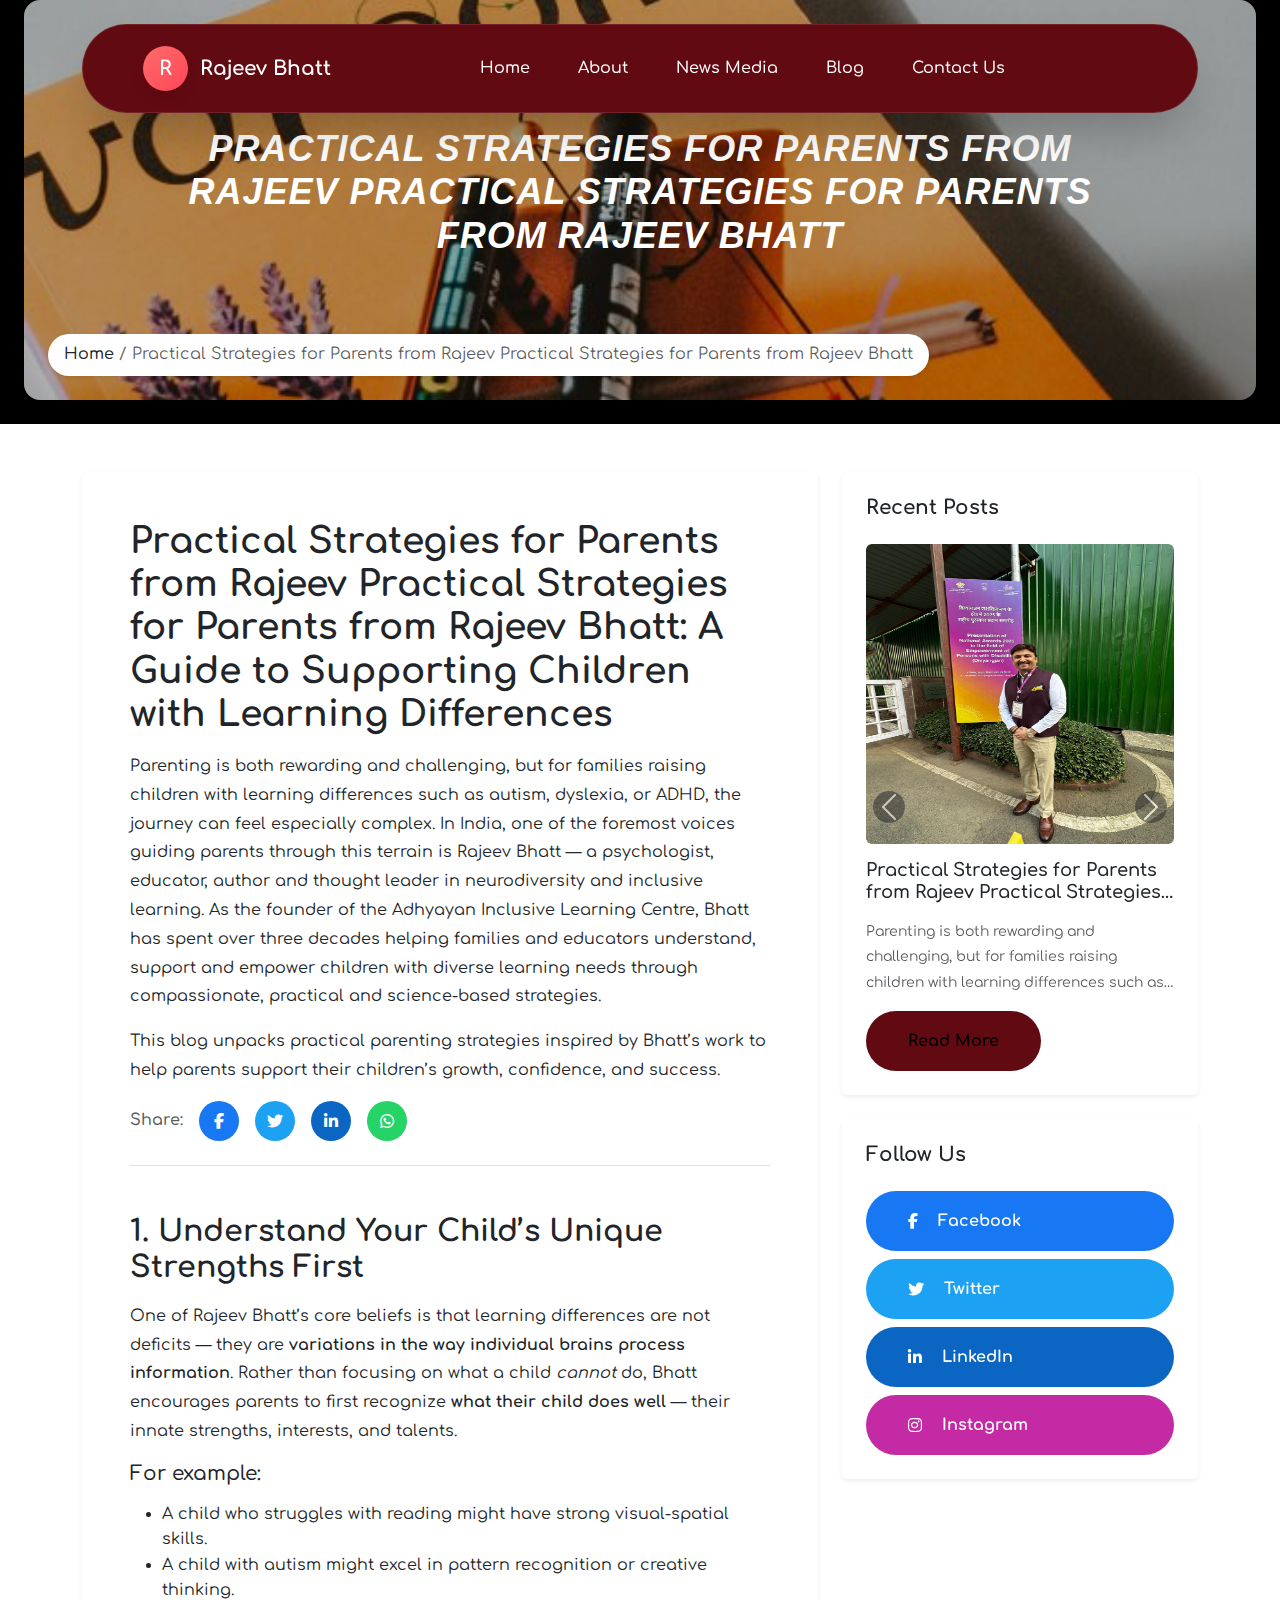
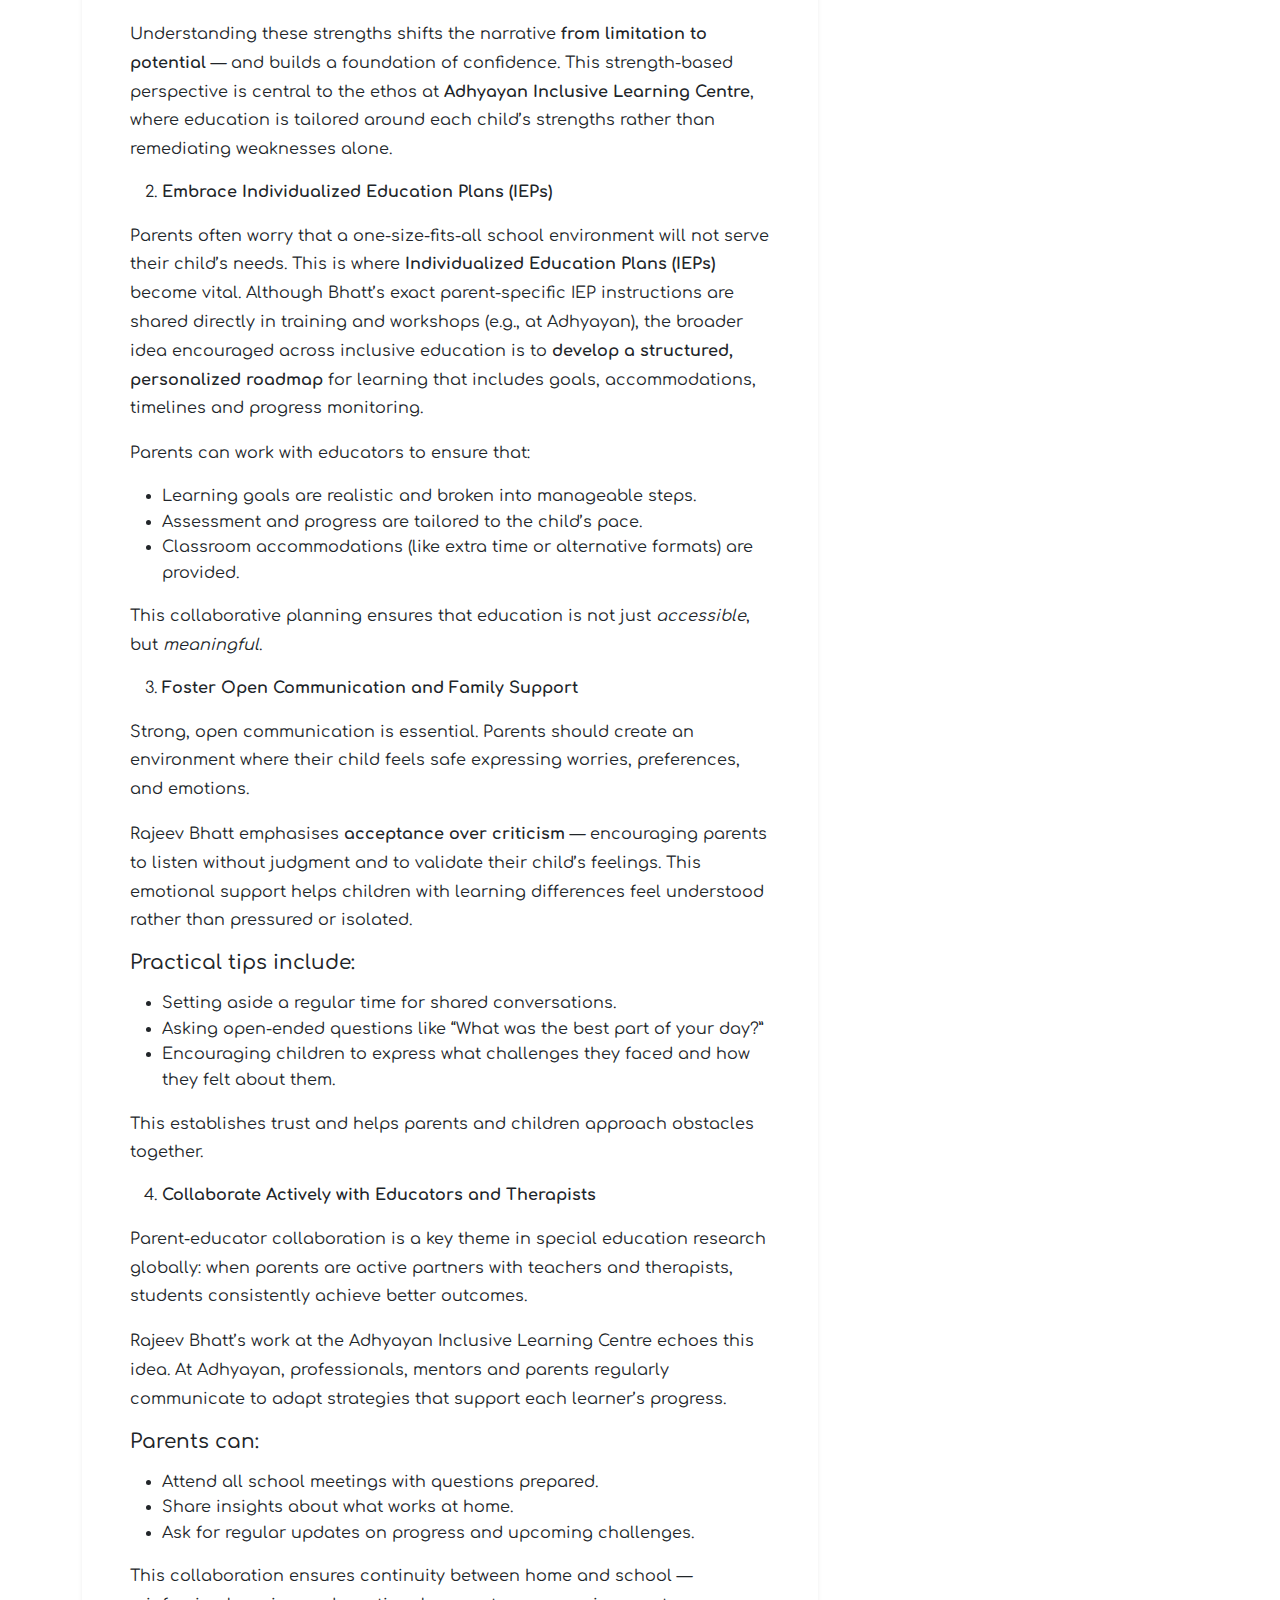
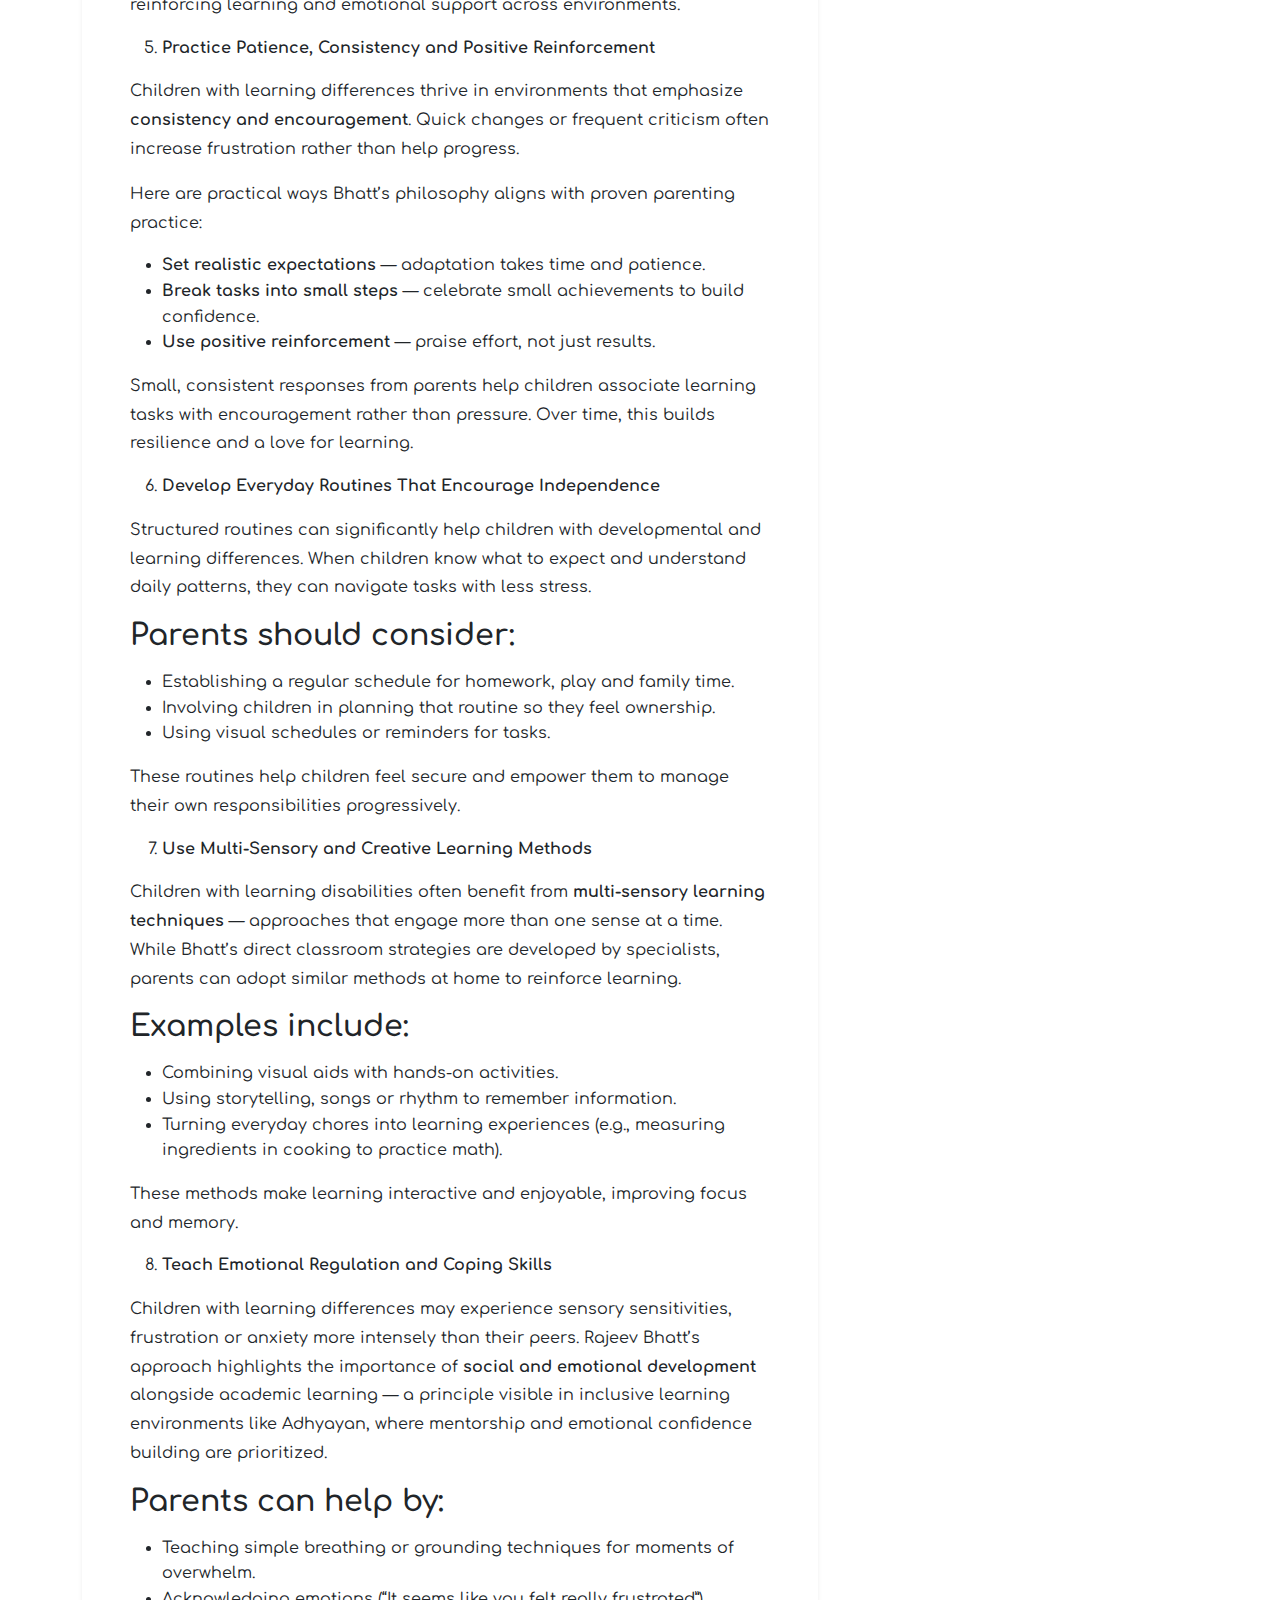
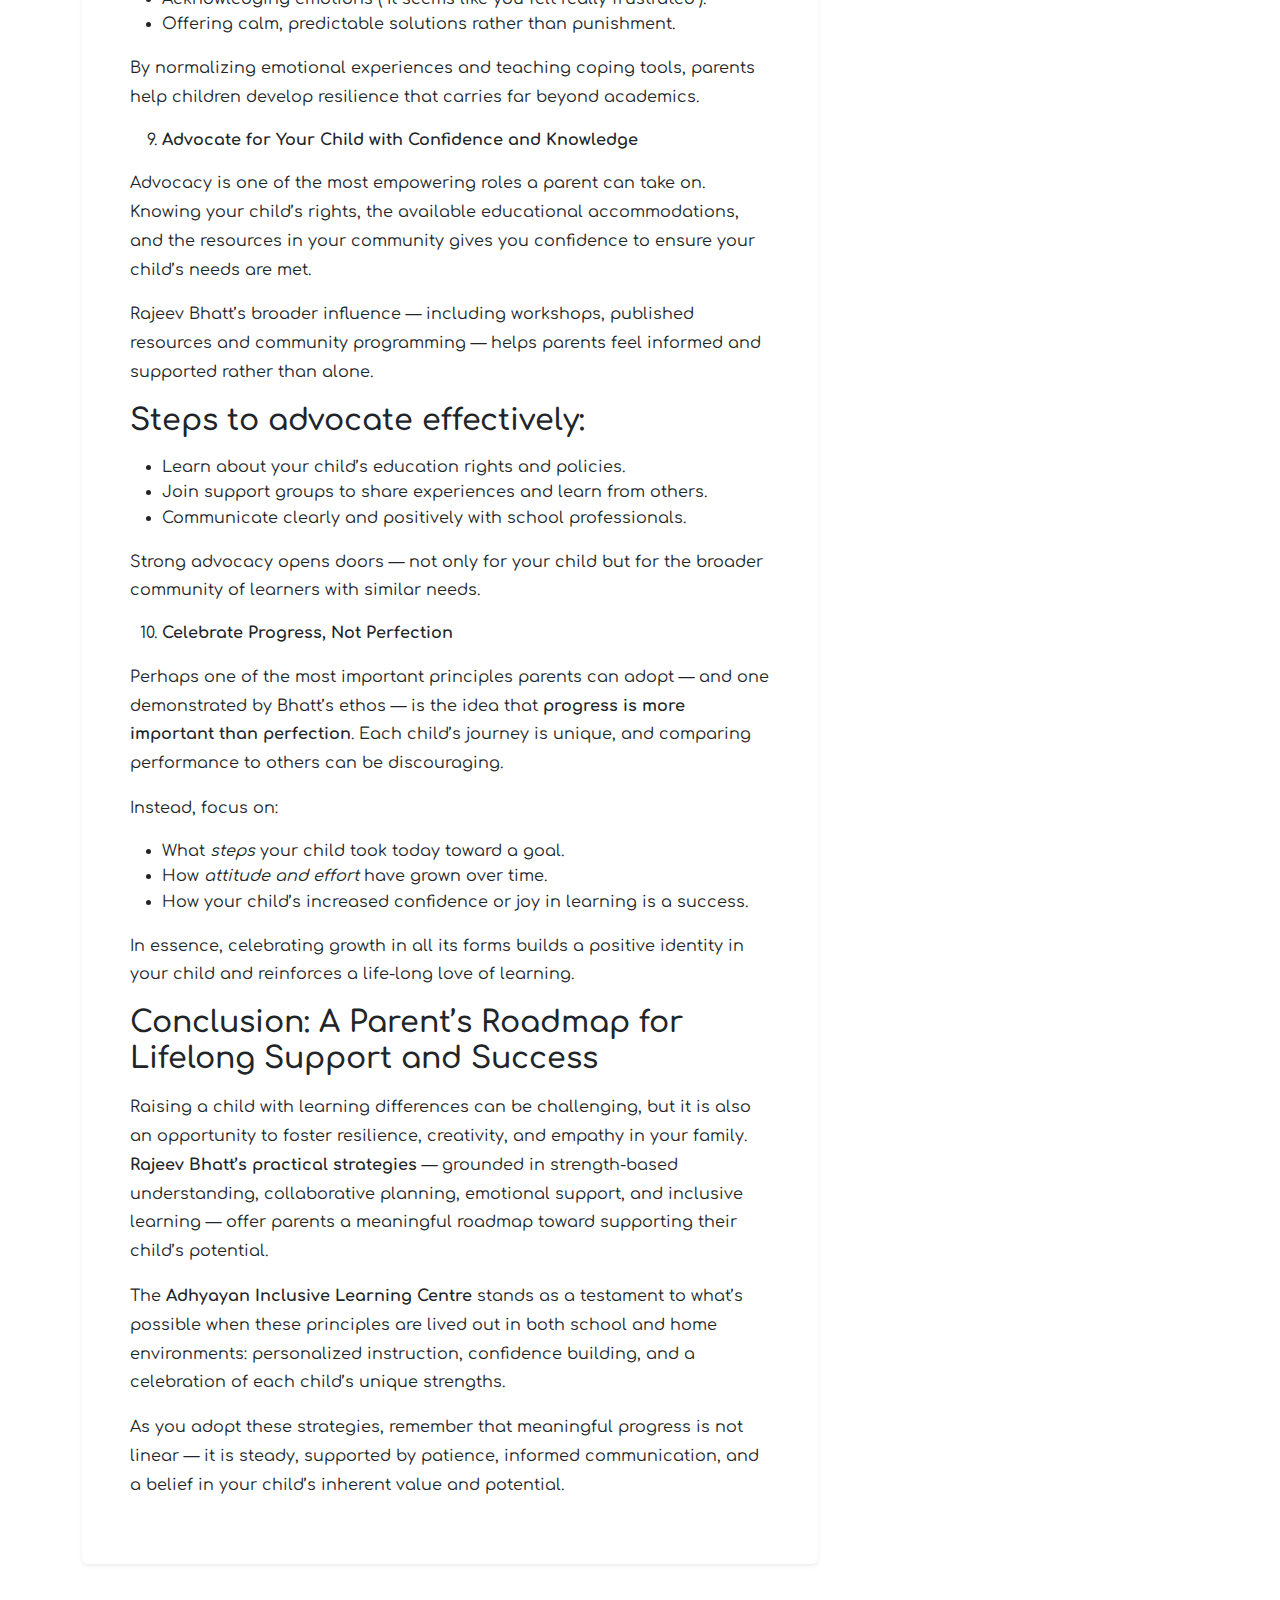
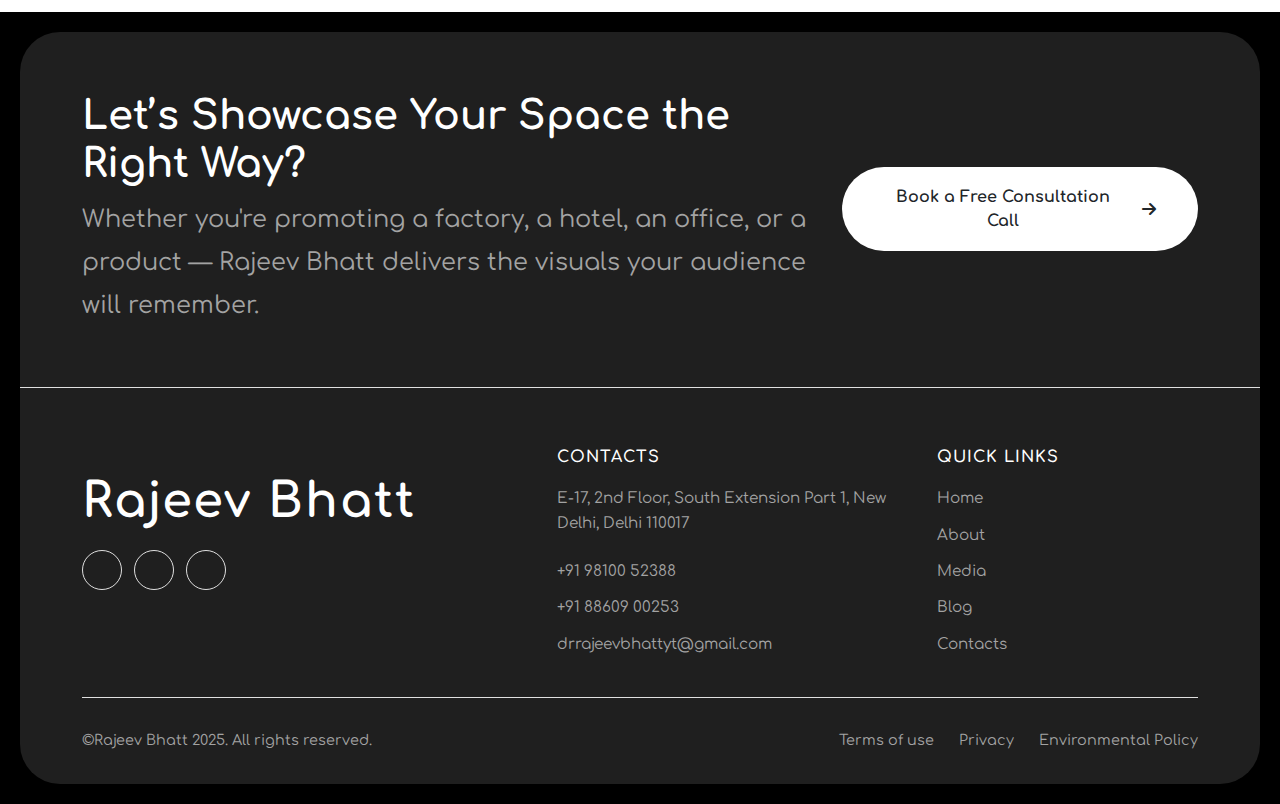
<file: practical-strategies-for-parents-from-rajeev-practical-strategies-for-parents-from-rajeev-bhatt.html>
<!DOCTYPE html>
<html lang="en">

<head>
    <meta charset="UTF-8">
    <meta name="viewport" content="width=device-width, initial-scale=1.0">
    <title>Practical Strategies for Parents from Rajeev Practical Strategies for Parents from Rajeev Bhatt</title>

    <!-- Bootstrap CSS -->
    <link href="https://cdn.jsdelivr.net/npm/bootstrap@5.3.0/dist/css/bootstrap.min.css" rel="stylesheet">

    <!-- Swiper CSS -->
    <link rel="stylesheet" href="https://cdn.jsdelivr.net/npm/swiper@11/swiper-bundle.min.css">
    <link href="https://cdnjs.cloudflare.com/ajax/libs/font-awesome/6.5.1/css/all.min.css" rel="stylesheet" />
    <!-- Custom CSS -->
    <link rel="stylesheet" href="style.css">
</head>

<body>

    <div class="nav-section">
        <div class="container">
            <nav class="navbar navbar-expand-lg navbar-custom">
                <div class="container-fluid">

                    <a class="navbar-brand" href="#">
                        <div class="logo-circle">R</div>
                        Rajeev Bhatt
                    </a>

                    <button class="navbar-toggler" type="button" data-bs-toggle="collapse" data-bs-target="#navbarNav"
                        style="background-color: rgba(255, 255, 255, 0.1); border: 1px solid rgba(255, 255, 255, 0.2);">
                        <span class="navbar-toggler-icon" style="filter: invert(1);"></span>
                    </button>

                    <div class="collapse navbar-collapse justify-content-center" id="navbarNav">
                        <ul class="navbar-nav">
                            <li class="nav-item"><a class="nav-link" href="index.html">Home</a></li>
                            <li class="nav-item"><a class="nav-link" href="about.html">About</a></li>

                            <li class="nav-item"><a class="nav-link" href="media.html">News Media
                                </a></li>
                            <li class="nav-item"><a class="nav-link" href="blog.html">Blog
                                </a></li>
                            <li class="nav-item"><a class="nav-link" href="contact.html">Contact Us</a></li>
                        </ul>
                    </div>
                </div>
            </nav>
        </div>
    </div>
    <div class="p-4 pt-0">
        <div class="breadcrumb-section position-relative overflow-hidden rounded-4 ">
            <img src="img/post_12-640x640.jpg" class="w-100 h-100 object-fit-cover" alt="Contacts Banner">

            <div
                class="breadcrumb-overlay position-absolute top-0 start-0 w-100 h-100 d-flex flex-column justify-content-center align-items-center text-center text-white">
                <h1 class="fw-bold  text-uppercase">Practical Strategies for Parents from Rajeev Practical Strategies
                    for Parents from Rajeev Bhatt
                </h1>
            </div>

            <div
                class="breadcrumb-nav position-absolute bottom-0 start-0 m-4 bg-white px-3 py-2 rounded-pill shadow-sm">
                <a href="index.html" class="text-decoration-none text-dark">Home</a>
                <span class="text-muted"> / Practical Strategies for Parents from Rajeev Practical Strategies for
                    Parents from Rajeev Bhatt
                </span>
            </div>
        </div>
    </div>

    <div class="bg-white">
        <div class="container-fluid py-5">
            <div class="container">
                <div class="row g-4">

                    <!-- Main Content -->
                    <div class="col-lg-8">
                        <article class="bg-white rounded shadow-sm p-4 p-md-5">

                            <!-- Header -->
                            <header class="mb-5  text-dark">
                                <h3 class=" fw-bold mb-3">
                                    Practical Strategies for Parents from Rajeev Practical Strategies for Parents from
                                    Rajeev Bhatt: A Guide to Supporting Children with Learning Differences

                                </h3>

                                <p>Parenting is both rewarding and challenging, but for families raising children with
                                    learning differences such as autism, dyslexia, or ADHD, the journey can feel
                                    especially complex. In India, one of the foremost voices guiding parents through
                                    this terrain is Rajeev Bhatt — a psychologist, educator, author and thought leader
                                    in neurodiversity and inclusive learning. As the founder of the Adhyayan Inclusive
                                    Learning Centre, Bhatt has spent over three decades helping families and educators
                                    understand, support and empower children with diverse learning needs through
                                    compassionate, practical and science‑based strategies.

                                </p>
                                <p>This blog unpacks practical parenting strategies inspired by Bhatt’s work to help
                                    parents support their children’s growth, confidence, and success.
                                </p>
                                <!-- Share -->
                                <div class="d-flex align-items-center gap-3 border-bottom pb-4">
                                    <span class="fw-semibold text-muted">Share:</span>

                                    <a id="fbShare" target="_blank" class="rounded-circle share-btn"
                                        style="background:#1877f2;">
                                        <i class="fab fa-facebook-f"></i>
                                    </a>

                                    <a id="twitterShare" target="_blank" class="rounded-circle share-btn"
                                        style="background:#1da1f2;">
                                        <i class="fab fa-twitter"></i>
                                    </a>

                                    <a id="linkedinShare" target="_blank" class="rounded-circle share-btn"
                                        style="background:#0a66c2;">
                                        <i class="fab fa-linkedin-in"></i>
                                    </a>

                                    <a id="whatsappShare" target="_blank" class="rounded-circle share-btn"
                                        style="background:#25d366;">
                                        <i class="fab fa-whatsapp"></i>
                                    </a>
                                </div>
                            </header>

                            <!-- Article Content -->
                            <div class="article-content text-dark">
                                <h4><strong>1. Understand Your Child&rsquo;s Unique Strengths First</strong></h4>
                                <p>One of Rajeev Bhatt&rsquo;s core beliefs is that learning differences are not
                                    deficits &mdash; they are <strong>variations in the way individual brains process
                                        information</strong>. Rather than focusing on what a child <em>cannot</em> do,
                                    Bhatt encourages parents to first recognize <strong>what their child does
                                        well</strong> &mdash; their innate strengths, interests, and talents.&nbsp;</p>
                                <h5>For example:</h5>
                                <ul>
                                    <li>A child who struggles with reading might have strong visual‑spatial skills.</li>
                                    <li>A child with autism might excel in pattern recognition or creative thinking.
                                    </li>
                                </ul>
                                <p>Understanding these strengths shifts the narrative <strong>from limitation to
                                        potential</strong> &mdash; and builds a foundation of confidence. This
                                    strength‑based perspective is central to the ethos at <strong>Adhyayan Inclusive
                                        Learning Centre</strong>, where education is tailored around each child&rsquo;s
                                    strengths rather than remediating weaknesses alone.</p>
                                <ol start="2">
                                    <li><strong> Embrace Individualized Education Plans (IEPs)</strong></li>
                                </ol>
                                <p>Parents often worry that a one‑size‑fits‑all school environment will not serve their
                                    child&rsquo;s needs. This is where <strong>Individualized Education Plans
                                        (IEPs)</strong> become vital. Although Bhatt&rsquo;s exact parent‑specific IEP
                                    instructions are shared directly in training and workshops (e.g., at Adhyayan), the
                                    broader idea encouraged across inclusive education is to <strong>develop a
                                        structured, personalized roadmap</strong> for learning that includes goals,
                                    accommodations, timelines and progress monitoring.&nbsp;</p>
                                <p>Parents can work with educators to ensure that:</p>
                                <ul>
                                    <li>Learning goals are realistic and broken into manageable steps.</li>
                                    <li>Assessment and progress are tailored to the child&rsquo;s pace.</li>
                                    <li>Classroom accommodations (like extra time or alternative formats) are provided.
                                    </li>
                                </ul>
                                <p>This collaborative planning ensures that education is not just <em>accessible</em>,
                                    but <em>meaningful</em>.</p>
                                <ol start="3">
                                    <li><strong> Foster Open Communication and Family Support</strong></li>
                                </ol>
                                <p>Strong, open communication is essential. Parents should create an environment where
                                    their child feels safe expressing worries, preferences, and emotions.</p>
                                <p>Rajeev Bhatt emphasises <strong>acceptance over criticism</strong> &mdash;
                                    encouraging parents to listen without judgment and to validate their child&rsquo;s
                                    feelings. This emotional support helps children with learning differences feel
                                    understood rather than pressured or isolated.</p>
                                <h5>Practical tips include:</h5>
                                <ul>
                                    <li>Setting aside a regular time for shared conversations.</li>
                                    <li>Asking open‑ended questions like &ldquo;What was the best part of your
                                        day?&rdquo;</li>
                                    <li>Encouraging children to express what challenges they faced and how they felt
                                        about them.</li>
                                </ul>
                                <p>This establishes trust and helps parents and children approach obstacles together.
                                </p>
                                <ol start="4">
                                    <li><strong> Collaborate Actively with Educators and Therapists</strong></li>
                                </ol>
                                <p>Parent‑educator collaboration is a key theme in special education research globally:
                                    when parents are active partners with teachers and therapists, students consistently
                                    achieve better outcomes.&nbsp;</p>
                                <p>Rajeev Bhatt&rsquo;s work at the Adhyayan Inclusive Learning Centre echoes this idea.
                                    At Adhyayan, professionals, mentors and parents regularly communicate to adapt
                                    strategies that support each learner&rsquo;s progress.</p>
                                <h5>Parents can:</h5>
                                <ul>
                                    <li>Attend all school meetings with questions prepared.</li>
                                    <li>Share insights about what works at home.</li>
                                    <li>Ask for regular updates on progress and upcoming challenges.</li>
                                </ul>
                                <p>This collaboration ensures continuity between home and school &mdash; reinforcing
                                    learning and emotional support across environments.</p>
                                <ol start="5">
                                    <li><strong> Practice Patience, Consistency and Positive Reinforcement</strong></li>
                                </ol>
                                <p>Children with learning differences thrive in environments that emphasize
                                    <strong>consistency and encouragement</strong>. Quick changes or frequent criticism
                                    often increase frustration rather than help progress.
                                </p>
                                <p>Here are practical ways Bhatt&rsquo;s philosophy aligns with proven parenting
                                    practice:</p>
                                <ul>
                                    <li><strong>Set realistic expectations</strong> &mdash; adaptation takes time and
                                        patience.</li>
                                    <li><strong>Break tasks into small steps</strong> &mdash; celebrate small
                                        achievements to build confidence.</li>
                                    <li><strong>Use positive reinforcement</strong> &mdash; praise effort, not just
                                        results.</li>
                                </ul>
                                <p>Small, consistent responses from parents help children associate learning tasks with
                                    encouragement rather than pressure. Over time, this builds resilience and a love for
                                    learning.</p>
                                <ol start="6">
                                    <li><strong> Develop Everyday Routines That Encourage Independence</strong></li>
                                </ol>
                                <p>Structured routines can significantly help children with developmental and learning
                                    differences. When children know what to expect and understand daily patterns, they
                                    can navigate tasks with less stress.</p>
                                <h4>Parents should consider:</h4>
                                <ul>
                                    <li>Establishing a regular schedule for homework, play and family time.</li>
                                    <li>Involving children in planning that routine so they feel ownership.</li>
                                    <li>Using visual schedules or reminders for tasks.</li>
                                </ul>
                                <p>These routines help children feel secure and empower them to manage their own
                                    responsibilities progressively.</p>
                                <ol start="7">
                                    <li><strong> Use Multi‑Sensory and Creative Learning Methods</strong></li>
                                </ol>
                                <p>Children with learning disabilities often benefit from <strong>multi‑sensory learning
                                        techniques</strong> &mdash; approaches that engage more than one sense at a
                                    time. While Bhatt&rsquo;s direct classroom strategies are developed by specialists,
                                    parents can adopt similar methods at home to reinforce learning.&nbsp;</p>
                                <h4>Examples include:</h4>
                                <ul>
                                    <li>Combining visual aids with hands‑on activities.</li>
                                    <li>Using storytelling, songs or rhythm to remember information.</li>
                                    <li>Turning everyday chores into learning experiences (e.g., measuring ingredients
                                        in cooking to practice math).</li>
                                </ul>
                                <p>These methods make learning interactive and enjoyable, improving focus and memory.
                                </p>
                                <ol start="8">
                                    <li><strong> Teach Emotional Regulation and Coping Skills</strong></li>
                                </ol>
                                <p>Children with learning differences may experience sensory sensitivities, frustration
                                    or anxiety more intensely than their peers. Rajeev Bhatt&rsquo;s approach highlights
                                    the importance of <strong>social and emotional development</strong> alongside
                                    academic learning &mdash; a principle visible in inclusive learning environments
                                    like Adhyayan, where mentorship and emotional confidence building are
                                    prioritized.&nbsp;</p>
                                <h4>Parents can help by:</h4>
                                <ul>
                                    <li>Teaching simple breathing or grounding techniques for moments of overwhelm.</li>
                                    <li>Acknowledging emotions (&ldquo;It seems like you felt really frustrated&rdquo;).
                                    </li>
                                    <li>Offering calm, predictable solutions rather than punishment.</li>
                                </ul>
                                <p>By normalizing emotional experiences and teaching coping tools, parents help children
                                    develop resilience that carries far beyond academics.</p>
                                <ol start="9">
                                    <li><strong> Advocate for Your Child with Confidence and Knowledge</strong></li>
                                </ol>
                                <p>Advocacy is one of the most empowering roles a parent can take on. Knowing your
                                    child&rsquo;s rights, the available educational accommodations, and the resources in
                                    your community gives you confidence to ensure your child&rsquo;s needs are met.</p>
                                <p>Rajeev Bhatt&rsquo;s broader influence &mdash; including workshops, published
                                    resources and community programming &mdash; helps parents feel informed and
                                    supported rather than alone.</p>
                                <h4>Steps to advocate effectively:</h4>
                                <ul>
                                    <li>Learn about your child&rsquo;s education rights and policies.</li>
                                    <li>Join support groups to share experiences and learn from others.</li>
                                    <li>Communicate clearly and positively with school professionals.</li>
                                </ul>
                                <p>Strong advocacy opens doors &mdash; not only for your child but for the broader
                                    community of learners with similar needs.</p>
                                <ol start="10">
                                    <li><strong> Celebrate Progress, Not Perfection</strong></li>
                                </ol>
                                <p>Perhaps one of the most important principles parents can adopt &mdash; and one
                                    demonstrated by Bhatt&rsquo;s ethos &mdash; is the idea that <strong>progress is
                                        more important than perfection</strong>. Each child&rsquo;s journey is unique,
                                    and comparing performance to others can be discouraging.</p>
                                <p>Instead, focus on:</p>
                                <ul>
                                    <li>What <em>steps</em> your child took today toward a goal.</li>
                                    <li>How <em>attitude and effort</em> have grown over time.</li>
                                    <li>How your child&rsquo;s increased confidence or joy in learning is a success.
                                    </li>
                                </ul>
                                <p>In essence, celebrating growth in all its forms builds a positive identity in your
                                    child and reinforces a life‑long love of learning.</p>
                                <h4>Conclusion: A Parent&rsquo;s Roadmap for Lifelong Support and
                                    Success</h4>
                                <p>Raising a child with learning differences can be challenging, but it is also an
                                    opportunity to foster resilience, creativity, and empathy in your family.
                                    <strong>Rajeev Bhatt&rsquo;s practical strategies</strong> &mdash; grounded in
                                    strength‑based understanding, collaborative planning, emotional support, and
                                    inclusive learning &mdash; offer parents a meaningful roadmap toward supporting
                                    their child&rsquo;s potential.
                                </p>
                                <p>The <strong>Adhyayan Inclusive Learning Centre</strong> stands as a testament to
                                    what&rsquo;s possible when these principles are lived out in both school and home
                                    environments: personalized instruction, confidence building, and a celebration of
                                    each child&rsquo;s unique strengths.</p>
                                <p>As you adopt these strategies, remember that meaningful progress is not linear
                                    &mdash; it is steady, supported by patience, informed communication, and a belief in
                                    your child&rsquo;s inherent value and potential.</p>

                            </div>
                        </article>
                    </div>

                    <!-- Sidebar -->
                    <div class="col-lg-4">
                        <div class="position-sticky" style="top:20px;">

                            <!-- Recent Posts -->
                            <div class="bg-white rounded shadow-sm p-4 mb-4 text-dark">
                                <h3 class="h5 fw-bold mb-4">Recent Posts</h3>

                                <div id="recentPostsCarousel" class="carousel slide" data-bs-ride="carousel">
                                    <div class="carousel-inner">

                                        <div class="carousel-item active">
                                            <img src="img/6.jpeg" class="img-fluid rounded mb-3" alt="">
                                            <h6 class="fw-semibold">Practical Strategies for Parents from Rajeev
                                                Practical Strategies for Parents from Rajeev Bhatt</h6>
                                            <p class="text-muted small">Parenting is both rewarding and challenging, but
                                                for families raising children with learning differences such as autism,
                                                dyslexia, or ADHD, the journey can feel especially complex.</p>
                                            <a href="practical-strategies-for-parents-from-rajeev-practical-strategies-for-parents-from-rajeev-bhatt.html"
                                                class="btn btn-black">Read More</a>
                                        </div>

                                        <div class="carousel-item">
                                            <img src="img/1.webp" class="img-fluid rounded mb-3" alt="">
                                            <h6 class="fw-semibold">Educating India: Rajeev Bhatt on Neurodiversity and
                                                Inclusion
                                            </h6>
                                            <p class="text-muted small">In recent years, India has witnessed a
                                                significant shift in how learning differences such as autism, dyslexia,
                                                and ADHD are understood — moving from stigma and misconception toward
                                                scientific awareness, dignity, and acceptance. </p>
                                            <a href="educating-india-rajeev-bhatt-on-neurodiversity-and-inclusion.html"
                                                class="btn btn-black">Read More</a>
                                        </div>


                                        <div class="carousel-item">
                                            <img src="img/5.jpeg" class="img-fluid rounded mb-3" alt="">
                                            <h6 class="fw-semibold">How Rajeev Bhatt Changed India’s Approach to
                                                Learning Disabilities

                                            </h6>
                                            <p class="text-muted small">India’s understanding of learning disabilities —
                                                such as dyslexia, autism spectrum conditions and ADHD — has evolved
                                                dramatically over the past few decades. </p>
                                            <a href="how-rajeev-bhatt-changed-indias-approach-to-learning-disabilities.html"
                                                class="btn btn-black">Read More</a>
                                        </div>

                                        <div class="carousel-item">
                                            <img src="img/1.webp" class="img-fluid rounded mb-3" alt="">
                                            <h6 class="fw-semibold">Rajeev Bhatt Honoured with National Award 2025 by
                                                President of India
                                            </h6>
                                            <p class="text-muted small">In December 2025, one of India’s most
                                                influential champions of inclusive education and disability empowerment
                                                — Rajeev Bhatt — received one of the country’s highest honours for his
                                                lifelong contribution toward empowering persons with disabilities. </p>
                                            <a href="rajeev-bhatt-honoured-with-national-award-2025-by-president-of-india.html"
                                                class="btn btn-black">Read More</a>
                                        </div>

                                        <div class="carousel-item">
                                            <img src="img/1.jpeg" class="img-fluid rounded mb-3" alt="">
                                            <h6 class="fw-semibold">How Rajeev Bhatt Is Transforming Inclusive Education
                                                in India
                                            </h6>
                                            <p class="text-muted small">Empowering neurodiverse learners, championing
                                                inclusion, and setting new benchmarks for education. </p>
                                            <a href="how-rajeev-bhatt-is-transforming-inclusive-education-in-india.html"
                                                class="btn btn-black">Read More</a>
                                        </div>

                                    </div>

                                    <button class="carousel-control-prev" type="button"
                                        data-bs-target="#recentPostsCarousel" data-bs-slide="prev">
                                        <span class="carousel-control-prev-icon bg-dark rounded-circle p-3"></span>
                                    </button>

                                    <button class="carousel-control-next" type="button"
                                        data-bs-target="#recentPostsCarousel" data-bs-slide="next">
                                        <span class="carousel-control-next-icon bg-dark rounded-circle p-3"></span>
                                    </button>
                                </div>
                            </div>

                            <!-- Follow Us -->
                            <div class="bg-white rounded shadow-sm text-dark p-4">
                                <h3 class="h5 fw-bold mb-4">Follow Us</h3>

                                <a href="#" class="btn w-100 mb-2 text-white" style="background:#1877f2;">
                                    <i class="fab fa-facebook-f me-2"></i> Facebook
                                </a>
                                <a href="#" class="btn w-100 mb-2 text-white" style="background:#1da1f2;">
                                    <i class="fab fa-twitter me-2"></i> Twitter
                                </a>
                                <a href="#" class="btn w-100 mb-2 text-white" style="background:#0a66c2;">
                                    <i class="fab fa-linkedin-in me-2"></i> LinkedIn
                                </a>
                                <a href="#" class="btn w-100 text-white" style="background:#c32aa3;">
                                    <i class="fab fa-instagram me-2"></i> Instagram
                                </a>
                            </div>

                        </div>
                    </div>

                </div>
            </div>
        </div>

    </div>


    <div class="footer-section">
        <div class="contact-cta ">
            <div class="container">
                <div class="row align-items-center">
                    <div class="col-md-8">
                        <h2 class="cta-title">Let’s Showcase Your Space the Right Way?</h2>
                        <p class="cta-phone">Whether you're promoting a factory, a hotel, an office, or a product —
                            Rajeev Bhatt delivers the visuals your audience will remember.
                        </p>
                    </div>
                    <div class="col-md-4 text-md-end text-center mt-3 mt-md-0">
                        <a href="contact.html" class="btn ">
                            Book a Free Consultation Call

                            <i class="fas fa-arrow-right ms-2"></i>
                        </a>
                    </div>
                </div>
            </div>
        </div>

        <footer class="main-footer">
            <div class="container">
                <!-- Footer Content -->
                <div class="footer-content">
                    <div class="row">
                        <!-- Logo & Social -->
                        <div class="col-lg-5 col-md-6 mb-4 mb-lg-0">
                            <div class="footer-logo">
                                <div class="since-text text-white text-white">Rajeev Bhatt</div>

                            </div>
                            <div class="social-links mt-4">
                                <a target="_blank"
                                    href="https://www.facebook.com/people/Dr-Rajeev-Bhatt/61576720773805/"
                                    class="social-icon" title="Facebook" aria-label="Facebook">
                                    <i class="bi bi-facebook"></i>
                                </a>


                                <a target="_blank" href="https://www.linkedin.com/in/rajeev-bhatt-4575751a/"
                                    class="social-icon" title="LinkedIn" aria-label="LinkedIn">
                                    <i class="bi bi-linkedin"></i>
                                </a>

                                <a target="_blank" href="https://www.youtube.com/@Dr.RajeevBhatt" class="social-icon"
                                    title="YouTube" aria-label="YouTube">
                                    <i class="bi bi-youtube"></i>
                                </a>
                            </div>


                        </div>

                        <!-- Contacts Column -->
                        <div class="col-lg-4 col-md-6 mb-4 mb-lg-0">
                            <h5 class="footer-title">Contacts</h5>
                            <div class="footer-links">
                                <p class="address">E-17, 2nd Floor, South Extension Part 1, New Delhi, Delhi 110017</p>
                                <a href="tel:+91 98100 52388" class="footer-link">+91 98100 52388</a>
                                <a href="tel:+91 88609 00253" class="footer-link">+91 88609 00253</a>

                                <a href="mailto:support@Rajeev Bhatt.com"
                                    class="footer-link">drrajeevbhattyt@gmail.com</a>
                            </div>
                        </div>

                        <!-- Company Column -->
                        <div class="col-lg-3 col-md-6 mb-4 mb-md-0">
                            <h5 class="footer-title">Quick Links</h5>
                            <div class="footer-links">
                                <a href="index.html" class="footer-link">Home</a>
                                <a href="about.html" class="footer-link">About</a>
                                <a href="media.html" class="footer-link">Media</a>
                                <a href="blog.html" class="footer-link">Blog</a>
                                <a href="contact.html" class="footer-link">Contacts</a>
                            </div>
                        </div>

                        <!-- Services Column -->

                    </div>
                </div>

                <!-- Footer Bottom -->
                <div class="footer-bottom">
                    <div class="row align-items-center">
                        <div class="col-md-6 text-center text-md-start mb-3 mb-md-0">
                            <p class="copyright">©Rajeev Bhatt 2025. All rights reserved.</p>
                        </div>
                        <div class="col-md-6 text-center text-md-end">
                            <a href="#" class="footer-bottom-link">Terms of use</a>
                            <a href="#" class="footer-bottom-link">Privacy</a>
                            <a href="#" class="footer-bottom-link">Environmental Policy</a>
                        </div>
                    </div>
                </div>
            </div>
        </footer>
    </div>


    <!-- Bootstrap JS -->
    <script src="https://cdn.jsdelivr.net/npm/bootstrap@5.3.0/dist/js/bootstrap.bundle.min.js"></script>

    <!-- Swiper JS -->
    <script src="https://cdn.jsdelivr.net/npm/swiper@11/swiper-bundle.min.js"></script>
    <script src="script.js"></script>


</body>

</html>
</file>
<file: style.css>
@import url("https://fonts.googleapis.com/css2?family=Inter:wght@300;400;500;600;700;800;900&display=swap");
@import url('https://fonts.googleapis.com/css2?family=Comfortaa:wght@300..700&display=swap');

/* ==================== ROOT VARIABLES ==================== */
:root {
    /* Colors */
    /* --color-primary: #c4e201; */
    --color-primary: #620a11;

    --color-secondary: #ff6b6b;
    --color-dark: #000000;
      --bg-dark: #0b0b0b;
      --text-light: #a3a3a3;
  --border-color: #e0e0e0;
  --color-red:#620a11;
  

    --color-light: #ffffff;
    --color-gray-100: #f5f5f5;
    --color-gray-200: #e5e5e5;
    --color-gray-300: #d4d4d4;
    --color-gray-400: #a3a3a3;
    --color-gray-500: #737373;
    --color-gray-600: #525252;
    --color-gray-700: #404040;
    --color-gray-800: #262626;
    --color-gray-900: #171717;
    
    /* Typography */
    /* --font-family-primary: 'Inter', 'Segoe UI', Tahoma, Geneva, Verdana, sans-serif; */
      font-family: "Comfortaa", sans-serif;
    --font-size-xs: 0.75rem;      /* 12px */
    --font-size-sm: 0.875rem;     /* 14px */
    --font-size-base: 1rem;       /* 16px */
    --font-size-lg: 1.125rem;     /* 18px */
    --font-size-xl: 1.25rem;      /* 20px */
    --font-size-2xl: 1.5rem;      /* 24px */
    --font-size-3xl: 1.875rem;    /* 30px */
    --font-size-4xl: 2.25rem;     /* 36px */
    --font-size-5xl: 3rem;        /* 48px */
    --font-size-6xl: 3.75rem;     /* 60px */
    --font-size-7xl: 4.5rem;      /* 72px */
    
    /* Font Weights */
    --font-weight-light: 300;
    --font-weight-normal: 400;
    --font-weight-medium: 500;
    --font-weight-semibold: 600;
    --font-weight-bold: 700;
    --font-weight-extrabold: 800;
    --font-weight-black: 900;
    
    /* Border Radius */
    --radius-sm: 0.375rem;        /* 6px */
    --radius-md: 0.5rem;          /* 8px */
    --radius-lg: 0.75rem;         /* 12px */
    --radius-xl: 1rem;            /* 16px */
    --radius-2xl: 1.25rem;        /* 20px */
    --radius-3xl: 1.5rem;         /* 24px */
    --radius-full: 9999px;
    
    /* Spacing */
    --spacing-xs: 0.5rem;         /* 8px */
    --spacing-sm: 0.75rem;        /* 12px */
    --spacing-md: 1rem;           /* 16px */
    --spacing-lg: 1.5rem;         /* 24px */
    --spacing-xl: 2rem;           /* 32px */
    --spacing-2xl: 2.5rem;        /* 40px */
    --spacing-3xl: 3rem;          /* 48px */
    --spacing-4xl: 4rem;          /* 64px */
    
    /* Shadows */
    --shadow-sm: 0 1px 2px 0 rgba(0, 0, 0, 0.05);
    --shadow-md: 0 4px 6px -1px rgba(0, 0, 0, 0.1);
    --shadow-lg: 0 10px 15px -3px rgba(0, 0, 0, 0.1);
    --shadow-xl: 0 20px 25px -5px rgba(0, 0, 0, 0.1);
    --shadow-2xl: 0 25px 50px -12px rgba(0, 0, 0, 0.25);
    
    /* Transitions */
    --transition-fast: 150ms ease-in-out;
    --transition-base: 300ms ease-in-out;
    --transition-slow: 500ms ease-in-out;
    
    /* Z-index */
    --z-dropdown: 1000;
    --z-sticky: 1020;
    --z-fixed: 1030;
    --z-modal-backdrop: 1040;
    --z-modal: 1050;
    --z-popover: 1060;
    --z-tooltip: 1070;
}

/* ==================== RESET & BASE ==================== */
* {
    margin: 0;
    padding: 0;
    box-sizing: border-box;
}

body {
    font-family: var(--font-family-primary);
    font-size: var(--font-size-base);
    background-color: var(--color-dark);
    color: var(--color-light);

    line-height: 1.6;
    -webkit-font-smoothing: antialiased;
    -moz-osx-font-smoothing: grayscale;
}

/* ==================== TYPOGRAPHY ==================== */
h1, h2, h3, h4, h5, h6 {
    font-family: var(--font-family-primary);
    font-weight: var(--font-weight-bold);
    line-height: 1.2;
    margin-bottom: var(--spacing-md);
}

h1 {
    font-size: var(--font-size-5xl);
    font-weight: var(--font-weight-black);
    font-style: italic;
}

h2 {
    font-size: var(--font-size-5xl);
    font-weight: var(--font-weight-bold);
}

h3 {
    font-size: var(--font-size-4xl);
    font-weight: var(--font-weight-bold);
}

h4 {
    font-size: var(--font-size-3xl);
    font-weight: var(--font-weight-semibold);
}

h5 {
    font-size: var(--font-size-xl);
    font-weight: var(--font-weight-medium);
}

h6 {
    font-size: var(--font-size-lg);
    font-weight: var(--font-weight-medium);
}

p {
    font-size: var(--font-size-base);
    margin-bottom: var(--spacing-md);
    line-height: 1.8;
}

/* ==================== NAVBAR ==================== */
.nav-section {
    margin: auto;
    position: fixed;
    top: var(--spacing-lg);
    width: 100%;
    z-index: var(--z-fixed);
    padding: 0 var(--spacing-md);
}

/* .navbar-custom {
    background: rgba(0, 0, 0, 0.85);
    border-radius: var(--radius-full);
    box-shadow: var(--shadow-2xl);
    backdrop-filter: blur(12px);
    -webkit-backdrop-filter: blur(12px);
    border: 1px solid rgba(255, 255, 255, 0.1);
    padding: var(--spacing-md) var(--spacing-3xl);
    max-width: 1400px;
    margin: 0 auto;
    transition: all var(--transition-base);
} */

.navbar-custom:hover {
    background: rgba(0, 0, 0, 0.95);
    box-shadow: 0 8px 32px rgba(196, 226, 1, 0.15);
}

.navbar-custom .navbar-brand {
    display: flex;
    align-items: center;
    gap: var(--spacing-sm);
    font-weight: var(--font-weight-bold);
    color: var(--color-light);
    font-size: var(--font-size-xl);
    transition: transform var(--transition-fast);
}

.navbar-custom .navbar-brand:hover {
    transform: scale(1.05);
}

.logo{
    width: 100px;
}

.navbar-custom .logo-circle {
    width: 45px;
    height: 45px;
    background: linear-gradient(135deg, var(--color-secondary), #ff4757);
    border-radius: var(--radius-full);
    display: flex;
    align-items: center;
    justify-content: center;
    font-weight: var(--font-weight-bold);
    font-size: var(--font-size-xl);
    box-shadow: var(--shadow-lg);
    transition: all var(--transition-base);
}

.navbar-custom .logo-circle:hover {
    transform: rotate(360deg);
    box-shadow: 0 0 20px rgba(255, 107, 107, 0.5);
}

.navbar-custom .nav-link {
    color: var(--color-light) !important;
    margin: 0 var(--spacing-md);
    font-size: var(--font-size-base);
    font-weight: var(--font-weight-medium);
    transition: all var(--transition-base);
    position: relative;
    padding: var(--spacing-xs) var(--spacing-md);
    border-radius: var(--radius-lg);
}

.navbar-custom .nav-link::before {
    content: '';
    position: absolute;
    bottom: 0;
    left: 50%;
    transform: translateX(-50%);
    width: 0;
    height: 2px;
    background: var(--color-primary);
    transition: width var(--transition-base);
}

.navbar-custom .nav-link:hover {
    color: var(--color-primary) !important;
    background: rgba(196, 226, 1, 0.1);
}

.navbar-custom .nav-link:hover::before {
    width: 80%;
}



/* Initial styles */
.nav-section {
    margin: auto;
    position: fixed;
    top: var(--spacing-lg); /* Initial top value */
    width: 100%;
    z-index: var(--z-fixed);
    padding: 0 var(--spacing-md);
    transition: all 0.3s ease-in-out; /* Smooth transition for changes */
}

.navbar-custom {
    /* background: rgba(0, 0, 0, 0.85); */
    background: var(--color-red);
    border-radius: var(--radius-full);
    box-shadow: var(--shadow-2xl);
    backdrop-filter: blur(12px);
    -webkit-backdrop-filter: blur(12px);
    border: 1px solid rgba(255, 255, 255, 0.1);
    padding: var(--spacing-md) var(--spacing-3xl);
    max-width: 1400px;
    margin: 0 auto;
    transition: all var(--transition-base);
}

/* Class added when scrolled */
.scrolled  {
    top: 0 !important; /* Set top to 0 after scroll */
    border-radius: 0; /* Remove border radius */
}
.scrolled nav{
    background: rgba(0, 0, 0, 0.85);
    border-radius: 0px 0 40px 40px !important;
    -webkit-border-radius: 0px 0 40px 40px !important;
    -moz-border-radius: 0px 0 40px 40px !important;
    -ms-border-radius: 0px 0 40px 40px !important;
    -o-border-radius: 0px 0 40px 40px !important;
}
.navbar-custom .navbar-brand {
    display: flex;
    align-items: center;
    gap: var(--spacing-sm);
    font-weight: var(--font-weight-bold);
    color: var(--color-light);
    font-size: var(--font-size-xl);
    transition: transform var(--transition-fast);
    -webkit-transition: transform var(--transition-fast);
    -moz-transition: transform var(--transition-fast);
    -ms-transition: transform var(--transition-fast);
    -o-transition: transform var(--transition-fast);
}

.navbar-custom .logo-circle {
    width: 45px;
    height: 45px;
    background: linear-gradient(135deg, var(--color-secondary), #ff4757);
    border-radius: var(--radius-full);
    display: flex;
    align-items: center;
    justify-content: center;
    font-weight: var(--font-weight-bold);
    font-size: var(--font-size-xl);
    box-shadow: var(--shadow-lg);
    transition: all var(--transition-base);
}

.navbar-custom .nav-link {
    color: var(--color-light) !important;
    margin: 0 var(--spacing-md);
    font-size: var(--font-size-base);
    font-weight: var(--font-weight-medium);
    transition: all var(--transition-base);
    position: relative;
    padding: var(--spacing-xs) var(--spacing-md);
    border-radius: var(--radius-lg);
}

/* ==================== HERO SCROLL ==================== */
.hero-scroll {
    height: 100vh;
    background-image: url(img/hro.jpeg);
    background-repeat: repeat-y;
    background-size: cover;
    position: relative;
    display: flex;
    justify-content: start;
    align-items: center;
    animation: backgroundScroll 60s linear infinite;
}

.hero-scroll:before {
    content: "";
    width: 100%;
    height: 100%;
    position: absolute;
    z-index: 2;
    left: 0;
    top: 0;
    background: linear-gradient(90deg, rgba(0, 0, 0, 0.9) 40%, rgba(0, 0, 0, 0.3));
}

.hero-scroll .contant {
    position: relative;
    z-index: 5;
    padding: var(--spacing-3xl);
    padding-top: 10rem;
}

.hero-scroll h1 {
    text-shadow: var(--shadow-xl);
    margin-bottom: var(--spacing-xl);
}

.hero-scroll p {
    font-size: var(--font-size-lg);
    color: var(--color-gray-200);
    max-width: 600px;
}

@keyframes backgroundScroll {
    0% {
        background-position: 0 0;
    }
    100% {
        background-position: 0 -200%;
    }
}

/* ==================== EVENTS SECTION ==================== */
.events-section {
    padding: var(--spacing-4xl) var(--spacing-xl);
    background-color: var(--color-dark);
}

.events-header {
    display: flex;
    justify-content: space-between;
    align-items: center;
    margin-bottom: var(--spacing-3xl);
    padding: 0 var(--spacing-xl);
}

.events-header h2 {
    margin: 0;
}

/* .events-header a {
    color: var(--color-gray-400);
    text-decoration: none;
    font-size: var(--font-size-lg);
    font-weight: var(--font-weight-medium);
    display: flex;
    align-items: center;
    gap: var(--spacing-xs);
    transition: all var(--transition-base);
} */

/* .events-header a:hover {
    color: var(--color-primary);
    transform: translateX(5px);
} */

/* ==================== SWIPER ==================== */
.swiper {
    width: 100%;
}

.events-section .swiper-slide {
    height: 500px;
    border-radius: var(--radius-3xl);
    overflow: hidden;
    position: relative;
    cursor: pointer;
    transition: transform var(--transition-base), box-shadow var(--transition-base);
    -webkit-transition: transform var(--transition-base), box-shadow var(--transition-base);
    -moz-transition: transform var(--transition-base), box-shadow var(--transition-base);
    -ms-transition: transform var(--transition-base), box-shadow var(--transition-base);
    -o-transition: transform var(--transition-base), box-shadow var(--transition-base);
}



/* ==================== VIDEO CARD ==================== */
.video-card {
    position: relative;
    height: 100%;
    overflow: hidden;
    border-radius: var(--radius-3xl);
    cursor: pointer;
    -webkit-border-radius: var(--radius-3xl);
    -moz-border-radius: var(--radius-3xl);
    -ms-border-radius: var(--radius-3xl);
    -o-border-radius: var(--radius-3xl);
}

/* .video-card::after {
    content: "";
    position: absolute;
    inset: 0;
    background: linear-gradient(to bottom, rgba(0, 0, 0, 0.2), rgba(0, 0, 0, 0.8));
    z-index: 2;
    transition: background var(--transition-base);
    -webkit-transition: background var(--transition-base);
    -moz-transition: background var(--transition-base);
    -ms-transition: background var(--transition-base);
    -o-transition: background var(--transition-base);
} */

.card{
        transition: all .3s ease;
        cursor: pointer;
}

.card-image {
    position: absolute;
    inset: 0;
    width: 100%;
    height: 100%;
    object-fit: cover;
    transition: opacity var(--transition-base), transform var(--transition-slow);
    z-index: 1;
    -webkit-transition: opacity var(--transition-base), transform var(--transition-slow);
    -moz-transition: opacity var(--transition-base), transform var(--transition-slow);
    -ms-transition: opacity var(--transition-base), transform var(--transition-slow);
    -o-transition: opacity var(--transition-base), transform var(--transition-slow);
}

.card-video {
    position: absolute;
    inset: 0;
    width: 100%;
    height: 100%;
    object-fit: cover;
    opacity: 0;
    transition: opacity var(--transition-base);
    z-index: 2;
    -webkit-transition: opacity var(--transition-base);
    -moz-transition: opacity var(--transition-base);
    -ms-transition: opacity var(--transition-base);
    -o-transition: opacity var(--transition-base);
}

.event-content {
    position: absolute;
    bottom: var(--spacing-2xl);
    left: var(--spacing-2xl);
    color: var(--color-light);
    display: none;
    z-index: 10;
}

.event-content h5 {
    font-size: var(--font-size-sm);
    color: var(--color-gray-300);
    letter-spacing: 3px;
    margin-bottom: var(--spacing-xs);
    font-style: italic;
    font-weight: var(--font-weight-semibold);
}

.event-content h3 {
    font-size: var(--font-size-4xl);
    margin-bottom: var(--spacing-md);
}

.event-content p {
    font-size: var(--font-size-base);
    color: var(--color-gray-300);
}

.video-card:hover .card-image {
    opacity: 0;
    transform: scale(1.1);
}

.video-card:hover .card-video {
    opacity: 1;
}

/* ==================== SWIPER NAVIGATION ==================== */
.swiper-button-next,
.swiper-button-prev {
    background-color: rgba(255, 255, 255, 0.1);
    width: 55px;
    height: 55px;
    border-radius: var(--radius-full);
    color: var(--color-light) !important;
    transition: all var(--transition-base);
    backdrop-filter: blur(10px);
}

.swiper-button-next::after,
.swiper-button-prev::after {
    font-size: var(--font-size-xl);
    font-weight: var(--font-weight-bold);
}

.swiper-button-next:hover,
.swiper-button-prev:hover {
    background-color: var(--color-primary);
    color: var(--color-dark) !important;
    transform: scale(1.1);
}

.swiper-pagination-bullet {
    background: var(--color-light);
    opacity: 0.4;
    width: 12px;
    height: 12px;
    transition: all var(--transition-base);
}

.swiper-pagination-bullet-active {
    opacity: 1;
    background: var(--color-primary);
    transform: scale(1.3);
}

/* ==================== VIDEO SECTION ==================== */
.video-section {
    position: relative;
    padding: var(--spacing-4xl) var(--spacing-xl);
    min-height: 80vh;
    display: flex;
    align-items: center;
    justify-content: center;
    text-align: center;
    overflow: hidden;
    color: var(--color-light);
}

.bg-video {
    position: absolute;
    inset: 0;
    width: 100%;
    height: 100%;
    object-fit: cover;
    z-index: 1;
}

.video-overlay {
    position: absolute;
    inset: 0;
    background: rgba(0, 0, 0, 0.6);
    z-index: 2;
}

.video-content {
    position: relative;
    z-index: 3;
    /* max-width: 900px; */
    max-width: 1020px;
}

/* List */
.video-content ul {
    display: flex;
    gap: 20px;
  list-style: none;
  padding: 0;
  text-align: left;
 margin-bottom: var(--spacing-3xl);
}

.video-content ul li {
  font-size: 1rem;
  margin: 10px 0;
  position: relative;
     background: #ffffff23;
    padding: 10px 18px;
    border-radius: 50px;
    border: 1px solid white;
    box-shadow: 0px 0px 10px 1px rgba(255, 255, 255, 0.221);
}

/* .video-content ul li::before {
  content: "✔";
  position: absolute;
  left: 0;
  color: #00e0ff;
  font-weight: bold;
} */

/* Button */

.video-section h2 {
    text-shadow: var(--shadow-2xl);
    margin-bottom: var(--spacing-2xl);
}

.video-section p {
    font-size: var(--font-size-xl);
    color: var(--color-gray-200);
   
}

/* ==================== BUTTONS ==================== */
.btn {
    cursor: pointer;
    font-weight: var(--font-weight-bold);
    transition: all var(--transition-base);
    padding: var(--spacing-md) var(--spacing-2xl);
    border-radius: var(--radius-full);
    background: var(--color-light);
    border: 2px solid transparent;
    display: inline-flex;
    align-items: center;
    font-size: var(--font-size-base);
    gap: var(--spacing-sm);
}

.btn-black {
    background: var(--color-primary);
    color: var(--color-dark);
}

.btn:hover {
    background: var(--color-primary);
    transform: translateY(-2px);
    box-shadow: 0 10px 25px rgba(255, 255, 255, 0.274);
}

.btn > svg {
    width: 34px;
    transition: transform var(--transition-base);
}

.btn:hover svg {
    transform: translateX(5px);
}

.btn:active {
    transform: scale(0.95);
}

.btn-start {
    background-color: var(--color-light);
    color: var(--color-dark);
    padding: var(--spacing-lg) var(--spacing-3xl);
    border-radius: var(--radius-full);
    font-size: var(--font-size-xl);
    font-weight: var(--font-weight-bold);
    border: none;
    cursor: pointer;
    transition: all var(--transition-base);
    box-shadow: var(--shadow-xl);
}

.btn-start:hover {
    transform: translateY(-5px);
    box-shadow: 0 15px 40px rgba(255, 255, 255, 0.4);
    background: var(--color-primary);
    color: white;
}






.news-section {

  background: white;

  overflow: hidden;
}

.news-label {
  background: var(--color-primary);
  color: #fff;

  padding: 20px 30px;
  font-weight: 700;
  clip-path: polygon(0 0, 90% 0, 100% 50%, 90% 100%, 0 100%);
}

.news-label h3 {
  margin: 0;
  line-height: 1.3;
  font-style: italic;
}

.news-swiper {
  margin-left: 20px;
  width: 100%;
  padding: 10px 0;
}

.news-swiper .swiper-slide {
  background: #fff;
  border-radius: 8px;
  padding: 15px 25px;
  display: flex;
  align-items: center;
  height: 120px;
  justify-content: center;
}

.news-swiper img {
width: 100%;
  object-fit: contain;
}


.video-gallery {
  padding: 60px 20px;
  background: #f5f5f5;
}


.video-cards {
  border-radius: 12px;
  overflow: hidden;
  background: #000;
}

.video-cards iframe {
  width: 100%;
height: 300px;
}



   .blog-section{
            background-color: var(--bg-primary);
        }


        .blog-card{
            position: relative;
        }
        .blog-card img{
         width: 100%;
         border-radius: 40px;
      height: 400px;
         object-fit: cover;
         -webkit-border-radius: 40px;
         -moz-border-radius: 40px;
         -ms-border-radius: 40px;
         -o-border-radius: 40px;
}

.blog-card h5{
    font-size: 28px;
    margin: 0;
    
}
.card-contanet{
    display: flex;
    flex-direction: column;
    gap: 10px;
}

.card-img{
      position: relative;

        -webkit-mask-image: url(img/card-carv.svg);
    -webkit-mask-position: left;
    -webkit-mask-repeat: no-repeat;
    -webkit-mask-size: contain; 

}





.blog-card .cta-btn{
    right: 30px;
    width: 100px;
    height: 100px;
    top: 283px;

}


.card-date{
    color: var(--color-primary);
}

        .blog-card h5{
            
            border-top: 2px solid var(--color-primary) ;
    padding-top:10px ;
            }

        .card-contanet{
            padding: 20px;
        }

           .blog-card p{
            display: -webkit-box;
            overflow: hidden;
            -webkit-box-orient: vertical;

            -webkit-line-clamp: 3;
            color: var(--text-secondary);

           }



           
.cta-btn {
    position: absolute;
    bottom: 30px;
    right: 30px;
    width: 70px;
    height: 70px;
    background: #ffffff;
    border-radius: 50%;
    display: flex;
    align-items: center;
    justify-content: center;
    text-decoration: none;
    box-shadow: 0 10px 30px rgba(0,0,0,0.12);
    transition: all 0.35s ease;
    z-index: 10;
}

.cta-btn span {
    font-size: 40px;
    color: var(--color-primary);

    transition: transform 0.35s ease, color 0.35s ease;
}


.cta-btn:hover span {
    color: #fff;
    transform: rotate(45deg);
}

.cta-btn:hover{
    background-color: var(--color-primary);

    
    
    
    
    
    
    
    
    
    
    
    
    
    
    
    
}
    
    

.footer-section {
  background-color: #1f1f1f;
  margin: 20px;
  margin-bottom: 20px !important;
  border-radius: 40px;

  -webkit-border-radius: 40px;
  -moz-border-radius: 40px;
  -ms-border-radius: 40px;
  -o-border-radius: 40px;
}



.contact-cta {
  background-color: var(--dark-bg);
  padding: 60px 0;
  border-bottom: 1px solid var(--border-color);
}

.cta-title {
  font-size: 2.5rem;
  font-weight: 700;
  color: white;
  margin-bottom: 10px;
  line-height: 1.2;
}

.cta-phone {
  font-size: 1.5rem;
  color: var(--text-light);
  margin: 0;
}

.phone-number {
  color: var(--accent-color);
  font-weight: 600;
}

.btn-contact {
  background-color: transparent;
  border: 2px solid var(--accent-color);
  color: var(--text-light);
  padding: 12px 28px;
  font-size: 1rem;
  font-weight: 600;
  border-radius: 8px;
  transition: all 0.3s ease;
  display: inline-flex;
  align-items: center;
  gap: 8px;
}

.btn-contact:hover {
  background-color: var(--accent-color);
  color: balck;
  transform: translateX(4px);
}

/* Main Footer */
.main-footer {
  background-color: var(--darker-bg);
  color: var(--text-light);
  padding: 60px 0 30px;
}

.footer-content {
  padding-bottom: 40px;
  border-bottom: 1px solid var(--border-color);
}

.footer-logo {
  margin-bottom: 20px;
}

.footer-logo img{
    width: 180px;
}

.logo-text {
  font-size: 1.5rem;
  font-weight: 700;
  color: white;
  letter-spacing: 2px;
  margin: 0;
}

/* Social Links */
.social-links {
  display: flex;
  gap: 20px;
  margin-bottom: 30px;
}

.social-icon {
  width: 40px;
  height: 40px;
  display: flex;
  align-items: center;
  justify-content: center;
  border: 1px solid var(--border-color);
  border-radius: 50%;
  color: var(--text-light);
  transition: all 0.3s ease;
  text-decoration: none;
}

.social-icon:hover {
  background-color: var(--accent-color);
  border-color: var(--accent-color);
  color: black;
}

.since-text {
  font-size: 3rem;
  font-weight: 700;
  color: transparent;
  -webkit-text-stroke: 2px var(--accent-color);
  text-stroke: 2px var(--accent-color);
  letter-spacing: 2px;
  margin-top: 30px;
  line-height: 1;
}

/* Footer Titles */
.footer-title {
  font-size: 1rem;
  font-weight: 600;
  color: white;
  margin-bottom: 20px;
  text-transform: uppercase;
  letter-spacing: 1px;
}

/* Footer Links */
.footer-links {
  display: flex;
  flex-direction: column;
  gap: 12px;
}

.footer-link {
  color: var(--text-muted);
  text-decoration: none;
  font-size: 0.95rem;
  transition: color 0.3s ease;
  line-height: 1.6;
}

.footer-link:hover {
  color: var(--color-primary);
}

.address {
  color: var(--text-muted);
  font-size: 0.95rem;
  line-height: 1.6;
  margin-bottom: 12px;
}

/* Footer Bottom */
.footer-bottom {
  padding-top: 30px;
}

.copyright {
  color: var(--text-muted);
  font-size: 0.9rem;
  margin: 0;
}

.footer-bottom-link {
  color: var(--text-muted);
  text-decoration: none;
  font-size: 0.9rem;
  margin-left: 20px;
  transition: color 0.3s ease;
}

.footer-bottom-link:hover {
  color: var(--accent-color);
}

.footer-bottom-link:first-of-type {
  margin-left: 0;

}










.breadcrumb-section {
  position: relative;
  height: 400px;
  border-radius: 20px;
  overflow: hidden;
}

.breadcrumb-section img {
  object-fit: cover;
  height: 100%;
  width: 100%;
  filter: brightness(70%);
}

.breadcrumb-overlay h1 {
  font-family: "Manrope", sans-serif;
  letter-spacing: 1px;
}

.breadcrumb-nav a {
  font-weight: 500;
  transition: color 0.3s ease;
}

.breadcrumb-nav a:hover {
  color: var(--theme-primary-one);
}




/* Responsive Design */
@media (max-width: 768px) {
  .cta-title {
    font-size: 1.8rem;
  }

  .cta-phone {
    font-size: 1.1rem;
  }

  .contact-cta {
    padding: 40px 0;
  }

  .footer-title {
    margin-top: 20px;
  }

  .since-text {
    font-size: 2rem;
    margin-top: 20px;
  }

  .footer-bottom {
    text-align: center;
  }

  .footer-bottom-link {
    margin-left: 15px;
    display: inline-block;
  }

  .footer-bottom-link:first-of-type {
    margin-left: 0;
  }

  .video-content ul{
    flex-direction: column;
            justify-content: center;
        align-items: center;
  }
}

@media (max-width: 576px) {
  .cta-title {
    font-size: 1.5rem;
  }

  .cta-phone {
    font-size: 1rem;
  }

  .btn-contact {
    width: 100%;
    justify-content: center;
  }

  .social-links {
    gap: 15px;
  }

  .footer-bottom-link {
    display: block;
    margin: 8px 0;
  }
}

    
    
    
    
    
    
    
    
    
    
    
    
    
    
    
    
    
    
    
    
    
    
    
    
    
    
    
    
    
    
    
    
    
    
    
    
    
    







/* ==================== RESPONSIVE ==================== */
@media (max-width: 1200px) {
    :root {
        --font-size-7xl: 3.5rem;
        --font-size-5xl: 2.5rem;
        --font-size-4xl: 2rem;
    }
}

@media (max-width: 992px) {
    :root {
        --font-size-7xl: 3rem;
        --font-size-5xl: 2rem;
        --font-size-4xl: 1.75rem;
    }
    
    .navbar-custom {
        padding: var(--spacing-md) var(--spacing-xl);
    }
    
    .navbar-custom .nav-link {
        margin: var(--spacing-xs) 0;
    }
    
    .events-header {
        flex-direction: column;
        align-items: flex-start;
        gap: var(--spacing-md);
    }
    

}

@media (max-width: 768px) {
    :root {
        --font-size-7xl: 2.5rem;
        --font-size-5xl: 1.75rem;
        --font-size-4xl: 1.5rem;
    }
    
    .nav-section {
        padding: 0 var(--spacing-xs);
        top: var(--spacing-md);
    }
    
    .navbar-custom {
        padding: var(--spacing-md);
        border-radius: var(--radius-2xl);
    }
    
    .hero-scroll .contant {
        padding: var(--spacing-xl);
    }
    
    .event-content {
        bottom: var(--spacing-xl);
        left: var(--spacing-lg);
    }
    
    .events-section .swiper-slide {
        height: 400px;
    }
}

@media (max-width: 576px) {
    :root {
        --font-size-7xl: 2rem;
        --font-size-5xl: 1.5rem;
        --font-size-4xl: 1.25rem;
    }
    
    .navbar-custom .logo-circle {
        width: 35px;
        height: 35px;
        font-size: var(--font-size-base);
    }
    
    .events-section {
        padding: var(--spacing-3xl) var(--spacing-md);
    }
    
    .events-header {
        padding: 0;
    }
    
    .swiper-button-next,
    .swiper-button-prev {
        width: 45px;
        height: 45px;
    }
}



.stats-section {
  background: #faf8f6;
}

.stat-card {
  position: relative;
  height: 100%;
  border-radius: 20px;
 background: white;
 border: 1px solid var(--color-primary);
}

.white-card {
  /* background: #ffffff; */
  background-color: var(--color-primary);
 border: 1px solid white;

}

.white-card h2, .white-card p{
    color: white !important;
}

.purple-card {
  background: #a38cf4;
  color: #fff;
}

.stat-card h2 {
  font-size: 50px;
  font-weight: 700;
  margin-bottom: 10px;
  font-style: italic;
 color: var(--color-primary);

}

.stat-card p {
  font-size: 16px;

 color: var(--color-primary);
}

.btn-link {
  display: inline-block;
  margin-top: 20px;
  color: #fff;
  text-decoration: none;
  font-weight: 500;
}

.btn-outline {
  display: inline-block;
  margin-top: 20px;
  padding: 6px 14px;
  border: 1px solid #000;
  border-radius: 20px;
  font-size: 14px;
  text-decoration: none;
  color: #000;
}

.floating-img,.phone-img {
  top: 20px;
  max-width: 300px;
  margin-left: -100px;
  width: 100%;
}

.phone-img,.robot-img, .helmet-img{
    max-width: 350px;
 
}




   .contact-form {
            background: var(--color-primary);
            border-radius: var(--radius-2xl);
            padding: var(--spacing-3xl);
            display: flex;
            flex-direction: column;
            gap: var(--spacing-xl);
        }

        .form-header h2 {
            font-size: var(--font-size-4xl);
            font-weight: var(--font-weight-extrabold);
            color: var(--color-dark);
            line-height: 1.2;
            margin-bottom: var(--spacing-md);
        }

        .form-header p {
            font-size: var(--font-size-base);
            color: var(--color-dark);
        }

        .form-group {
            display: flex;
            flex-direction: column;
            gap: var(--spacing-xs);
        }

        .form-group input,
        .form-group textarea {
            background: transparent;
            border: none;
            border-bottom: 2px solid var(--color-dark);
            padding: var(--spacing-sm) 0;
            font-family: var(--font-family-primary);
            font-size: var(--font-size-base);
            color: var(--color-dark);
            outline: none;
            transition: border-color var(--transition-base);
        }

        .form-group input::placeholder,
        .form-group textarea::placeholder {
            color: rgba(0, 0, 0, 0.6);
        }

        .form-group input:focus,
        .form-group textarea:focus {
            border-bottom-color: var(--color-gray-800);
        }

        .form-group textarea {
            resize: vertical;
            min-height: 60px;
        }

        .checkbox-section h4 {
            font-size: var(--font-size-base);
            font-weight: var(--font-weight-semibold);
            color: var(--color-dark);
            margin-bottom: var(--spacing-md);
        }

        .checkbox-grid {
            display: grid;
            grid-template-columns: repeat(2, 1fr);
            gap: var(--spacing-md);
        }

        .checkbox-item {
            display: flex;
            align-items: center;
            gap: var(--spacing-sm);
            cursor: pointer;
        }

        .checkbox-item input[type="checkbox"] {
            appearance: none;
            width: 24px;
            height: 24px;
            border: 2px solid var(--color-dark);
            border-radius: var(--radius-sm);
            cursor: pointer;
            position: relative;
            transition: all var(--transition-base);
        }

        .checkbox-item input[type="checkbox"]:checked {
            background: var(--color-dark);
        }

        .checkbox-item input[type="checkbox"]:checked::after {
            content: '✓';
            position: absolute;
            color: var(--color-primary);
            font-size: var(--font-size-base);
            font-weight: var(--font-weight-bold);
            top: 50%;
            left: 50%;
            transform: translate(-50%, -50%);
        }

        .checkbox-item label {
            font-size: var(--font-size-base);
            color: var(--color-dark);
            cursor: pointer;
            user-select: none;
        }

        .submit-btn {
            background: var(--color-dark);
            color: var(--color-light);
            border: none;
            padding: var(--spacing-lg) var(--spacing-2xl);
            border-radius: var(--radius-lg);
            font-size: var(--font-size-base);
            font-weight: var(--font-weight-semibold);
            cursor: pointer;
            transition: all var(--transition-base);
            margin-top: var(--spacing-md);
        }

        .submit-btn:hover {
            transform: translateY(-2px);
            box-shadow: var(--shadow-lg);
        }

        .submit-btn:active {
            transform: translateY(0);
        }
.section{
  padding: 60px 0;
}

.contact-left h2 {
    font-size: var(--font-size-3xl);
    font-weight: var(--font-weight-bold);
    margin-bottom: var(--spacing-md);
}

.contact-left p {
    font-size: var(--font-size-base);
    color: var(--color-gray-600);
    margin-bottom: var(--spacing-2xl);
}

.contact-grid {
    display: grid;
    grid-template-columns: repeat(2, 1fr);
    gap: var(--spacing-xl);
}

.contact-item h5 {
    font-size: var(--font-size-lg);
    font-weight: var(--font-weight-semibold);
    margin-bottom: var(--spacing-xs);
}

.contact-item p {
    font-size: var(--font-size-sm);
    color: var(--color-gray-600);
    margin-bottom: var(--spacing-xs);
}

/* SOCIAL ICONS */
.social-links {
    display: flex;
    gap: var(--spacing-sm);
    margin-top: var(--spacing-sm);
}

.social-links a {
    font-size: var(--font-size-lg);
    /* color: var(--color-gray-700); */
    color: white;
    transition: var(--transition-base);
}

.social-links a:hover {
    color: var(--color-primary);
}



.news-swiper .swiper-wrapper .swiper-slide a{
  display: flex;
  justify-content: center;
  width: 300px;
  height: 300px;
  align-items: center;
height: 100%;
}


.news-swiper a img{
  mix-blend-mode: multiply;
}

.share-btn{
  height: 40px;
  width: 40px;
  display: flex;
  justify-content: center;
  align-items: center;
  text-decoration: none;
  color: white;
}

.breadcrumb-section  h1{
  font-size: var(--font-size-4xl);
  max-width: 1000px;
}

#recentPostsCarousel img{
  height: 300px;
  width: 100%;
}

#recentPostsCarousel h6, #recentPostsCarousel p{
  display: -webkit-box;
  -webkit-box-orient: vertical;  
  overflow: hidden;
}

#recentPostsCarousel h6{
  -webkit-line-clamp: 2;

}
 #recentPostsCarousel p{
    -webkit-line-clamp: 3;

 }


    .contact-us {
            padding: 80px 20px;
            min-height: 100vh;
            display: flex;
            flex-direction: column;
            align-items: center;
        }

        .contact-us .header {
            text-align: center;
            margin-bottom: 60px;
        }

        .contact-us h1 {
            font-size: 3rem;
            color: var(--color-light);
            margin-bottom: 15px;
        }

        .contact-us p {
            color: #a8a8a8;
            max-width: 500px;
        }

        .contact-us .main-wrapper {
            width: 100%;
            max-width: 1200px;
            display: grid;
            grid-template-columns: 1fr 1fr;
            gap: 40px;
            align-items: start;
        }

        .contact-us .form-box {
            background: rgba(196, 226, 1, 0.08);
            border: 2px solid var(--color-primary);
            border-radius: 20px;
            padding: 45px;
            backdrop-filter: blur(20px);
        }

        .contact-us .form-box h2 {
            color: var(--color-primary);
            margin-bottom: 30px;
            font-size: 1.8rem;
        }

        .contact-us .form-group {
            margin-bottom: 20px;
        }

        .contact-us .form-group label {
            display: block;
            margin-bottom: 8px;
            color: #e8e8e8;
            font-weight: 500;
        }

        .contact-us .form-group input,
        .contact-us .form-group textarea {
            width: 100%;
            background: rgba(255, 255, 255, 0.05);
            border: 1px solid var(--color-primary);
            border-radius: 12px;
            padding: 12px 16px;
            color: #e8e8e8;
            transition: all 0.3s ease;
        }

        .contact-us .form-group input:focus,
        .contact-us .form-group textarea:focus {
            outline: none;
            border-color: var(--color-primary);
            background: rgba(196, 226, 1, 0.08);
            box-shadow: 0 0 0 4px rgba(196, 226, 1, 0.08);
        }

        .contact-us .submit-btn {
            width: 100%;
            background: linear-gradient(135deg, var(--color-primary), #b8d401);
            border: none;
            color: #000;
            padding: 14px;
            font-weight: 700;
            border-radius: 12px;
            cursor: pointer;
            transition: all 0.3s ease;
            margin-top: 10px;
        }

        .contact-us .submit-btn:hover {
            transform: translateY(-3px);
            box-shadow: 0 15px 40px rgba(196, 226, 1, 0.4);
        }

        .contact-us .info-grid {
            display: grid;
            grid-template-columns: 1fr 1fr;
            gap: 20px;
        }

        .contact-us .info-box {
            padding: 30px;
            background: rgba(196, 226, 1, 0.05);
            border: 1px solid rgba(196, 226, 1, 0.15);
            border-radius: 16px;
            text-align: center;
            transition: all 0.3s ease;
        }

        .contact-us .info-box:hover {
            background: rgba(196, 226, 1, 0.1);
            transform: translateY(-5px);
            border-color: var(--color-primary);
        }

        .contact-us .info-box i {
            font-size: 2.5rem;
            color: var(--color-primary);
            margin-bottom: 15px;
        }

        .contact-us .info-box h4 {
            color: #e8e8e8;
            margin-bottom: 10px;
        }

        .contact-us .info-box p a{
            color: #a8a8a8;
            text-decoration: none;
            font-size: 0.9rem;
        }

        ::placeholder {color: #a8a8a8 !important;}


          .news-swiper img {


       
            filter: grayscale(100%);
            transition: all 0.3s ease;
        }

        .news-swiper img:hover {
            filter: grayscale(0);
            transform: scale(1.08);
        }



          .impact-card {
            background-color: white;
            border-radius: 10px;
            height: 100%;
            padding: 20px;
            box-shadow: 0 2px 10px rgba(0, 0, 0, 0.1);
            transition: box-shadow 0.3s ease;
        }

        .impact-card:hover {
            box-shadow: 0 4px 20px rgba(0, 0, 0, 0.15);
        }

        .icon {
            font-size: 40px;
            color: var(--color-primary);
            /* Blue color */
        }

        .quote-box {
            background-color: #EBF4FF;
            border-left: 4px solid var(--color-primary);
            padding: 20px;
            border-radius: 8px;
        }



.philosophy.card-custom {
    border: 2px solid var(--color-primary);
    border-radius: 0.75rem;
    background-color: #ffffff;
    transition: 
        transform 0.25s ease,
        box-shadow 0.25s ease;
    box-shadow: 0 4px 12px rgba(0, 0, 0, 0.05);
}

/* Hover effect */
.philosophy .card-custom:hover {
    transform: translateY(-4px);
    box-shadow: 0 12px 28px rgba(0, 0, 0, 0.12);
}

/* Card body spacing */
.philosophy .card-body {
    padding: 1.5rem;
}

/* Icon container */
.philosophy .icon-box {
    display: flex;
    justify-content: center;
    align-items: center;
    height: 3rem;
    width: 3rem;
    min-width: 3rem;
    border-radius: 50%;
    background: var(--color-primary);
    color: #ffffff;
    box-shadow: 0 6px 14px rgba(37, 99, 235, 0.35);
}

.communities  .card-custom{
   
    border: 3px solid var(--color-primary) !important;
 border-left: 6px solid var(--color-primary) !important;
}

@media (max-width: 767px) {
.news-label{
    clip-path:none}
}

@media (max-width: 992px) {
    .contact-us .main-wrapper {
        grid-template-columns: 1fr; /* Stack the columns vertically */
        gap: 20px; /* Reduce gap on smaller screens */
    }
}

@media (max-width: 768px) {
    .contact-us .main-wrapper {
        padding: 0 15px; /* Add some padding on smaller screens */
    }
}

@media (max-width: 576px) {
    .contact-us .main-wrapper {
        padding: 0 10px; /* Even less padding for small devices */
    }
}

.contact-us .info-grid {
    display: grid;
    grid-template-columns: 1fr 1fr;
    gap: 20px;
}

@media (max-width: 992px) {
    .contact-us .info-grid {
        grid-template-columns: 1fr; /* Stack the columns vertically */
        gap: 15px; /* Reduce the gap for medium screens */
    }
}

@media (max-width: 768px) {
    .contact-us .info-grid {
        gap: 10px; /* Further reduce the gap on smaller screens */
    }
}

@media (max-width: 576px) {
    .contact-us .info-grid {
        gap: 8px; /* Minimal gap for mobile screens */
    }
}


/* Gallery Section */
.gallery-section {
    padding-top: 30px;
}

/* Masonry Layout */
.gallery-grid {
    display: grid;
    gap: 20px;
    transition: grid-template-columns 0.3s ease; /* Smooth transition on resize */
}

/* Gallery Card Styles */
.gallery-card {
    position: relative;
    overflow: hidden;
    border-radius: 8px;
    box-shadow: 0 4px 20px rgba(0, 0, 0, 0.1);
    background-color: #fff;
    transition: transform 0.3s ease;
}

/* Hover Effect on Gallery Cards */
.gallery-card:hover {
    transform: scale(1.05);
}

/* Gallery Image Styles */
.gallery-image {
    width: 100%;
    height: 100%;
    object-fit: cover;
    border-radius: 8px;
}

/* Responsive design */
@media (max-width: 768px) {
    .gallery-grid {
        grid-template-columns: repeat(2, 1fr);
    }
}

@media (max-width: 480px) {
    .gallery-grid {
        grid-template-columns: repeat(1, 1fr);
    }
}
</file>
